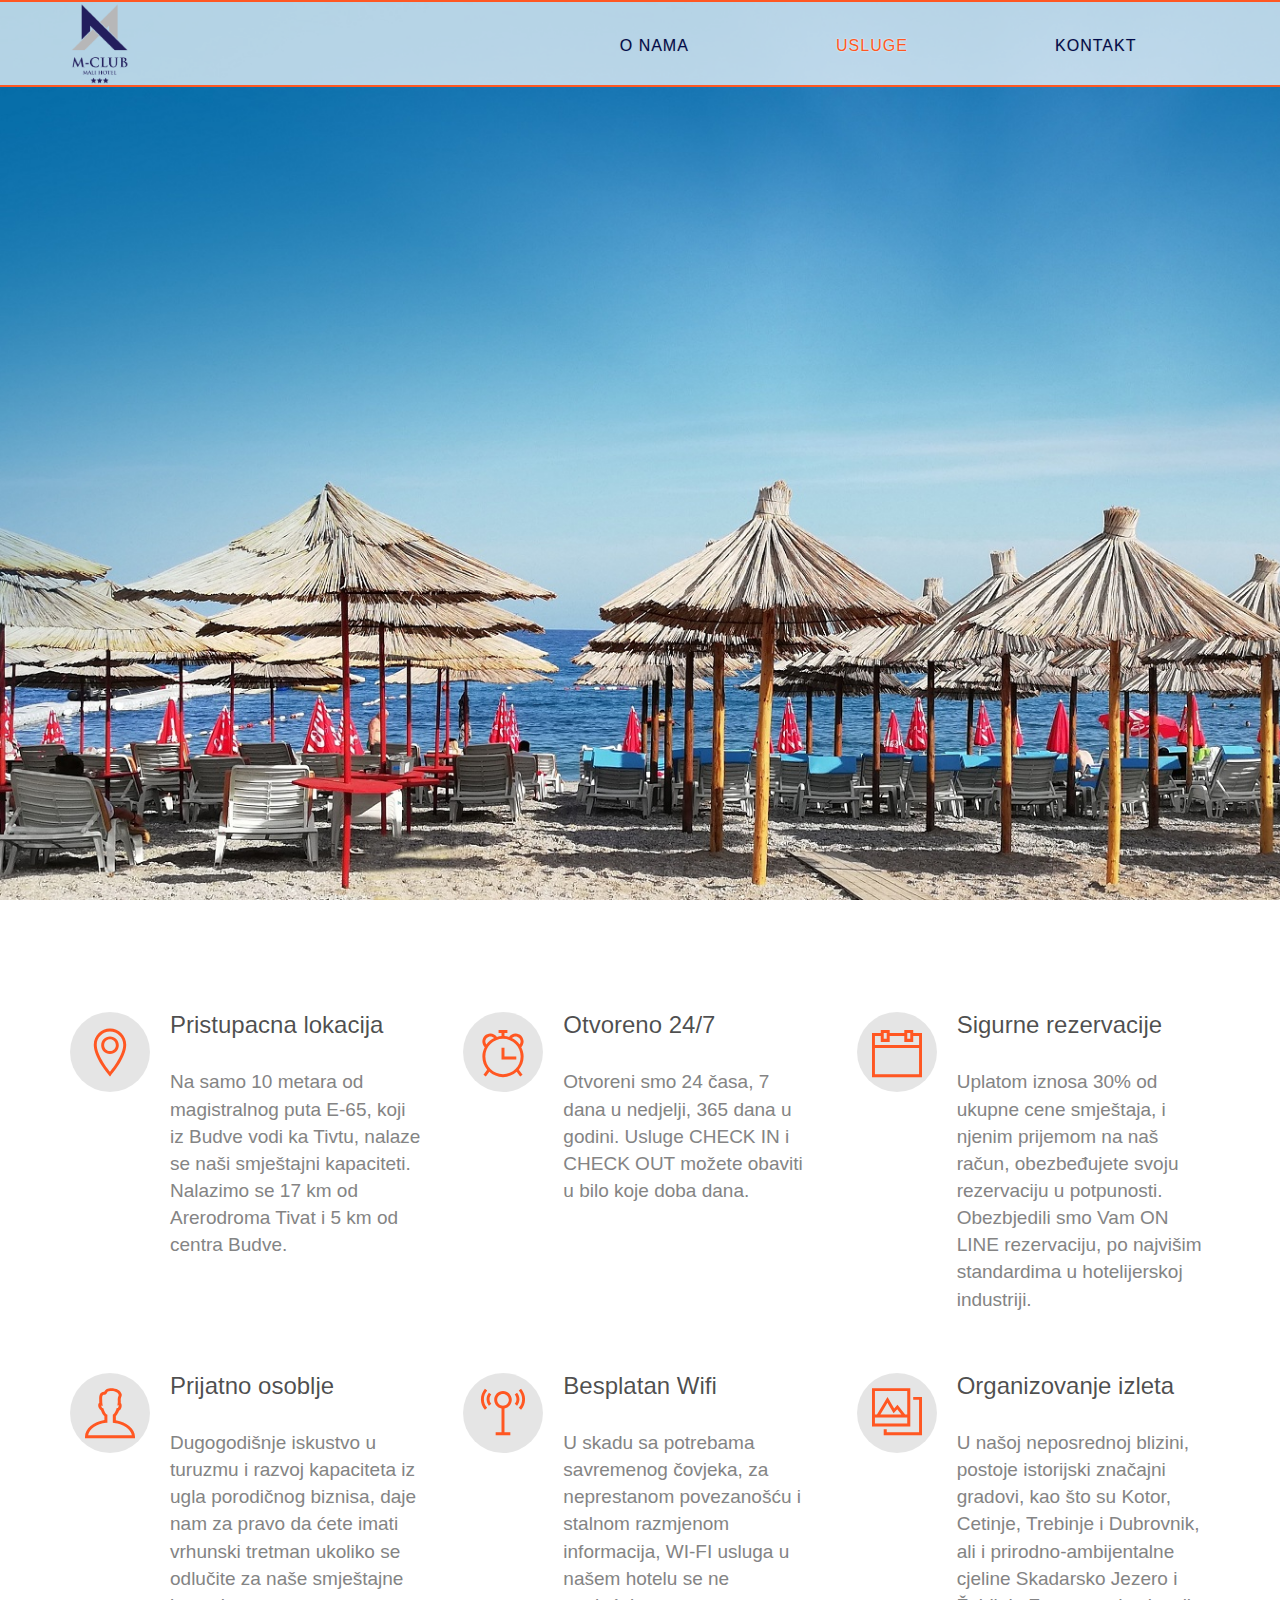
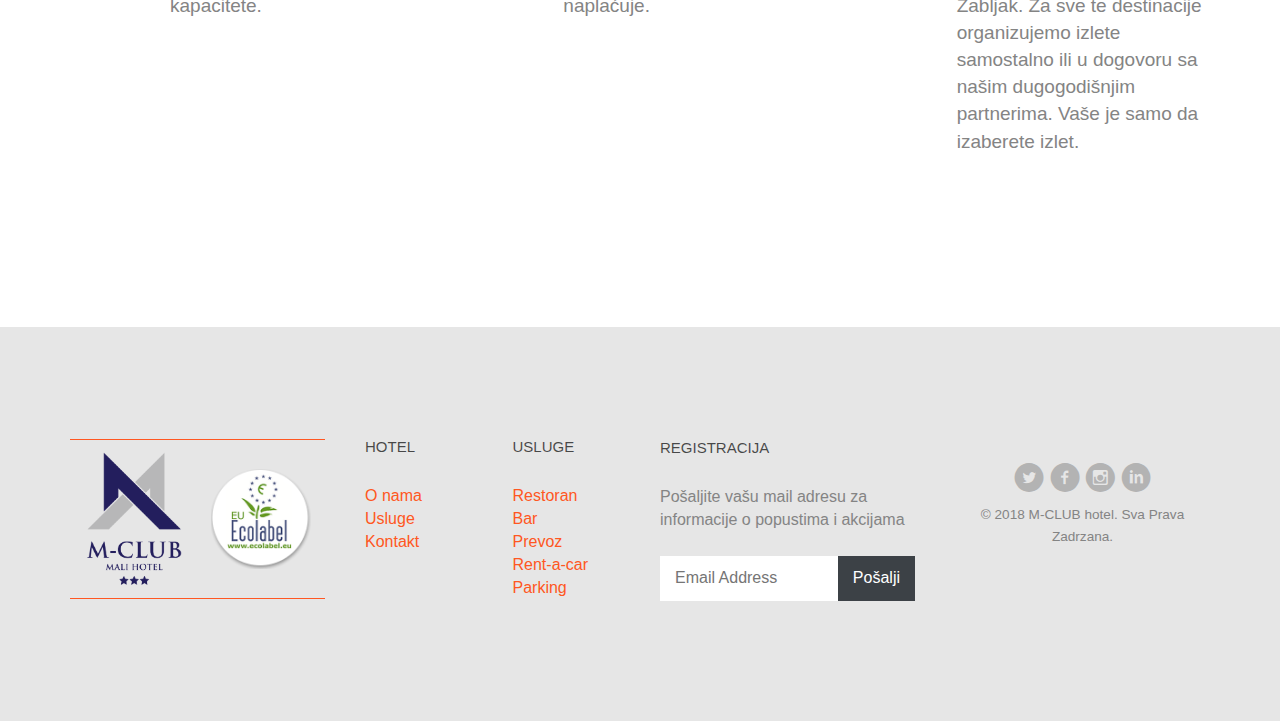
<file: services.html>
<!DOCTYPE html>
<!--[if lt IE 7]>      <html class="no-js lt-ie9 lt-ie8 lt-ie7"> <![endif]-->
<!--[if IE 7]>         <html class="no-js lt-ie9 lt-ie8"> <![endif]-->
<!--[if IE 8]>         <html class="no-js lt-ie9"> <![endif]-->
<!--[if gt IE 8]><!--> <html class="no-js"> <!--<![endif]-->
	<head>
	<meta charset="utf-8">
	<meta http-equiv="X-UA-Compatible" content="IE=edge">
	<title>Hotel M-Club Servisi</title>
	<meta name="viewport" content="width=device-width, initial-scale=1">
	<meta name="description" content="" />
	<meta name="keywords" content="" />
	<meta name="author" content="" />

  	<!-- Facebook and Twitter integration -->
	<meta property="og:title" content=""/>
	<meta property="og:image" content=""/>
	<meta property="og:url" content=""/>
	<meta property="og:site_name" content=""/>
	<meta property="og:description" content=""/>
	<meta name="twitter:title" content="" />
	<meta name="twitter:image" content="" />
	<meta name="twitter:url" content="" />
	<meta name="twitter:card" content="" />

	<!-- Place favicon.ico and apple-touch-icon.png in the root directory -->
	<link rel="shortcut icon" href="favicon.ico">
	<!-- <link href='https://fonts.googleapis.com/css?family=Lato:400,100,100italic,300,300italic,400italic,700italic,900,700,900italic' rel='stylesheet' type='text/css'> -->

	<!-- Stylesheets -->
	<!-- Dropdown Menu -->
	<link rel="stylesheet" href="css/superfish.css">
	<!-- Owl Slider -->
	<!-- <link rel="stylesheet" href="css/owl.carousel.css"> -->
	<!-- <link rel="stylesheet" href="css/owl.theme.default.min.css"> -->
	<!-- Date Picker -->
	<link rel="stylesheet" href="css/bootstrap-datepicker.min.css">
	<!-- CS Select -->
	<link rel="stylesheet" href="css/cs-select.css">
	<link rel="stylesheet" href="css/cs-skin-border.css">

	<!-- Themify Icons -->
	<link rel="stylesheet" href="css/themify-icons.css">
	<!-- Flat Icon -->
	<link rel="stylesheet" href="css/flaticon.css">
	<!-- Icomoon -->
	<link rel="stylesheet" href="css/icomoon.css">
	<!-- Flexslider  -->
	<link rel="stylesheet" href="css/flexslider.css">
	
	<!-- Style -->
	<link rel="stylesheet" href="css/style.css">

	<!-- Modernizr JS -->
	<script src="js/modernizr-2.6.2.min.js"></script>
	<!-- FOR IE9 below -->
	<!--[if lt IE 9]>
	<script src="js/respond.min.js"></script>
	<![endif]-->

</head>
<body>
	<div id="fh5co-wrapper">
	<div id="fh5co-page">
	<div id="fh5co-header">
		<header id="fh5co-header-section">
			<div class="container">
				<div class="nav-header">
					<a href="#" class="js-fh5co-nav-toggle fh5co-nav-toggle"><i></i></a>
					<h1 id="fh5co-logo"><a href="index.html"><div><img class="m-club-logo" src="images/logo/Hotel-m-Budva-logo.png" alt="logo m-club hotela"></div></a></h1>
					<nav id="fh5co-menu-wrap" role="navigation">
						<ul class="sf-menu" id="fh5co-primary-menu">
							<li><a href="index.html">O nama</a></li>
							<!-- <li>
								<a href="hotel.html" class="fh5co-sub-ddown">Mali Hotel</a>
								<ul class="fh5co-sub-menu">
								 	<li><a href="#">Apartman</a></li>
								 	<li><a href="#">Soba</a></li>
									<li>
										<a href="#" class="fh5co-sub-ddown">King Hotel</a>
										<ul class="fh5co-sub-menu">
											<li><a href="http://freehtml5.co/preview/?item=build-free-html5-bootstrap-template" target="_blank">Build</a></li>
											<li><a href="http://freehtml5.co/preview/?item=work-free-html5-template-bootstrap" target="_blank">Work</a></li>
											<li><a href="http://freehtml5.co/preview/?item=light-free-html5-template-bootstrap" target="_blank">Light</a></li>
											<li><a href="http://freehtml5.co/preview/?item=relic-free-html5-template-using-bootstrap" target="_blank">Relic</a></li>
											<li><a href="http://freehtml5.co/preview/?item=display-free-html5-template-using-bootstrap" target="_blank">Display</a></li>
											<li><a href="http://freehtml5.co/preview/?item=sprint-free-html5-template-bootstrap" target="_blank">Sprint</a></li>
										</ul>
									</li>
									<li><a href="#">Five Star Hotel</a></li> 
								</ul>
							</li> -->
							<li><a class="active" href="services.html">Usluge</a></li>
							<!-- <li><a href="blog.html">Blog</a></li> -->
							<li><a href="contact.html">Kontakt</a></li>
						</ul>
					</nav>
				</div>
			</div>
		</header>
		
	</div>
	<!-- end:fh5co-header -->
	<div class="fh5co-parallax" style="background-image: url(images/cover-usluge-kontakt/Hotel-m-Budva-usluge-cover.jpg);" data-stellar-background-ratio="0.5">
		<div class="overlay"></div>
		<!-- <div class="container">
			<div class="row">
				<div class="col-md-12 col-md-offset-0 col-sm-12 col-sm-offset-0 col-xs-12 col-xs-offset-0 text-center fh5co-table">
					<div class="fh5co-intro fh5co-table-cell">
						<h1 class="text-center" style="margin-bottom: 35px;"><span style="background-color: rgba(0,0,0,0.3); padding: 10px 30px; border-top: 2px solid rgba(255, 255, 255, 0.6); border-bottom: 2px solid rgba(255, 255, 255, 0.6);">Usluge</span></h1>
						<p class="servis-p"><span style="background-color: rgba(0,0,0,0.3); padding: 10px 30px; border-top: 2px solid rgba(255, 255, 255, 0.6); border-bottom: 2px solid rgba(255, 255, 255, 0.6);">koje vam hotel može ponuditi</span></p>
					</div>
				</div>
			</div>
		</div> -->
	</div>


	<div id="fh5co-services-section">
		<div class="container">
			<div class="row">
				<div class="col-md-4">
					<div class="services">
						<span><i class="ti-location-pin"></i></span>
						<div class="desc">
							<h3>Pristupacna lokacija</h3>
							<p>Na samo 10 metara od magistralnog puta E-65, koji iz Budve vodi ka Tivtu, nalaze se naši smještajni kapaciteti. Nalazimo se 17 km od Arerodroma Tivat i 5 km od centra Budve.</p>
						</div>
					</div>
				</div>
				<div class="col-md-4">
					<div class="services">
						<span><i class="ti-alarm-clock"></i></span>
						<div class="desc">
							<h3>Otvoreno 24/7</h3>
							<p>Otvoreni smo 24 časa, 7 dana u nedjelji, 365 dana u godini. Usluge CHECK IN i CHECK OUT možete obaviti u bilo koje doba dana.</p>
						</div>
					</div>
				</div>
				<div class="col-md-4">
					<div class="services">
						<span><i class="ti-calendar"></i></span>
						<div class="desc">
							<h3>Sigurne rezervacije</h3>
							<p>Uplatom iznosa 30% od ukupne cene smještaja, i njenim prijemom na naš račun, obezbeđujete svoju rezervaciju u potpunosti. Obezbjedili smo Vam ON LINE rezervaciju, po najvišim standardima u hotelijerskoj industriji.</p>
						</div>
					</div>
				</div>
				<div class="col-md-4">
					<div class="services">
						<span><i class="ti-user"></i></span>
						<div class="desc">
							<h3>Prijatno osoblje</h3>
							<p>Dugogodišnje iskustvo u turuzmu i razvoj kapaciteta iz ugla porodičnog biznisa, daje nam za pravo da ćete imati vrhunski tretman ukoliko se odlučite za naše smještajne kapacitete.</p>
						</div>
					</div>
				</div>
				<div class="col-md-4">
					<div class="services">
						<span><i class="ti-signal"></i></span>
						<div class="desc">
							<h3>Besplatan Wifi</h3>
							<p>U skadu sa potrebama savremenog čovjeka, za neprestanom povezanošću i stalnom razmjenom informacija, WI-FI usluga u našem hotelu se ne naplaćuje.</p>
						</div>
					</div>
				</div>
				<div class="col-md-4">
					<div class="services">
						<span><i class="ti-gallery"></i></span>
						<div class="desc">
							<h3>Organizovanje izleta</h3>
							<p>U našoj neposrednoj blizini, postoje istorijski značajni gradovi, kao što su Kotor, Cetinje, Trebinje i Dubrovnik, ali i prirodno-ambijentalne cjeline Skadarsko Jezero i Žabljak. Za sve te destinacije organizujemo izlete samostalno ili u dogovoru sa našim dugogodišnjim partnerima. Vaše je samo da izaberete izlet.</p>
						</div>
					</div>
				</div>
			</div>
		</div>
	</div>

	<footer id="footer" class="fh5co-bg-color">
				<div class="container">
					<div class="row">
						<div class="col-md-3">
							<div class="footer-logo-wrapper">
								<div class="footer-logo-holder">
									<img class="img-responsive footer-logo" src="images/logo/Hotel-m-Budva-logo.png" alt="">
								</div>
								<div class="footer-logo-holder">
									<img class="img-responsive footer-logo" src="images/logo/Hotel-m-Budva-ecolabel-logo.png" alt="">
								</div>
							</div>
						</div>
						<div class="col-md-6">
							<div class="row">
								<div class="col-md-6">
									<div class="row">
									<div class="col-xs-6">
									<h3>HOTEL</h3>
									<ul class="link">
										<li><a href="index.html">O nama</a>
										</li>
										<li><a href="services.html">Usluge</a>
										</li>
										<!-- <li><a href="#">Blog</a>
										</li> -->
										<li><a href="contact.html">Kontakt</a>
										</li>
									</ul>
									</div>
									<div class="col-xs-6">
									<h3>USLUGE</h3>
									<ul class="link">
										<li><a href="index.html#tabs">Restoran</a>
										</li>
										<li><a href="index.html#tabs">Bar</a>
										</li>
										<li><a href="index.html#tabs">Prevoz</a>
										</li>
										<li><a href="index.html#tabs">Rent-a-car</a>
										</li>
										<li><a href="index.html#tabs">Parking</a>
										</li>
									</ul>
									</div>
								</div>
								</div>
								<div class="col-md-3">
									
								</div>
								<div class="col-md-6">
									<h3>REGISTRACIJA</h3>
									<p>Pošaljite vašu mail adresu za informacije o popustima i akcijama</p>
									<form action="#" id="form-subscribe">
										<div class="form-field">
											<input type="email" placeholder="Email Address" id="email">
											<input type="submit" id="submit" value="Pošalji">
										</div>
									</form>
								</div>
							</div>
						</div>
						<div class="col-md-3 row-social-and-copy">
							<div class="social-and-copy-holder">
								<ul class="social-icons text-center">
									<li> <a href="#"><i class="icon-twitter-with-circle"></i></a>  <a href="#"><i class="icon-facebook-with-circle"></i></a>  <a href="#"><i class="icon-instagram-with-circle"></i></a>  <a href="#"><i class="icon-linkedin-with-circle"></i></a>
									</li>
								</ul>
								<p class="text-center"><small>&copy; 2018 M-CLUB hotel. Sva Prava Zadrzana.</small>
								</p>
							</div>
						</div>
					</div>
				</div>
			</footer>

	</div>
	<!-- END fh5co-page -->

	</div>
	<!-- END fh5co-wrapper -->
	
	<!-- Javascripts -->
	<script src="js/jquery-2.1.4.min.js"></script>
	<!-- Dropdown Menu -->
	<script src="js/hoverIntent.js"></script>
	<script src="js/superfish.js"></script>
	<!-- Bootstrap -->
	<script src="js/bootstrap.min.js"></script>
	<!-- Waypoints -->
	<script src="js/jquery.waypoints.min.js"></script>
	<!-- Counters -->
	<script src="js/jquery.countTo.js"></script>
	<!-- Stellar Parallax -->
	<script src="js/jquery.stellar.min.js"></script>
	<!-- Owl Slider -->
	<!-- // <script src="js/owl.carousel.min.js"></script> -->
	<!-- Date Picker -->
	<script src="js/bootstrap-datepicker.min.js"></script>
	<!-- CS Select -->
	<script src="js/classie.js"></script>
	<script src="js/selectFx.js"></script>
	<!-- Flexslider -->
	<script src="js/jquery.flexslider-min.js"></script>

	<script src="js/custom.js"></script>

</body>
</html>
</file>
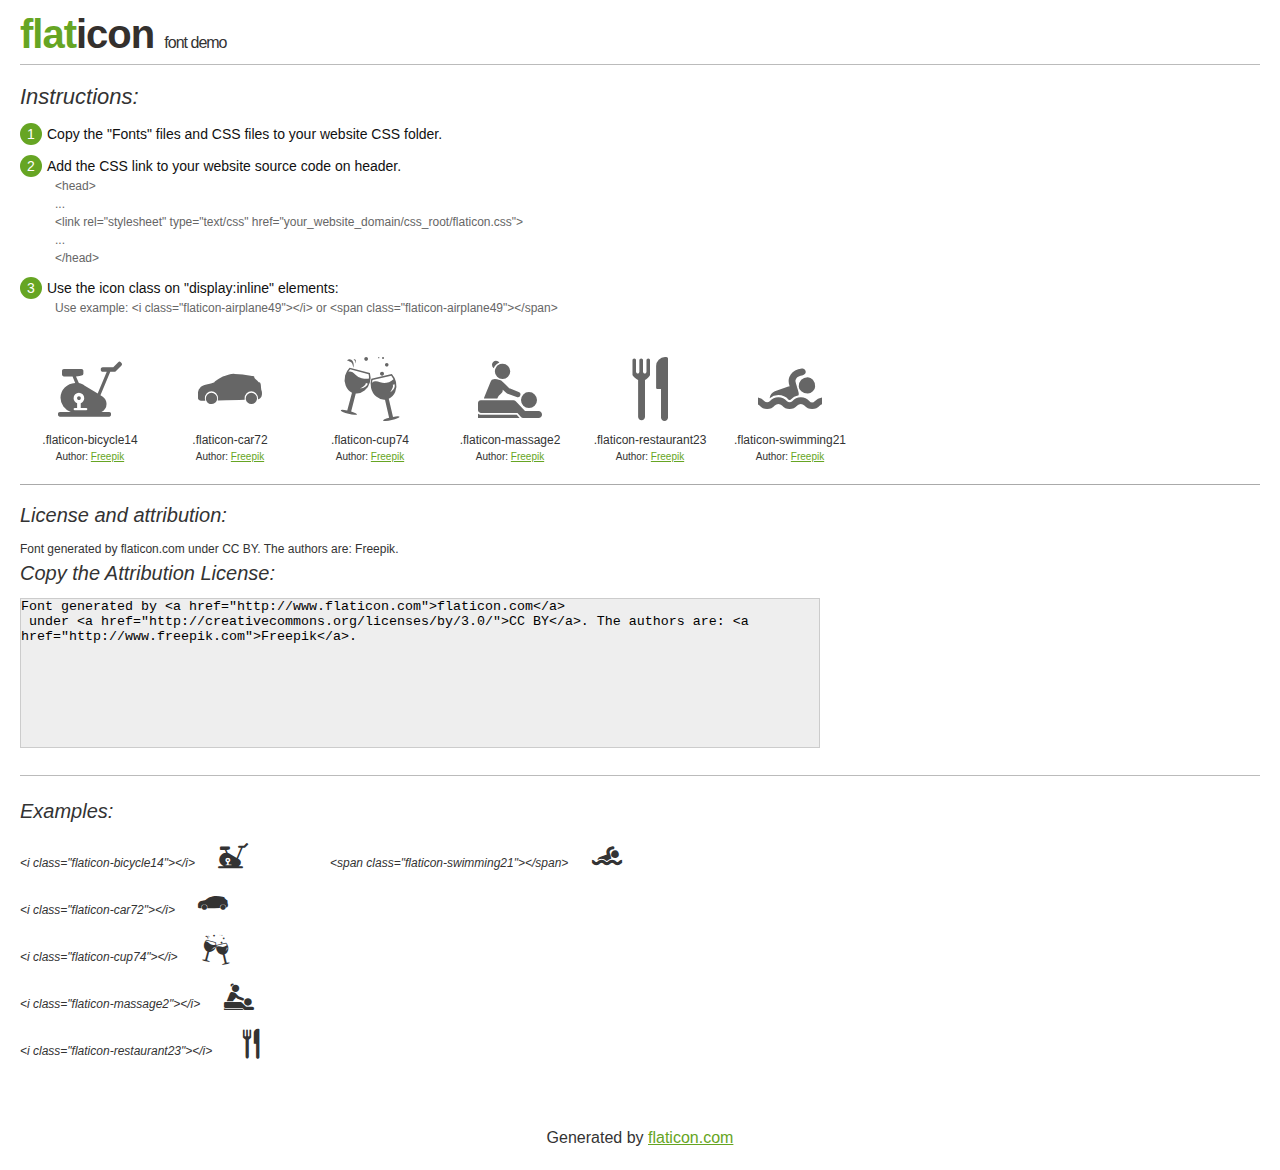
<file: fonts/flaticon/flaticon.html>
<!DOCTYPE html>
<html>

<head>
    <title>Flaticon WebFont</title>
    <link rel="stylesheet" type="text/css" href="flaticon.css">
    <meta charset="UTF-8">
    <style>
    body {
        font-family: sans-serif;
        line-height: 1.5;
        font-size: 16px;
        padding: 20px;
        color:#333;
    }
    * {
        -moz-box-sizing: border-box;
        -webkit-box-sizing: border-box;
        box-sizing: border-box;
        margin: 0;
        padding: 0;
    }
    [class^="flaticon-"]:before, [class*=" flaticon-"]:before, [class^="flaticon-"]:after, [class*=" flaticon-"]:after {
        font-family: Flaticon;
        font-size: 30px;
        font-style: normal;
        margin-left: 20px;
        color: #333;
    }
    .image p {
		font-size: 12px;
		margin: 0px;
		clear: none;
		width: 300px;
		line-height: 40px;
	}
    .text {
        float: left;
        font-size:14px;
        margin-top: 15px;
    }
    .text ul {
        margin-left:0px;
        color:#111;
        margin-bottom:20px;
    }
    .text .ex {
        font-size:12px;
        color:#666;
        margin-left:35px;
        display:block;
    }
    .text ul li {
        margin-top:10px;
        list-style:none;
    }
    .num {
        background:#66A523;
        color:#fff;
        border-radius:20px;
        padding:1px;
        display:inline-block;
        width:22px;
        height:22px;
        text-align:center;
        margin-right: 5px;
    }
    .text ul strong {
        font-weight:normal;
        color:#000;
    }
    .image {
        width: 280px;
        float: left;
        margin-bottom: 15px;
        margin-right: 30px;
    }
    #glyphs {
        clear: both;
    }
    .image p:nth-child(even) i {
        clear: none;
    }
    .glyph {
        display: inline-block;
        width: 120px;
        margin: 10px;
        text-align: center;
        vertical-align: top;
        background: #FFF;
    }
    .glyph .glyph-icon {
        padding: 10px;
        display: block;
        font-family:"Flaticon";
        font-size: 64px;
        line-height: 1;
    }
    .glyph .glyph-icon:before {
        font-size: 64px;
        color: #666;
        margin-left: 0;
    }
    .class-name {
        font-size: 12px;
    }
    .author-name {
		font-size: 10px;
	}
	a{
		color: #66A523;
	}
    .instructions {
        font-style:italic;
        font-size:22px;
        margin-bottom:10px;
    }
    .iconsuse {
        font-size:22px;
        font-style:italic;
        padding-top:20px;
        margin-top:20px;
        border-top:1px solid #bbb;
    }
    .usetitle {
        margin-bottom: 10px;
        font-size: 20px;
        font-style: italic;
    }
    .class-name:last-child {
        font-size: 10px;
        color:#888;
    }
    .class-name:last-child a {
        font-size: 10px;
        color:#555;
    }
    .class-name:last-child a:hover {
        color:#66A523;
    }
    .glyph > input {
        display: block;
        width: 100px;
        margin: 5px auto;
        text-align: center;
        font-size: 12px;
        cursor: text;
    }
    .glyph > input.icon-input {
        font-family:"Flaticon";
        font-size: 16px;
        margin-bottom: 10px;
    }
    h1.logo {
        font-size: 40px;
        letter-spacing: -1px;
        margin-top: -16px;
        text-transform: lowercase;
        border-bottom:1px solid #bbb;
    }
    h1.logo strong {
        font-size: 16px;
        font-family:sans-serif;
        font-weight:normal;
        color:#333;
    }
    h1.logo a {
        color:#34302d;
        text-decoration: none;
    }
    h1.logo a span {
        color:#66A523;
    }
    #footer {
        padding-top:40px;
        clear:both;
        text-align:center;
    }
    #footer a {
        color:#66A523;
    }
    textarea {
		margin: 0px;
		width: 800px;
		height: 150px;
		border: 1px solid #CCC;
		resize: none;
		background: #EEE;
    }
    .author-link, .attrDiv a{
    	font-size: 12px;
    	color: #333;
    	text-decoration: none;
    }
    .external {
    	display: block;
    }
    .attrDiv {
		font-size: 12px;
	}
    .attribution {
        border-top: 1px solid #AAA;
        margin: 10px 0;
        padding-top: 15px;
    }
    </style>
</head>

<body>
    <header>
        <h1 class="logo">
            <a href="http://www.flaticon.com">
                <span>FLAT</span>ICON</a>
            <strong>Font Demo</strong>
        </h1>
    </header>

    <section class="demo">
        <div class="text">

            <div class="instructions">Instructions:</div>

            <ul>
                <li>
                    <p>
                        <span class="num">1</span>Copy the "Fonts" files and CSS files to your website CSS folder.
                </li>
                <li>
                    <p>
                        <span class="num">2</span>Add the CSS link to your website source code on header.
                        <br />
                        <span class="ex">&lt;head&gt;
                            <br/>...
                            <br/>&lt;link rel="stylesheet" type="text/css" href="your_website_domain/css_root/flaticon.css"&gt;
                            <br/>...
                            <br/>&lt;/head&gt;</span>
                </li>

                <li>
                    <p>
                        <span class="num">3</span>Use the icon class on "display:inline" elements:
                        <br />
                        <span class="ex">Use example: &lt;i class=&quot;flaticon-airplane49&quot;&gt;&lt;/i&gt; or &lt;span class=&quot;flaticon-airplane49&quot;&gt;&lt;/span&gt;</span>
                </li>
            </ul>
        </div>

    </section>

    <section id="glyphs"><div class="glyph">
		<div class="glyph-icon flaticon-bicycle14"></div>
		<div class="class-name">.flaticon-bicycle14</div><div class="author-name">Author: <a href="http://www.flaticon.com/free-icon/bicycle-of-gym-without-wheels_55175">Freepik</a></div></div><div class="glyph">
		<div class="glyph-icon flaticon-car72"></div>
		<div class="class-name">.flaticon-car72</div><div class="author-name">Author: <a href="http://www.flaticon.com/free-icon/car-black-side-silhouette_27003">Freepik</a></div></div><div class="glyph">
		<div class="glyph-icon flaticon-cup74"></div>
		<div class="class-name">.flaticon-cup74</div><div class="author-name">Author: <a href="http://www.flaticon.com/free-icon/cheers_11161">Freepik</a></div></div><div class="glyph">
		<div class="glyph-icon flaticon-massage2"></div>
		<div class="class-name">.flaticon-massage2</div><div class="author-name">Author: <a href="http://www.flaticon.com/free-icon/massage-spa-body-treatment_53781">Freepik</a></div></div><div class="glyph">
		<div class="glyph-icon flaticon-restaurant23"></div>
		<div class="class-name">.flaticon-restaurant23</div><div class="author-name">Author: <a href="http://www.flaticon.com/free-icon/restaurant-interface-symbol-of-fork-and-knife-couple_37481">Freepik</a></div></div><div class="glyph">
		<div class="glyph-icon flaticon-swimming21"></div>
		<div class="class-name">.flaticon-swimming21</div><div class="author-name">Author: <a href="http://www.flaticon.com/free-icon/swimming_50004">Freepik</a></div></div></section>

<section class="attribution">

	<div class="usetitle">License and attribution:</div><div class="attrDiv">Font generated by <a href="http://www.flaticon.com">flaticon.com</a>
 under <a href="http://creativecommons.org/licenses/by/3.0/">CC BY</a>. The authors are: <a href="http://www.freepik.com">Freepik</a>.</div><div class="usetitle">Copy the Attribution License:</div>

<textarea onclick="this.focus();this.select();">Font generated by &lt;a href=&quot;http://www.flaticon.com&quot;&gt;flaticon.com&lt;/a&gt;
 under &lt;a href=&quot;http://creativecommons.org/licenses/by/3.0/&quot;&gt;CC BY&lt;/a&gt;. The authors are: &lt;a href=&quot;http://www.freepik.com&quot;&gt;Freepik&lt;/a&gt;.</textarea>

</section>

<section class="iconsuse">
    	<div class="usetitle">Examples:</div>
		<div class="image"><p>&lt;i class=&quot;flaticon-bicycle14&quot;&gt;&lt;/i&gt; <i class="flaticon-bicycle14"></i></p><p>&lt;i class=&quot;flaticon-car72&quot;&gt;&lt;/i&gt; <i class="flaticon-car72"></i></p><p>&lt;i class=&quot;flaticon-cup74&quot;&gt;&lt;/i&gt; <i class="flaticon-cup74"></i></p><p>&lt;i class=&quot;flaticon-massage2&quot;&gt;&lt;/i&gt; <i class="flaticon-massage2"></i></p><p>&lt;i class=&quot;flaticon-restaurant23&quot;&gt;&lt;/i&gt; <i class="flaticon-restaurant23"></i></p></div><div class="image"><p>&lt;span class=&quot;flaticon-swimming21&quot;&gt;&lt;/span&gt; <span class="flaticon-swimming21"></span></p></div>
</section>
<div id="footer">
    <div>Generated by <a href="http://www.flaticon.com">flaticon.com</a>
    </div>
</div>
	</body>
</html>
</file>
<file: css/superfish.css>
/*** ESSENTIAL STYLES ***/
.sf-menu, .sf-menu * {
	margin: 0;
	padding: 0;
	list-style: none;
}
.sf-menu li {
	position: relative;
}
.sf-menu ul {
	position: absolute;
	display: none;
	top: 100%;
	left: 0;
	z-index: 99;
}
.sf-menu > li {
	float: left;
}
.sf-menu li:hover > ul,
.sf-menu li.sfHover > ul {
	display: block;
}

.sf-menu a {
	display: block;
	position: relative;
}
.sf-menu ul ul {
	top: 0;
	left: 100%;
}


/*** DEMO SKIN ***/
.sf-menu {
	float: left;
	margin-bottom: 1em;
}
.sf-menu ul {
	box-shadow: 2px 2px 6px rgba(0,0,0,.2);
	min-width: 12em; /* allow long menu items to determine submenu width */
	*width: 12em; /* no auto sub width for IE7, see white-space comment below */
}
.sf-menu a {
	border-left: 1px solid #fff;
	border-top: 1px solid #dFeEFF; /* fallback colour must use full shorthand */
	border-top: 1px solid rgba(255,255,255,.5);
	padding: .75em 1em;
	text-decoration: none;
	zoom: 1; /* IE7 */
}
.sf-menu a {
	color: #13a;
}
.sf-menu li {
	background: #BDD2FF;
	white-space: nowrap; /* no need for Supersubs plugin */
	*white-space: normal; /* ...unless you support IE7 (let it wrap) */
	-webkit-transition: background .2s;
	transition: background .2s;
}
.sf-menu ul li {
	background: #AABDE6;
}
.sf-menu ul ul li {
	background: #9AAEDB;
}
.sf-menu li:hover,
.sf-menu li.sfHover {
	background: #CFDEFF;
	/* only transition out, not in */
	-webkit-transition: none;
	transition: none;
}

/*** arrows (for all except IE7) **/
.sf-arrows .sf-with-ul {
	padding-right: 2.5em;
	*padding-right: 1em; /* no CSS arrows for IE7 (lack pseudo-elements) */
}
/* styling for both css and generated arrows */
.sf-arrows .sf-with-ul:after {
	content: '';
	position: absolute;
	top: 50%;
	right: 1em;
	margin-top: -3px;
	height: 0;
	width: 0;
	/* order of following 3 rules important for fallbacks to work */
	border: 5px solid transparent;
	border-top-color: #dFeEFF; /* edit this to suit design (no rgba in IE8) */
	border-top-color: rgba(255,255,255,.5);
}
.sf-arrows > li > .sf-with-ul:focus:after,
.sf-arrows > li:hover > .sf-with-ul:after,
.sf-arrows > .sfHover > .sf-with-ul:after {
	border-top-color: white; /* IE8 fallback colour */
}
/* styling for right-facing arrows */
.sf-arrows ul .sf-with-ul:after {
	margin-top: -5px;
	margin-right: -3px;
	border-color: transparent;
	border-left-color: #dFeEFF; /* edit this to suit design (no rgba in IE8) */
	border-left-color: rgba(255,255,255,.5);
}
.sf-arrows ul li > .sf-with-ul:focus:after,
.sf-arrows ul li:hover > .sf-with-ul:after,
.sf-arrows ul .sfHover > .sf-with-ul:after {
	border-left-color: white;
}
</file>
<file: css/cs-select.css>
/* Default custom select styles */
div.cs-select {
	display: inline-block;
	vertical-align: middle;
	position: relative;
	text-align: left;
	background: #fff;
	z-index: 100;
	width: 100%;
	max-width: 500px;
	-webkit-touch-callout: none;
	-webkit-user-select: none;
	-khtml-user-select: none;
	-moz-user-select: none;
	-ms-user-select: none;
	user-select: none;
}

div.cs-select:focus {
	outline: none; /* For better accessibility add a style for this in your skin */
}

.cs-select select {
	display: none;
}

.cs-select span {
	display: block;
	position: relative;
	cursor: pointer;
	padding: 1em;
	white-space: nowrap;
	overflow: hidden;
	text-overflow: ellipsis;
}

/* Placeholder and selected option */
.cs-select > span {
	padding-right: 3em;
}

.cs-select > span::after,
.cs-select .cs-selected span::after {
	speak: none;
	position: absolute;
	top: 50%;
	-webkit-transform: translateY(-50%);
	transform: translateY(-50%);
	-webkit-font-smoothing: antialiased;
	-moz-osx-font-smoothing: grayscale;
}

.cs-select > span::after {
	content: '\25BE';
	right: 1em;
}

.cs-select .cs-selected span::after {
	content: '\2713';
	margin-left: 1em;
}

.cs-select.cs-active > span::after {
	-webkit-transform: translateY(-50%) rotate(180deg);
	transform: translateY(-50%) rotate(180deg);
}

div.cs-active {
	z-index: 200;
}

/* Options */
.cs-select .cs-options {
	position: absolute;
	overflow: hidden;
	width: 100%;
	background: #fff;
	visibility: hidden;
}

.cs-select.cs-active .cs-options {
	visibility: visible;
}

.cs-select ul {
	list-style: none;
	margin: 0;
	padding: 5px 0;
	width: 100%;
	font-size: 16px;
}

.cs-select ul span {
	padding: 1em;
	color: #777;
}

.cs-select ul li.cs-focus span {
	background-color: #ddd;
}

/* Optgroup and optgroup label */
.cs-select li.cs-optgroup ul {
	padding-left: 1em;
}

.cs-select li.cs-optgroup > span {
	cursor: default;
}
</file>
<file: css/cs-skin-border.css>
@font-face {
	font-family: 'themify';
	src:url('../fonts/themify.eot?-fvbane');
	src:url('../fonts/themify.eot?#iefix-fvbane') format('embedded-opentype'),
		url('../fonts/themify.woff?-fvbane') format('woff'),
		url('../fonts/themify.ttf?-fvbane') format('truetype'),
		url('../fonts/themify.svg?-fvbane#themify') format('svg');
	font-weight: normal;
	font-style: normal;
}

div.cs-skin-border {
	background: transparent;
	font-size: 16px;
	font-weight: 700;
	max-width: 600px;
}

@media screen and (max-width: 30em) {
	div.cs-skin-border { font-size: 1em; }
}

.cs-skin-border > span {
	border: 5px solid #000;
	border-color: inherit;
	-webkit-transition: background 0.2s, border-color 0.2s;
	transition: background 0.2s, border-color 0.2s;
}

.cs-skin-border > span::after,
.cs-skin-border .cs-selected span::after {
	font-family: 'themify';
	content: "\e648";
}

.cs-skin-border ul span::after {
	content: '';
	opacity: 0;
}

.cs-skin-border .cs-selected span::after {
	/*content: "\e64b";*/
	content: "\e64c";
	<!--color: #ddd9c9;-->
	font-size: 1.5em;
	opacity: 1;
	-webkit-transition: opacity 0.2s;
	transition: opacity 0.2s;
}

.cs-skin-border.cs-active > span {
	background: #fff;
	border-color: #fff;
	color: #db4118;
}

.cs-skin-border .cs-options {
	color: #db4118;
	font-size: 0.75em;
	opacity: 0;
	-webkit-transition: opacity 0.2s, visibility 0s 0.2s;
	transition: opacity 0.2s, visibility 0s 0.2s;
}

.cs-skin-border.cs-active .cs-options {
	opacity: 1;
	-webkit-transition: opacity 0.2s;
	transition: opacity 0.2s;
}

.cs-skin-border ul span {
	padding: 1em 2em;
	-webkit-backface-visibility: hidden;
	backface-visibility: hidden;
}

.cs-skin-border .cs-options li span:hover,
.cs-skin-border li.cs-focus span {
	background: #f5f3ec;
}
</file>
<file: css/themify-icons.css>
@font-face {
	font-family: 'themify';
	src:url('../fonts/themify/themify.eot?-fvbane');
	src:url('../fonts/themify/themify.eot?#iefix-fvbane') format('embedded-opentype'),
		url('../fonts/themify/themify.woff?-fvbane') format('woff'),
		url('../fonts/themify/themify.ttf?-fvbane') format('truetype'),
		url('../fonts/themify/themify.svg?-fvbane#themify') format('svg');
	font-weight: normal;
	font-style: normal;
}

[class^="ti-"], [class*=" ti-"] {
	font-family: 'themify';
	speak: none;
	font-style: normal;
	font-weight: normal;
	font-variant: normal;
	text-transform: none;
	line-height: 1;

	/* Better Font Rendering =========== */
	-webkit-font-smoothing: antialiased;
	-moz-osx-font-smoothing: grayscale;
}

.ti-wand:before {
	content: "\e600";
}
.ti-volume:before {
	content: "\e601";
}
.ti-user:before {
	content: "\e602";
}
.ti-unlock:before {
	content: "\e603";
}
.ti-unlink:before {
	content: "\e604";
}
.ti-trash:before {
	content: "\e605";
}
.ti-thought:before {
	content: "\e606";
}
.ti-target:before {
	content: "\e607";
}
.ti-tag:before {
	content: "\e608";
}
.ti-tablet:before {
	content: "\e609";
}
.ti-star:before {
	content: "\e60a";
}
.ti-spray:before {
	content: "\e60b";
}
.ti-signal:before {
	content: "\e60c";
}
.ti-shopping-cart:before {
	content: "\e60d";
}
.ti-shopping-cart-full:before {
	content: "\e60e";
}
.ti-settings:before {
	content: "\e60f";
}
.ti-search:before {
	content: "\e610";
}
.ti-zoom-in:before {
	content: "\e611";
}
.ti-zoom-out:before {
	content: "\e612";
}
.ti-cut:before {
	content: "\e613";
}
.ti-ruler:before {
	content: "\e614";
}
.ti-ruler-pencil:before {
	content: "\e615";
}
.ti-ruler-alt:before {
	content: "\e616";
}
.ti-bookmark:before {
	content: "\e617";
}
.ti-bookmark-alt:before {
	content: "\e618";
}
.ti-reload:before {
	content: "\e619";
}
.ti-plus:before {
	content: "\e61a";
}
.ti-pin:before {
	content: "\e61b";
}
.ti-pencil:before {
	content: "\e61c";
}
.ti-pencil-alt:before {
	content: "\e61d";
}
.ti-paint-roller:before {
	content: "\e61e";
}
.ti-paint-bucket:before {
	content: "\e61f";
}
.ti-na:before {
	content: "\e620";
}
.ti-mobile:before {
	content: "\e621";
}
.ti-minus:before {
	content: "\e622";
}
.ti-medall:before {
	content: "\e623";
}
.ti-medall-alt:before {
	content: "\e624";
}
.ti-marker:before {
	content: "\e625";
}
.ti-marker-alt:before {
	content: "\e626";
}
.ti-arrow-up:before {
	content: "\e627";
}
.ti-arrow-right:before {
	content: "\e628";
}
.ti-arrow-left:before {
	content: "\e629";
}
.ti-arrow-down:before {
	content: "\e62a";
}
.ti-lock:before {
	content: "\e62b";
}
.ti-location-arrow:before {
	content: "\e62c";
}
.ti-link:before {
	content: "\e62d";
}
.ti-layout:before {
	content: "\e62e";
}
.ti-layers:before {
	content: "\e62f";
}
.ti-layers-alt:before {
	content: "\e630";
}
.ti-key:before {
	content: "\e631";
}
.ti-import:before {
	content: "\e632";
}
.ti-image:before {
	content: "\e633";
}
.ti-heart:before {
	content: "\e634";
}
.ti-heart-broken:before {
	content: "\e635";
}
.ti-hand-stop:before {
	content: "\e636";
}
.ti-hand-open:before {
	content: "\e637";
}
.ti-hand-drag:before {
	content: "\e638";
}
.ti-folder:before {
	content: "\e639";
}
.ti-flag:before {
	content: "\e63a";
}
.ti-flag-alt:before {
	content: "\e63b";
}
.ti-flag-alt-2:before {
	content: "\e63c";
}
.ti-eye:before {
	content: "\e63d";
}
.ti-export:before {
	content: "\e63e";
}
.ti-exchange-vertical:before {
	content: "\e63f";
}
.ti-desktop:before {
	content: "\e640";
}
.ti-cup:before {
	content: "\e641";
}
.ti-crown:before {
	content: "\e642";
}
.ti-comments:before {
	content: "\e643";
}
.ti-comment:before {
	content: "\e644";
}
.ti-comment-alt:before {
	content: "\e645";
}
.ti-close:before {
	content: "\e646";
}
.ti-clip:before {
	content: "\e647";
}
.ti-angle-up:before {
	content: "\e648";
}
.ti-angle-right:before {
	content: "\e649";
}
.ti-angle-left:before {
	content: "\e64a";
}
.ti-angle-down:before {
	content: "\e64b";
}
.ti-check:before {
	content: "\e64c";
}
.ti-check-box:before {
	content: "\e64d";
}
.ti-camera:before {
	content: "\e64e";
}
.ti-announcement:before {
	content: "\e64f";
}
.ti-brush:before {
	content: "\e650";
}
.ti-briefcase:before {
	content: "\e651";
}
.ti-bolt:before {
	content: "\e652";
}
.ti-bolt-alt:before {
	content: "\e653";
}
.ti-blackboard:before {
	content: "\e654";
}
.ti-bag:before {
	content: "\e655";
}
.ti-move:before {
	content: "\e656";
}
.ti-arrows-vertical:before {
	content: "\e657";
}
.ti-arrows-horizontal:before {
	content: "\e658";
}
.ti-fullscreen:before {
	content: "\e659";
}
.ti-arrow-top-right:before {
	content: "\e65a";
}
.ti-arrow-top-left:before {
	content: "\e65b";
}
.ti-arrow-circle-up:before {
	content: "\e65c";
}
.ti-arrow-circle-right:before {
	content: "\e65d";
}
.ti-arrow-circle-left:before {
	content: "\e65e";
}
.ti-arrow-circle-down:before {
	content: "\e65f";
}
.ti-angle-double-up:before {
	content: "\e660";
}
.ti-angle-double-right:before {
	content: "\e661";
}
.ti-angle-double-left:before {
	content: "\e662";
}
.ti-angle-double-down:before {
	content: "\e663";
}
.ti-zip:before {
	content: "\e664";
}
.ti-world:before {
	content: "\e665";
}
.ti-wheelchair:before {
	content: "\e666";
}
.ti-view-list:before {
	content: "\e667";
}
.ti-view-list-alt:before {
	content: "\e668";
}
.ti-view-grid:before {
	content: "\e669";
}
.ti-uppercase:before {
	content: "\e66a";
}
.ti-upload:before {
	content: "\e66b";
}
.ti-underline:before {
	content: "\e66c";
}
.ti-truck:before {
	content: "\e66d";
}
.ti-timer:before {
	content: "\e66e";
}
.ti-ticket:before {
	content: "\e66f";
}
.ti-thumb-up:before {
	content: "\e670";
}
.ti-thumb-down:before {
	content: "\e671";
}
.ti-text:before {
	content: "\e672";
}
.ti-stats-up:before {
	content: "\e673";
}
.ti-stats-down:before {
	content: "\e674";
}
.ti-split-v:before {
	content: "\e675";
}
.ti-split-h:before {
	content: "\e676";
}
.ti-smallcap:before {
	content: "\e677";
}
.ti-shine:before {
	content: "\e678";
}
.ti-shift-right:before {
	content: "\e679";
}
.ti-shift-left:before {
	content: "\e67a";
}
.ti-shield:before {
	content: "\e67b";
}
.ti-notepad:before {
	content: "\e67c";
}
.ti-server:before {
	content: "\e67d";
}
.ti-quote-right:before {
	content: "\e67e";
}
.ti-quote-left:before {
	content: "\e67f";
}
.ti-pulse:before {
	content: "\e680";
}
.ti-printer:before {
	content: "\e681";
}
.ti-power-off:before {
	content: "\e682";
}
.ti-plug:before {
	content: "\e683";
}
.ti-pie-chart:before {
	content: "\e684";
}
.ti-paragraph:before {
	content: "\e685";
}
.ti-panel:before {
	content: "\e686";
}
.ti-package:before {
	content: "\e687";
}
.ti-music:before {
	content: "\e688";
}
.ti-music-alt:before {
	content: "\e689";
}
.ti-mouse:before {
	content: "\e68a";
}
.ti-mouse-alt:before {
	content: "\e68b";
}
.ti-money:before {
	content: "\e68c";
}
.ti-microphone:before {
	content: "\e68d";
}
.ti-menu:before {
	content: "\e68e";
}
.ti-menu-alt:before {
	content: "\e68f";
}
.ti-map:before {
	content: "\e690";
}
.ti-map-alt:before {
	content: "\e691";
}
.ti-loop:before {
	content: "\e692";
}
.ti-location-pin:before {
	content: "\e693";
}
.ti-list:before {
	content: "\e694";
}
.ti-light-bulb:before {
	content: "\e695";
}
.ti-Italic:before {
	content: "\e696";
}
.ti-info:before {
	content: "\e697";
}
.ti-infinite:before {
	content: "\e698";
}
.ti-id-badge:before {
	content: "\e699";
}
.ti-hummer:before {
	content: "\e69a";
}
.ti-home:before {
	content: "\e69b";
}
.ti-help:before {
	content: "\e69c";
}
.ti-headphone:before {
	content: "\e69d";
}
.ti-harddrives:before {
	content: "\e69e";
}
.ti-harddrive:before {
	content: "\e69f";
}
.ti-gift:before {
	content: "\e6a0";
}
.ti-game:before {
	content: "\e6a1";
}
.ti-filter:before {
	content: "\e6a2";
}
.ti-files:before {
	content: "\e6a3";
}
.ti-file:before {
	content: "\e6a4";
}
.ti-eraser:before {
	content: "\e6a5";
}
.ti-envelope:before {
	content: "\e6a6";
}
.ti-download:before {
	content: "\e6a7";
}
.ti-direction:before {
	content: "\e6a8";
}
.ti-direction-alt:before {
	content: "\e6a9";
}
.ti-dashboard:before {
	content: "\e6aa";
}
.ti-control-stop:before {
	content: "\e6ab";
}
.ti-control-shuffle:before {
	content: "\e6ac";
}
.ti-control-play:before {
	content: "\e6ad";
}
.ti-control-pause:before {
	content: "\e6ae";
}
.ti-control-forward:before {
	content: "\e6af";
}
.ti-control-backward:before {
	content: "\e6b0";
}
.ti-cloud:before {
	content: "\e6b1";
}
.ti-cloud-up:before {
	content: "\e6b2";
}
.ti-cloud-down:before {
	content: "\e6b3";
}
.ti-clipboard:before {
	content: "\e6b4";
}
.ti-car:before {
	content: "\e6b5";
}
.ti-calendar:before {
	content: "\e6b6";
}
.ti-book:before {
	content: "\e6b7";
}
.ti-bell:before {
	content: "\e6b8";
}
.ti-basketball:before {
	content: "\e6b9";
}
.ti-bar-chart:before {
	content: "\e6ba";
}
.ti-bar-chart-alt:before {
	content: "\e6bb";
}
.ti-back-right:before {
	content: "\e6bc";
}
.ti-back-left:before {
	content: "\e6bd";
}
.ti-arrows-corner:before {
	content: "\e6be";
}
.ti-archive:before {
	content: "\e6bf";
}
.ti-anchor:before {
	content: "\e6c0";
}
.ti-align-right:before {
	content: "\e6c1";
}
.ti-align-left:before {
	content: "\e6c2";
}
.ti-align-justify:before {
	content: "\e6c3";
}
.ti-align-center:before {
	content: "\e6c4";
}
.ti-alert:before {
	content: "\e6c5";
}
.ti-alarm-clock:before {
	content: "\e6c6";
}
.ti-agenda:before {
	content: "\e6c7";
}
.ti-write:before {
	content: "\e6c8";
}
.ti-window:before {
	content: "\e6c9";
}
.ti-widgetized:before {
	content: "\e6ca";
}
.ti-widget:before {
	content: "\e6cb";
}
.ti-widget-alt:before {
	content: "\e6cc";
}
.ti-wallet:before {
	content: "\e6cd";
}
.ti-video-clapper:before {
	content: "\e6ce";
}
.ti-video-camera:before {
	content: "\e6cf";
}
.ti-vector:before {
	content: "\e6d0";
}
.ti-themify-logo:before {
	content: "\e6d1";
}
.ti-themify-favicon:before {
	content: "\e6d2";
}
.ti-themify-favicon-alt:before {
	content: "\e6d3";
}
.ti-support:before {
	content: "\e6d4";
}
.ti-stamp:before {
	content: "\e6d5";
}
.ti-split-v-alt:before {
	content: "\e6d6";
}
.ti-slice:before {
	content: "\e6d7";
}
.ti-shortcode:before {
	content: "\e6d8";
}
.ti-shift-right-alt:before {
	content: "\e6d9";
}
.ti-shift-left-alt:before {
	content: "\e6da";
}
.ti-ruler-alt-2:before {
	content: "\e6db";
}
.ti-receipt:before {
	content: "\e6dc";
}
.ti-pin2:before {
	content: "\e6dd";
}
.ti-pin-alt:before {
	content: "\e6de";
}
.ti-pencil-alt2:before {
	content: "\e6df";
}
.ti-palette:before {
	content: "\e6e0";
}
.ti-more:before {
	content: "\e6e1";
}
.ti-more-alt:before {
	content: "\e6e2";
}
.ti-microphone-alt:before {
	content: "\e6e3";
}
.ti-magnet:before {
	content: "\e6e4";
}
.ti-line-double:before {
	content: "\e6e5";
}
.ti-line-dotted:before {
	content: "\e6e6";
}
.ti-line-dashed:before {
	content: "\e6e7";
}
.ti-layout-width-full:before {
	content: "\e6e8";
}
.ti-layout-width-default:before {
	content: "\e6e9";
}
.ti-layout-width-default-alt:before {
	content: "\e6ea";
}
.ti-layout-tab:before {
	content: "\e6eb";
}
.ti-layout-tab-window:before {
	content: "\e6ec";
}
.ti-layout-tab-v:before {
	content: "\e6ed";
}
.ti-layout-tab-min:before {
	content: "\e6ee";
}
.ti-layout-slider:before {
	content: "\e6ef";
}
.ti-layout-slider-alt:before {
	content: "\e6f0";
}
.ti-layout-sidebar-right:before {
	content: "\e6f1";
}
.ti-layout-sidebar-none:before {
	content: "\e6f2";
}
.ti-layout-sidebar-left:before {
	content: "\e6f3";
}
.ti-layout-placeholder:before {
	content: "\e6f4";
}
.ti-layout-menu:before {
	content: "\e6f5";
}
.ti-layout-menu-v:before {
	content: "\e6f6";
}
.ti-layout-menu-separated:before {
	content: "\e6f7";
}
.ti-layout-menu-full:before {
	content: "\e6f8";
}
.ti-layout-media-right-alt:before {
	content: "\e6f9";
}
.ti-layout-media-right:before {
	content: "\e6fa";
}
.ti-layout-media-overlay:before {
	content: "\e6fb";
}
.ti-layout-media-overlay-alt:before {
	content: "\e6fc";
}
.ti-layout-media-overlay-alt-2:before {
	content: "\e6fd";
}
.ti-layout-media-left-alt:before {
	content: "\e6fe";
}
.ti-layout-media-left:before {
	content: "\e6ff";
}
.ti-layout-media-center-alt:before {
	content: "\e700";
}
.ti-layout-media-center:before {
	content: "\e701";
}
.ti-layout-list-thumb:before {
	content: "\e702";
}
.ti-layout-list-thumb-alt:before {
	content: "\e703";
}
.ti-layout-list-post:before {
	content: "\e704";
}
.ti-layout-list-large-image:before {
	content: "\e705";
}
.ti-layout-line-solid:before {
	content: "\e706";
}
.ti-layout-grid4:before {
	content: "\e707";
}
.ti-layout-grid3:before {
	content: "\e708";
}
.ti-layout-grid2:before {
	content: "\e709";
}
.ti-layout-grid2-thumb:before {
	content: "\e70a";
}
.ti-layout-cta-right:before {
	content: "\e70b";
}
.ti-layout-cta-left:before {
	content: "\e70c";
}
.ti-layout-cta-center:before {
	content: "\e70d";
}
.ti-layout-cta-btn-right:before {
	content: "\e70e";
}
.ti-layout-cta-btn-left:before {
	content: "\e70f";
}
.ti-layout-column4:before {
	content: "\e710";
}
.ti-layout-column3:before {
	content: "\e711";
}
.ti-layout-column2:before {
	content: "\e712";
}
.ti-layout-accordion-separated:before {
	content: "\e713";
}
.ti-layout-accordion-merged:before {
	content: "\e714";
}
.ti-layout-accordion-list:before {
	content: "\e715";
}
.ti-ink-pen:before {
	content: "\e716";
}
.ti-info-alt:before {
	content: "\e717";
}
.ti-help-alt:before {
	content: "\e718";
}
.ti-headphone-alt:before {
	content: "\e719";
}
.ti-hand-point-up:before {
	content: "\e71a";
}
.ti-hand-point-right:before {
	content: "\e71b";
}
.ti-hand-point-left:before {
	content: "\e71c";
}
.ti-hand-point-down:before {
	content: "\e71d";
}
.ti-gallery:before {
	content: "\e71e";
}
.ti-face-smile:before {
	content: "\e71f";
}
.ti-face-sad:before {
	content: "\e720";
}
.ti-credit-card:before {
	content: "\e721";
}
.ti-control-skip-forward:before {
	content: "\e722";
}
.ti-control-skip-backward:before {
	content: "\e723";
}
.ti-control-record:before {
	content: "\e724";
}
.ti-control-eject:before {
	content: "\e725";
}
.ti-comments-smiley:before {
	content: "\e726";
}
.ti-brush-alt:before {
	content: "\e727";
}
.ti-youtube:before {
	content: "\e728";
}
.ti-vimeo:before {
	content: "\e729";
}
.ti-twitter:before {
	content: "\e72a";
}
.ti-time:before {
	content: "\e72b";
}
.ti-tumblr:before {
	content: "\e72c";
}
.ti-skype:before {
	content: "\e72d";
}
.ti-share:before {
	content: "\e72e";
}
.ti-share-alt:before {
	content: "\e72f";
}
.ti-rocket:before {
	content: "\e730";
}
.ti-pinterest:before {
	content: "\e731";
}
.ti-new-window:before {
	content: "\e732";
}
.ti-microsoft:before {
	content: "\e733";
}
.ti-list-ol:before {
	content: "\e734";
}
.ti-linkedin:before {
	content: "\e735";
}
.ti-layout-sidebar-2:before {
	content: "\e736";
}
.ti-layout-grid4-alt:before {
	content: "\e737";
}
.ti-layout-grid3-alt:before {
	content: "\e738";
}
.ti-layout-grid2-alt:before {
	content: "\e739";
}
.ti-layout-column4-alt:before {
	content: "\e73a";
}
.ti-layout-column3-alt:before {
	content: "\e73b";
}
.ti-layout-column2-alt:before {
	content: "\e73c";
}
.ti-instagram:before {
	content: "\e73d";
}
.ti-google:before {
	content: "\e73e";
}
.ti-github:before {
	content: "\e73f";
}
.ti-flickr:before {
	content: "\e740";
}
.ti-facebook:before {
	content: "\e741";
}
.ti-dropbox:before {
	content: "\e742";
}
.ti-dribbble:before {
	content: "\e743";
}
.ti-apple:before {
	content: "\e744";
}
.ti-android:before {
	content: "\e745";
}
.ti-save:before {
	content: "\e746";
}
.ti-save-alt:before {
	content: "\e747";
}
.ti-yahoo:before {
	content: "\e748";
}
.ti-wordpress:before {
	content: "\e749";
}
.ti-vimeo-alt:before {
	content: "\e74a";
}
.ti-twitter-alt:before {
	content: "\e74b";
}
.ti-tumblr-alt:before {
	content: "\e74c";
}
.ti-trello:before {
	content: "\e74d";
}
.ti-stack-overflow:before {
	content: "\e74e";
}
.ti-soundcloud:before {
	content: "\e74f";
}
.ti-sharethis:before {
	content: "\e750";
}
.ti-sharethis-alt:before {
	content: "\e751";
}
.ti-reddit:before {
	content: "\e752";
}
.ti-pinterest-alt:before {
	content: "\e753";
}
.ti-microsoft-alt:before {
	content: "\e754";
}
.ti-linux:before {
	content: "\e755";
}
.ti-jsfiddle:before {
	content: "\e756";
}
.ti-joomla:before {
	content: "\e757";
}
.ti-html5:before {
	content: "\e758";
}
.ti-flickr-alt:before {
	content: "\e759";
}
.ti-email:before {
	content: "\e75a";
}
.ti-drupal:before {
	content: "\e75b";
}
.ti-dropbox-alt:before {
	content: "\e75c";
}
.ti-css3:before {
	content: "\e75d";
}
.ti-rss:before {
	content: "\e75e";
}
.ti-rss-alt:before {
	content: "\e75f";
}
</file>
<file: css/flaticon.css>
@font-face {
	font-family: "Flaticon";
	src: url("../fonts/flaticon/flaticon.eot");
	src: url("../fonts/flaticon/flaticon.eot#iefix") format("embedded-opentype"),
	url("../fonts/flaticon/flaticon.woff") format("woff"),
	url("../fonts/flaticon/flaticon.ttf") format("truetype"),
	url("../fonts/flaticon/flaticon.svg") format("svg");
	font-weight: normal;
	font-style: normal;
}
[class^="flaticon-"]:before, [class*=" flaticon-"]:before,
[class^="flaticon-"]:after, [class*=" flaticon-"]:after {   
	font-family: Flaticon;
        font-size: 20px;
font-style: normal;
margin-left: 0px;
}.flaticon-bicycle:before {
	content: "\e000";
}
.flaticon-car:before {
	content: "\e001";
}
.flaticon-cup:before {
	content: "\e002";
}
.flaticon-massage:before {
	content: "\e003";
}
.flaticon-restaurant:before {
	content: "\e004";
}
.flaticon-swimming:before {
	content: "\e005";
}
</file>
<file: css/icomoon.css>
@font-face {
	font-family: 'icomoon';
	src:url('../fonts/icomoon/icomoon.eot?2iyeok');
	src:url('../fonts/icomoon/icomoon.eot?2iyeok#iefix') format('embedded-opentype'),
		url('../fonts/icomoon/icomoon.ttf?2iyeok') format('truetype'),
		url('../fonts/icomoon/icomoon.woff?2iyeok') format('woff'),
		url('../fonts/icomoon/icomoon.svg?2iyeok#icomoon') format('svg');
	font-weight: normal;
	font-style: normal;
}

[class^="icon-"], [class*=" icon-"] {
	font-family: 'icomoon';
	speak: none;
	font-style: normal;
	font-weight: normal;
	font-variant: normal;
	text-transform: none;
	line-height: 1;

	/* Better Font Rendering =========== */
	-webkit-font-smoothing: antialiased;
	-moz-osx-font-smoothing: grayscale;
}

.icon-add-to-list:before {
	content: "\e900";
}
.icon-classic-computer:before {
	content: "\e901";
}
.icon-controller-fast-backward:before {
	content: "\e902";
}
.icon-creative-commons-attribution:before {
	content: "\e903";
}
.icon-creative-commons-noderivs:before {
	content: "\e904";
}
.icon-creative-commons-noncommercial-eu:before {
	content: "\e905";
}
.icon-creative-commons-noncommercial-us:before {
	content: "\e906";
}
.icon-creative-commons-public-domain:before {
	content: "\e907";
}
.icon-creative-commons-remix:before {
	content: "\e908";
}
.icon-creative-commons-share:before {
	content: "\e909";
}
.icon-creative-commons-sharealike:before {
	content: "\e90a";
}
.icon-creative-commons:before {
	content: "\e90b";
}
.icon-document-landscape:before {
	content: "\e90c";
}
.icon-remove-user:before {
	content: "\e90d";
}
.icon-warning:before {
	content: "\e90e";
}
.icon-arrow-bold-down:before {
	content: "\e90f";
}
.icon-arrow-bold-left:before {
	content: "\e910";
}
.icon-arrow-bold-right:before {
	content: "\e911";
}
.icon-arrow-bold-up:before {
	content: "\e912";
}
.icon-arrow-down:before {
	content: "\e913";
}
.icon-arrow-left:before {
	content: "\e914";
}
.icon-arrow-long-down:before {
	content: "\e915";
}
.icon-arrow-long-left:before {
	content: "\e916";
}
.icon-arrow-long-right:before {
	content: "\e917";
}
.icon-arrow-long-up:before {
	content: "\e918";
}
.icon-arrow-right:before {
	content: "\e919";
}
.icon-arrow-up:before {
	content: "\e91a";
}
.icon-arrow-with-circle-down:before {
	content: "\e91b";
}
.icon-arrow-with-circle-left:before {
	content: "\e91c";
}
.icon-arrow-with-circle-right:before {
	content: "\e91d";
}
.icon-arrow-with-circle-up:before {
	content: "\e91e";
}
.icon-bookmark:before {
	content: "\e91f";
}
.icon-bookmarks:before {
	content: "\e920";
}
.icon-chevron-down:before {
	content: "\e921";
}
.icon-chevron-left:before {
	content: "\e922";
}
.icon-chevron-right:before {
	content: "\e923";
}
.icon-chevron-small-down:before {
	content: "\e924";
}
.icon-chevron-small-left:before {
	content: "\e925";
}
.icon-chevron-small-right:before {
	content: "\e926";
}
.icon-chevron-small-up:before {
	content: "\e927";
}
.icon-chevron-thin-down:before {
	content: "\e928";
}
.icon-chevron-thin-left:before {
	content: "\e929";
}
.icon-chevron-thin-right:before {
	content: "\e92a";
}
.icon-chevron-thin-up:before {
	content: "\e92b";
}
.icon-chevron-up:before {
	content: "\e92c";
}
.icon-chevron-with-circle-down:before {
	content: "\e92d";
}
.icon-chevron-with-circle-left:before {
	content: "\e92e";
}
.icon-chevron-with-circle-right:before {
	content: "\e92f";
}
.icon-chevron-with-circle-up:before {
	content: "\e930";
}
.icon-cloud:before {
	content: "\e931";
}
.icon-controller-fast-forward:before {
	content: "\e932";
}
.icon-controller-jump-to-start:before {
	content: "\e933";
}
.icon-controller-next:before {
	content: "\e934";
}
.icon-controller-paus:before {
	content: "\e935";
}
.icon-controller-play:before {
	content: "\e936";
}
.icon-controller-record:before {
	content: "\e937";
}
.icon-controller-stop:before {
	content: "\e938";
}
.icon-controller-volume:before {
	content: "\e939";
}
.icon-dot-single:before {
	content: "\e93a";
}
.icon-dots-three-horizontal:before {
	content: "\e93b";
}
.icon-dots-three-vertical:before {
	content: "\e93c";
}
.icon-dots-two-horizontal:before {
	content: "\e93d";
}
.icon-dots-two-vertical:before {
	content: "\e93e";
}
.icon-download:before {
	content: "\e93f";
}
.icon-emoji-flirt:before {
	content: "\e940";
}
.icon-flow-branch:before {
	content: "\e941";
}
.icon-flow-cascade:before {
	content: "\e942";
}
.icon-flow-line:before {
	content: "\e943";
}
.icon-flow-parallel:before {
	content: "\e944";
}
.icon-flow-tree:before {
	content: "\e945";
}
.icon-install:before {
	content: "\e946";
}
.icon-layers:before {
	content: "\e947";
}
.icon-open-book:before {
	content: "\e948";
}
.icon-resize-100:before {
	content: "\e949";
}
.icon-resize-full-screen:before {
	content: "\e94a";
}
.icon-save:before {
	content: "\e94b";
}
.icon-select-arrows:before {
	content: "\e94c";
}
.icon-sound-mute:before {
	content: "\e94d";
}
.icon-sound:before {
	content: "\e94e";
}
.icon-trash:before {
	content: "\e94f";
}
.icon-triangle-down:before {
	content: "\e950";
}
.icon-triangle-left:before {
	content: "\e951";
}
.icon-triangle-right:before {
	content: "\e952";
}
.icon-triangle-up:before {
	content: "\e953";
}
.icon-uninstall:before {
	content: "\e954";
}
.icon-upload-to-cloud:before {
	content: "\e955";
}
.icon-upload:before {
	content: "\e956";
}
.icon-add-user:before {
	content: "\e957";
}
.icon-address:before {
	content: "\e958";
}
.icon-adjust:before {
	content: "\e959";
}
.icon-air:before {
	content: "\e95a";
}
.icon-aircraft-landing:before {
	content: "\e95b";
}
.icon-aircraft-take-off:before {
	content: "\e95c";
}
.icon-aircraft:before {
	content: "\e95d";
}
.icon-align-bottom:before {
	content: "\e95e";
}
.icon-align-horizontal-middle:before {
	content: "\e95f";
}
.icon-align-left:before {
	content: "\e960";
}
.icon-align-right:before {
	content: "\e961";
}
.icon-align-top:before {
	content: "\e962";
}
.icon-align-vertical-middle:before {
	content: "\e963";
}
.icon-archive:before {
	content: "\e964";
}
.icon-area-graph:before {
	content: "\e965";
}
.icon-attachment:before {
	content: "\e966";
}
.icon-awareness-ribbon:before {
	content: "\e967";
}
.icon-back-in-time:before {
	content: "\e968";
}
.icon-back:before {
	content: "\e969";
}
.icon-bar-graph:before {
	content: "\e96a";
}
.icon-battery:before {
	content: "\e96b";
}
.icon-beamed-note:before {
	content: "\e96c";
}
.icon-bell:before {
	content: "\e96d";
}
.icon-blackboard:before {
	content: "\e96e";
}
.icon-block:before {
	content: "\e96f";
}
.icon-book:before {
	content: "\e970";
}
.icon-bowl:before {
	content: "\e971";
}
.icon-box:before {
	content: "\e972";
}
.icon-briefcase:before {
	content: "\e973";
}
.icon-browser:before {
	content: "\e974";
}
.icon-brush:before {
	content: "\e975";
}
.icon-bucket:before {
	content: "\e976";
}
.icon-cake:before {
	content: "\e977";
}
.icon-calculator:before {
	content: "\e978";
}
.icon-calendar:before {
	content: "\e979";
}
.icon-camera:before {
	content: "\e97a";
}
.icon-ccw:before {
	content: "\e97b";
}
.icon-chat:before {
	content: "\e97c";
}
.icon-check:before {
	content: "\e97d";
}
.icon-circle-with-cross:before {
	content: "\e97e";
}
.icon-circle-with-minus:before {
	content: "\e97f";
}
.icon-circle-with-plus:before {
	content: "\e980";
}
.icon-circle:before {
	content: "\e981";
}
.icon-circular-graph:before {
	content: "\e982";
}
.icon-clapperboard:before {
	content: "\e983";
}
.icon-clipboard:before {
	content: "\e984";
}
.icon-clock:before {
	content: "\e985";
}
.icon-code:before {
	content: "\e986";
}
.icon-cog:before {
	content: "\e987";
}
.icon-colours:before {
	content: "\e988";
}
.icon-compass:before {
	content: "\e989";
}
.icon-copy:before {
	content: "\e98a";
}
.icon-credit-card:before {
	content: "\e98b";
}
.icon-credit:before {
	content: "\e98c";
}
.icon-cross:before {
	content: "\e98d";
}
.icon-cup:before {
	content: "\e98e";
}
.icon-cw:before {
	content: "\e98f";
}
.icon-cycle:before {
	content: "\e990";
}
.icon-database:before {
	content: "\e991";
}
.icon-dial-pad:before {
	content: "\e992";
}
.icon-direction:before {
	content: "\e993";
}
.icon-document:before {
	content: "\e994";
}
.icon-documents:before {
	content: "\e995";
}
.icon-drink:before {
	content: "\e996";
}
.icon-drive:before {
	content: "\e997";
}
.icon-drop:before {
	content: "\e998";
}
.icon-edit:before {
	content: "\e999";
}
.icon-email:before {
	content: "\e99a";
}
.icon-emoji-happy:before {
	content: "\e99b";
}
.icon-emoji-neutral:before {
	content: "\e99c";
}
.icon-emoji-sad:before {
	content: "\e99d";
}
.icon-erase:before {
	content: "\e99e";
}
.icon-eraser:before {
	content: "\e99f";
}
.icon-export:before {
	content: "\e9a0";
}
.icon-eye:before {
	content: "\e9a1";
}
.icon-feather:before {
	content: "\e9a2";
}
.icon-flag:before {
	content: "\e9a3";
}
.icon-flash:before {
	content: "\e9a4";
}
.icon-flashlight:before {
	content: "\e9a5";
}
.icon-flat-brush:before {
	content: "\e9a6";
}
.icon-folder-images:before {
	content: "\e9a7";
}
.icon-folder-music:before {
	content: "\e9a8";
}
.icon-folder-video:before {
	content: "\e9a9";
}
.icon-folder:before {
	content: "\e9aa";
}
.icon-forward:before {
	content: "\e9ab";
}
.icon-funnel:before {
	content: "\e9ac";
}
.icon-game-controller:before {
	content: "\e9ad";
}
.icon-gauge:before {
	content: "\e9ae";
}
.icon-globe:before {
	content: "\e9af";
}
.icon-graduation-cap:before {
	content: "\e9b0";
}
.icon-grid:before {
	content: "\e9b1";
}
.icon-hair-cross:before {
	content: "\e9b2";
}
.icon-hand:before {
	content: "\e9b3";
}
.icon-heart-outlined:before {
	content: "\e9b4";
}
.icon-heart:before {
	content: "\e9b5";
}
.icon-help-with-circle:before {
	content: "\e9b6";
}
.icon-help:before {
	content: "\e9b7";
}
.icon-home:before {
	content: "\e9b8";
}
.icon-hour-glass:before {
	content: "\e9b9";
}
.icon-image-inverted:before {
	content: "\e9ba";
}
.icon-image:before {
	content: "\e9bb";
}
.icon-images:before {
	content: "\e9bc";
}
.icon-inbox:before {
	content: "\e9bd";
}
.icon-infinity:before {
	content: "\e9be";
}
.icon-info-with-circle:before {
	content: "\e9bf";
}
.icon-info:before {
	content: "\e9c0";
}
.icon-key:before {
	content: "\e9c1";
}
.icon-keyboard:before {
	content: "\e9c2";
}
.icon-lab-flask:before {
	content: "\e9c3";
}
.icon-landline:before {
	content: "\e9c4";
}
.icon-language:before {
	content: "\e9c5";
}
.icon-laptop:before {
	content: "\e9c6";
}
.icon-leaf:before {
	content: "\e9c7";
}
.icon-level-down:before {
	content: "\e9c8";
}
.icon-level-up:before {
	content: "\e9c9";
}
.icon-lifebuoy:before {
	content: "\e9ca";
}
.icon-light-bulb:before {
	content: "\e9cb";
}
.icon-light-down:before {
	content: "\e9cc";
}
.icon-light-up:before {
	content: "\e9cd";
}
.icon-line-graph:before {
	content: "\e9ce";
}
.icon-link:before {
	content: "\e9cf";
}
.icon-list:before {
	content: "\e9d0";
}
.icon-location-pin:before {
	content: "\e9d1";
}
.icon-location:before {
	content: "\e9d2";
}
.icon-lock-open:before {
	content: "\e9d3";
}
.icon-lock:before {
	content: "\e9d4";
}
.icon-log-out:before {
	content: "\e9d5";
}
.icon-login:before {
	content: "\e9d6";
}
.icon-loop:before {
	content: "\e9d7";
}
.icon-magnet:before {
	content: "\e9d8";
}
.icon-magnifying-glass:before {
	content: "\e9d9";
}
.icon-mail:before {
	content: "\e9da";
}
.icon-man:before {
	content: "\e9db";
}
.icon-map:before {
	content: "\e9dc";
}
.icon-mask:before {
	content: "\e9dd";
}
.icon-medal:before {
	content: "\e9de";
}
.icon-megaphone:before {
	content: "\e9df";
}
.icon-menu:before {
	content: "\e9e0";
}
.icon-message:before {
	content: "\e9e1";
}
.icon-mic:before {
	content: "\e9e2";
}
.icon-minus:before {
	content: "\e9e3";
}
.icon-mobile:before {
	content: "\e9e4";
}
.icon-modern-mic:before {
	content: "\e9e5";
}
.icon-moon:before {
	content: "\e9e6";
}
.icon-mouse:before {
	content: "\e9e7";
}
.icon-music:before {
	content: "\e9e8";
}
.icon-network:before {
	content: "\e9e9";
}
.icon-new-message:before {
	content: "\e9ea";
}
.icon-new:before {
	content: "\e9eb";
}
.icon-news:before {
	content: "\e9ec";
}
.icon-note:before {
	content: "\e9ed";
}
.icon-notification:before {
	content: "\e9ee";
}
.icon-old-mobile:before {
	content: "\e9ef";
}
.icon-old-phone:before {
	content: "\e9f0";
}
.icon-palette:before {
	content: "\e9f1";
}
.icon-paper-plane:before {
	content: "\e9f2";
}
.icon-pencil:before {
	content: "\e9f3";
}
.icon-phone:before {
	content: "\e9f4";
}
.icon-pie-chart:before {
	content: "\e9f5";
}
.icon-pin:before {
	content: "\e9f6";
}
.icon-plus:before {
	content: "\e9f7";
}
.icon-popup:before {
	content: "\e9f8";
}
.icon-power-plug:before {
	content: "\e9f9";
}
.icon-price-ribbon:before {
	content: "\e9fa";
}
.icon-price-tag:before {
	content: "\e9fb";
}
.icon-print:before {
	content: "\e9fc";
}
.icon-progress-empty:before {
	content: "\e9fd";
}
.icon-progress-full:before {
	content: "\e9fe";
}
.icon-progress-one:before {
	content: "\e9ff";
}
.icon-progress-two:before {
	content: "\ea00";
}
.icon-publish:before {
	content: "\ea01";
}
.icon-quote:before {
	content: "\ea02";
}
.icon-radio:before {
	content: "\ea03";
}
.icon-reply-all:before {
	content: "\ea04";
}
.icon-reply:before {
	content: "\ea05";
}
.icon-retweet:before {
	content: "\ea06";
}
.icon-rocket:before {
	content: "\ea07";
}
.icon-round-brush:before {
	content: "\ea08";
}
.icon-rss:before {
	content: "\ea09";
}
.icon-ruler:before {
	content: "\ea0a";
}
.icon-scissors:before {
	content: "\ea0b";
}
.icon-share-alternitive:before {
	content: "\ea0c";
}
.icon-share:before {
	content: "\ea0d";
}
.icon-shareable:before {
	content: "\ea0e";
}
.icon-shield:before {
	content: "\ea0f";
}
.icon-shop:before {
	content: "\ea10";
}
.icon-shopping-bag:before {
	content: "\ea11";
}
.icon-shopping-basket:before {
	content: "\ea12";
}
.icon-shopping-cart:before {
	content: "\ea13";
}
.icon-shuffle:before {
	content: "\ea14";
}
.icon-signal:before {
	content: "\ea15";
}
.icon-sound-mix:before {
	content: "\ea16";
}
.icon-sports-club:before {
	content: "\ea17";
}
.icon-spreadsheet:before {
	content: "\ea18";
}
.icon-squared-cross:before {
	content: "\ea19";
}
.icon-squared-minus:before {
	content: "\ea1a";
}
.icon-squared-plus:before {
	content: "\ea1b";
}
.icon-star-outlined:before {
	content: "\ea1c";
}
.icon-star:before {
	content: "\ea1d";
}
.icon-stopwatch:before {
	content: "\ea1e";
}
.icon-suitcase:before {
	content: "\ea1f";
}
.icon-swap:before {
	content: "\ea20";
}
.icon-sweden:before {
	content: "\ea21";
}
.icon-switch:before {
	content: "\ea22";
}
.icon-tablet:before {
	content: "\ea23";
}
.icon-tag:before {
	content: "\ea24";
}
.icon-text-document-inverted:before {
	content: "\ea25";
}
.icon-text-document:before {
	content: "\ea26";
}
.icon-text:before {
	content: "\ea27";
}
.icon-thermometer:before {
	content: "\ea28";
}
.icon-thumbs-down:before {
	content: "\ea29";
}
.icon-thumbs-up:before {
	content: "\ea2a";
}
.icon-thunder-cloud:before {
	content: "\ea2b";
}
.icon-ticket:before {
	content: "\ea2c";
}
.icon-time-slot:before {
	content: "\ea2d";
}
.icon-tools:before {
	content: "\ea2e";
}
.icon-traffic-cone:before {
	content: "\ea2f";
}
.icon-tree:before {
	content: "\ea30";
}
.icon-trophy:before {
	content: "\ea31";
}
.icon-tv:before {
	content: "\ea32";
}
.icon-typing:before {
	content: "\ea33";
}
.icon-unread:before {
	content: "\ea34";
}
.icon-untag:before {
	content: "\ea35";
}
.icon-user:before {
	content: "\ea36";
}
.icon-users:before {
	content: "\ea37";
}
.icon-v-card:before {
	content: "\ea38";
}
.icon-video:before {
	content: "\ea39";
}
.icon-vinyl:before {
	content: "\ea3a";
}
.icon-voicemail:before {
	content: "\ea3b";
}
.icon-wallet:before {
	content: "\ea3c";
}
.icon-water:before {
	content: "\ea3d";
}
.icon-500px-with-circle:before {
	content: "\ea3e";
}
.icon-500px:before {
	content: "\ea3f";
}
.icon-basecamp:before {
	content: "\ea40";
}
.icon-behance:before {
	content: "\ea41";
}
.icon-creative-cloud:before {
	content: "\ea42";
}
.icon-dropbox:before {
	content: "\ea43";
}
.icon-evernote:before {
	content: "\ea44";
}
.icon-flattr:before {
	content: "\ea45";
}
.icon-foursquare:before {
	content: "\ea46";
}
.icon-google-drive:before {
	content: "\ea47";
}
.icon-google-hangouts:before {
	content: "\ea48";
}
.icon-grooveshark:before {
	content: "\ea49";
}
.icon-icloud:before {
	content: "\ea4a";
}
.icon-mixi:before {
	content: "\ea4b";
}
.icon-onedrive:before {
	content: "\ea4c";
}
.icon-paypal:before {
	content: "\ea4d";
}
.icon-picasa:before {
	content: "\ea4e";
}
.icon-qq:before {
	content: "\ea4f";
}
.icon-rdio-with-circle:before {
	content: "\ea50";
}
.icon-renren:before {
	content: "\ea51";
}
.icon-scribd:before {
	content: "\ea52";
}
.icon-sina-weibo:before {
	content: "\ea53";
}
.icon-skype-with-circle:before {
	content: "\ea54";
}
.icon-skype:before {
	content: "\ea55";
}
.icon-slideshare:before {
	content: "\ea56";
}
.icon-smashing:before {
	content: "\ea57";
}
.icon-soundcloud:before {
	content: "\ea58";
}
.icon-spotify-with-circle:before {
	content: "\ea59";
}
.icon-spotify:before {
	content: "\ea5a";
}
.icon-swarm:before {
	content: "\ea5b";
}
.icon-vine-with-circle:before {
	content: "\ea5c";
}
.icon-vine:before {
	content: "\ea5d";
}
.icon-vk-alternitive:before {
	content: "\ea5e";
}
.icon-vk-with-circle:before {
	content: "\ea5f";
}
.icon-vk:before {
	content: "\ea60";
}
.icon-xing-with-circle:before {
	content: "\ea61";
}
.icon-xing:before {
	content: "\ea62";
}
.icon-yelp:before {
	content: "\ea63";
}
.icon-dribbble-with-circle:before {
	content: "\ea64";
}
.icon-dribbble:before {
	content: "\ea65";
}
.icon-facebook-with-circle:before {
	content: "\ea66";
}
.icon-facebook:before {
	content: "\ea67";
}
.icon-flickr-with-circle:before {
	content: "\ea68";
}
.icon-flickr:before {
	content: "\ea69";
}
.icon-github-with-circle:before {
	content: "\ea6a";
}
.icon-github:before {
	content: "\ea6b";
}
.icon-google-with-circle:before {
	content: "\ea6c";
}
.icon-google:before {
	content: "\ea6d";
}
.icon-instagram-with-circle:before {
	content: "\ea6e";
}
.icon-instagram:before {
	content: "\ea6f";
}
.icon-lastfm-with-circle:before {
	content: "\ea70";
}
.icon-lastfm:before {
	content: "\ea71";
}
.icon-linkedin-with-circle:before {
	content: "\ea72";
}
.icon-linkedin:before {
	content: "\ea73";
}
.icon-pinterest-with-circle:before {
	content: "\ea74";
}
.icon-pinterest:before {
	content: "\ea75";
}
.icon-rdio:before {
	content: "\ea76";
}
.icon-stumbleupon-with-circle:before {
	content: "\ea77";
}
.icon-stumbleupon:before {
	content: "\ea78";
}
.icon-tumblr-with-circle:before {
	content: "\ea79";
}
.icon-tumblr:before {
	content: "\ea7a";
}
.icon-twitter-with-circle:before {
	content: "\ea7b";
}
.icon-twitter:before {
	content: "\ea7c";
}
.icon-vimeo-with-circle:before {
	content: "\ea7d";
}
.icon-vimeo:before {
	content: "\ea7e";
}
.icon-youtube-with-circle:before {
	content: "\ea7f";
}
.icon-youtube:before {
	content: "\ea80";
}
</file>
<file: css/style.css>
@charset "UTF-8";
@font-face {
  font-family: 'icomoon';
  src: url("../fonts/icomoon/icomoon.eot?srf3rx");
  src: url("../fonts/icomoon/icomoon.eot?srf3rx#iefix") format("embedded-opentype"), url("../fonts/icomoon/icomoon.ttf?srf3rx") format("truetype"), url("../fonts/icomoon/icomoon.woff?srf3rx") format("woff"), url("../fonts/icomoon/icomoon.svg?srf3rx#icomoon") format("svg");
  font-weight: normal;
  font-style: normal;
}
@font-face {
  font-family: 'themify';
  src: url("../fonts/themify/themify.eot?-fvbane");
  src: url("../fonts/themify/themify.eot?#iefix-fvbane") format("embedded-opentype"), url("../fonts/themify/themify.woff?-fvbane") format("woff"), url("../fonts/themify/themify.ttf?-fvbane") format("truetype"), url("../fonts/themify/themify.svg?-fvbane#themify") format("svg");
  font-weight: normal;
  font-style: normal;
}
/*!
 * Bootstrap v3.3.5 (http://getbootstrap.com)
 * Copyright 2011-2015 Twitter, Inc.
 * Licensed under MIT (https://github.com/twbs/bootstrap/blob/master/LICENSE)
 */
/*! normalize.css v3.0.3 | MIT License | github.com/necolas/normalize.css */
html {
  font-family: sans-serif;
  -ms-text-size-adjust: 100%;
  -webkit-text-size-adjust: 100%;
}

body {
  margin: 0;
}

article,
aside,
details,
figcaption,
figure,
footer,
header,
hgroup,
main,
menu,
nav,
section,
summary {
  display: block;
}

aside {
  display: block !important;
}

audio,
canvas,
progress,
video {
  display: inline-block;
  vertical-align: baseline;
}

audio:not([controls]) {
  display: none;
  height: 0;
}

[hidden],
template {
  display: none;
}

a {
  background-color: transparent;
  outline: 0 !important;
}

a:active,
a:hover {
  outline: 0;
}

abbr[title] {
  border-bottom: 1px dotted;
}

b,
strong {
  font-weight: bold;
}

dfn {
  font-style: italic;
}

h1 {
  font-size: 2em;
  margin: 0.67em 0;
}

mark {
  background: #ff0;
  color: #000;
}

small {
  font-size: 80%;
}

sub,
sup {
  font-size: 75%;
  line-height: 0;
  position: relative;
  vertical-align: baseline;
}

sup {
  top: -0.5em;
}

sub {
  bottom: -0.25em;
}

img {
  border: 0;
}

svg:not(:root) {
  overflow: hidden;
}

figure {
  margin: 1em 40px;
}

hr {
  box-sizing: content-box;
  height: 0;
}

pre {
  overflow: auto;
}

code,
kbd,
pre,
samp {
  font-family: monospace, monospace;
  font-size: 1em;
}

button,
input,
optgroup,
select,
textarea {
  color: inherit;
  font: inherit;
  margin: 0;
}

button {
  overflow: visible;
}

button,
select {
  text-transform: none;
}

button,
html input[type="button"],
input[type="reset"],
input[type="submit"] {
  -webkit-appearance: button;
  cursor: pointer;
}

button[disabled],
html input[disabled] {
  cursor: default;
}

button::-moz-focus-inner,
input::-moz-focus-inner {
  border: 0;
  padding: 0;
}

input {
  line-height: normal;
}

input[type="checkbox"],
input[type="radio"] {
  box-sizing: border-box;
  padding: 0;
}

input[type="number"]::-webkit-inner-spin-button,
input[type="number"]::-webkit-outer-spin-button {
  height: auto;
}

input[type="search"] {
  -webkit-appearance: textfield;
  box-sizing: content-box;
}

input[type="search"]::-webkit-search-cancel-button,
input[type="search"]::-webkit-search-decoration {
  -webkit-appearance: none;
}

fieldset {
  border: 1px solid #c0c0c0;
  margin: 0 2px;
  padding: 0.35em 0.625em 0.75em;
}

legend {
  border: 0;
  padding: 0;
}

textarea {
  overflow: auto;
}

optgroup {
  font-weight: bold;
}

table {
  border-collapse: collapse;
  border-spacing: 0;
}

td,
th {
  padding: 0;
}

/*! Source: https://github.com/h5bp/html5-boilerplate/blob/master/src/css/main.css */
@media print {
  *,
  *:before,
  *:after {
    background: transparent !important;
    color: #000 !important;
    box-shadow: none !important;
    text-shadow: none !important;
  }

  a,
  a:visited {
    text-decoration: underline;
  }

  a[href]:after {
    content: " (" attr(href) ")";
  }

  abbr[title]:after {
    content: " (" attr(title) ")";
  }

  a[href^="#"]:after,
  a[href^="javascript:"]:after {
    content: "";
  }

  pre,
  blockquote {
    border: 1px solid #999;
    page-break-inside: avoid;
  }

  thead {
    display: table-header-group;
  }

  tr,
  img {
    page-break-inside: avoid;
  }

  img {
    max-width: 100% !important;
  }

  p,
  h2,
  h3 {
    orphans: 3;
    widows: 3;
  }

  h2,
  h3 {
    page-break-after: avoid;
  }

  .navbar {
    display: none;
  }

  .btn > .caret,
  .dropup > .btn > .caret {
    border-top-color: #000 !important;
  }

  .label {
    border: 1px solid #000;
  }

  .table {
    border-collapse: collapse !important;
  }
  .table td,
  .table th {
    background-color: #fff !important;
  }

  .table-bordered th,
  .table-bordered td {
    border: 1px solid #ddd !important;
  }
}
@font-face {
  font-family: 'Glyphicons Halflings';
  src: url("../fonts/bootstrap/glyphicons-halflings-regular.eot");
  src: url("../fonts/bootstrap/glyphicons-halflings-regular.eot?#iefix") format("embedded-opentype"), url("../fonts/bootstrap/glyphicons-halflings-regular.woff2") format("woff2"), url("../fonts/bootstrap/glyphicons-halflings-regular.woff") format("woff"), url("../fonts/bootstrap/glyphicons-halflings-regular.ttf") format("truetype"), url("../fonts/bootstrap/glyphicons-halflings-regular.svg#glyphicons_halflingsregular") format("svg");
}
.glyphicon {
  position: relative;
  top: 1px;
  display: inline-block;
  font-family: 'Glyphicons Halflings';
  font-style: normal;
  font-weight: normal;
  line-height: 1;
  -webkit-font-smoothing: antialiased;
  -moz-osx-font-smoothing: grayscale;
}

.glyphicon-asterisk:before {
  content: "\2a";
}

.glyphicon-plus:before {
  content: "\2b";
}

.glyphicon-euro:before,
.glyphicon-eur:before {
  content: "\20ac";
}

.glyphicon-minus:before {
  content: "\2212";
}

.glyphicon-cloud:before {
  content: "\2601";
}

.glyphicon-envelope:before {
  content: "\2709";
}

.glyphicon-pencil:before {
  content: "\270f";
}

.glyphicon-glass:before {
  content: "\e001";
}

.glyphicon-music:before {
  content: "\e002";
}

.glyphicon-search:before {
  content: "\e003";
}

.glyphicon-heart:before {
  content: "\e005";
}

.glyphicon-star:before {
  content: "\e006";
}

.glyphicon-star-empty:before {
  content: "\e007";
}

.glyphicon-user:before {
  content: "\e008";
}

.glyphicon-film:before {
  content: "\e009";
}

.glyphicon-th-large:before {
  content: "\e010";
}

.glyphicon-th:before {
  content: "\e011";
}

.glyphicon-th-list:before {
  content: "\e012";
}

.glyphicon-ok:before {
  content: "\e013";
}

.glyphicon-remove:before {
  content: "\e014";
}

.glyphicon-zoom-in:before {
  content: "\e015";
}

.glyphicon-zoom-out:before {
  content: "\e016";
}

.glyphicon-off:before {
  content: "\e017";
}

.glyphicon-signal:before {
  content: "\e018";
}

.glyphicon-cog:before {
  content: "\e019";
}

.glyphicon-trash:before {
  content: "\e020";
}

.glyphicon-home:before {
  content: "\e021";
}

.glyphicon-file:before {
  content: "\e022";
}

.glyphicon-time:before {
  content: "\e023";
}

.glyphicon-road:before {
  content: "\e024";
}

.glyphicon-download-alt:before {
  content: "\e025";
}

.glyphicon-download:before {
  content: "\e026";
}

.glyphicon-upload:before {
  content: "\e027";
}

.glyphicon-inbox:before {
  content: "\e028";
}

.glyphicon-play-circle:before {
  content: "\e029";
}

.glyphicon-repeat:before {
  content: "\e030";
}

.glyphicon-refresh:before {
  content: "\e031";
}

.glyphicon-list-alt:before {
  content: "\e032";
}

.glyphicon-lock:before {
  content: "\e033";
}

.glyphicon-flag:before {
  content: "\e034";
}

.glyphicon-headphones:before {
  content: "\e035";
}

.glyphicon-volume-off:before {
  content: "\e036";
}

.glyphicon-volume-down:before {
  content: "\e037";
}

.glyphicon-volume-up:before {
  content: "\e038";
}

.glyphicon-qrcode:before {
  content: "\e039";
}

.glyphicon-barcode:before {
  content: "\e040";
}

.glyphicon-tag:before {
  content: "\e041";
}

.glyphicon-tags:before {
  content: "\e042";
}

.glyphicon-book:before {
  content: "\e043";
}

.glyphicon-bookmark:before {
  content: "\e044";
}

.glyphicon-print:before {
  content: "\e045";
}

.glyphicon-camera:before {
  content: "\e046";
}

.glyphicon-font:before {
  content: "\e047";
}

.glyphicon-bold:before {
  content: "\e048";
}

.glyphicon-italic:before {
  content: "\e049";
}

.glyphicon-text-height:before {
  content: "\e050";
}

.glyphicon-text-width:before {
  content: "\e051";
}

.glyphicon-align-left:before {
  content: "\e052";
}

.glyphicon-align-center:before {
  content: "\e053";
}

.glyphicon-align-right:before {
  content: "\e054";
}

.glyphicon-align-justify:before {
  content: "\e055";
}

.glyphicon-list:before {
  content: "\e056";
}

.glyphicon-indent-left:before {
  content: "\e057";
}

.glyphicon-indent-right:before {
  content: "\e058";
}

.glyphicon-facetime-video:before {
  content: "\e059";
}

.glyphicon-picture:before {
  content: "\e060";
}

.glyphicon-map-marker:before {
  content: "\e062";
}

.glyphicon-adjust:before {
  content: "\e063";
}

.glyphicon-tint:before {
  content: "\e064";
}

.glyphicon-edit:before {
  content: "\e065";
}

.glyphicon-share:before {
  content: "\e066";
}

.glyphicon-check:before {
  content: "\e067";
}

.glyphicon-move:before {
  content: "\e068";
}

.glyphicon-step-backward:before {
  content: "\e069";
}

.glyphicon-fast-backward:before {
  content: "\e070";
}

.glyphicon-backward:before {
  content: "\e071";
}

.glyphicon-play:before {
  content: "\e072";
}

.glyphicon-pause:before {
  content: "\e073";
}

.glyphicon-stop:before {
  content: "\e074";
}

.glyphicon-forward:before {
  content: "\e075";
}

.glyphicon-fast-forward:before {
  content: "\e076";
}

.glyphicon-step-forward:before {
  content: "\e077";
}

.glyphicon-eject:before {
  content: "\e078";
}

.glyphicon-chevron-left:before {
  content: "\e079";
}

.glyphicon-chevron-right:before {
  content: "\e080";
}

.glyphicon-plus-sign:before {
  content: "\e081";
}

.glyphicon-minus-sign:before {
  content: "\e082";
}

.glyphicon-remove-sign:before {
  content: "\e083";
}

.glyphicon-ok-sign:before {
  content: "\e084";
}

.glyphicon-question-sign:before {
  content: "\e085";
}

.glyphicon-info-sign:before {
  content: "\e086";
}

.glyphicon-screenshot:before {
  content: "\e087";
}

.glyphicon-remove-circle:before {
  content: "\e088";
}

.glyphicon-ok-circle:before {
  content: "\e089";
}

.glyphicon-ban-circle:before {
  content: "\e090";
}

.glyphicon-arrow-left:before {
  content: "\e091";
}

.glyphicon-arrow-right:before {
  content: "\e092";
}

.glyphicon-arrow-up:before {
  content: "\e093";
}

.glyphicon-arrow-down:before {
  content: "\e094";
}

.glyphicon-share-alt:before {
  content: "\e095";
}

.glyphicon-resize-full:before {
  content: "\e096";
}

.glyphicon-resize-small:before {
  content: "\e097";
}

.glyphicon-exclamation-sign:before {
  content: "\e101";
}

.glyphicon-gift:before {
  content: "\e102";
}

.glyphicon-leaf:before {
  content: "\e103";
}

.glyphicon-fire:before {
  content: "\e104";
}

.glyphicon-eye-open:before {
  content: "\e105";
}

.glyphicon-eye-close:before {
  content: "\e106";
}

.glyphicon-warning-sign:before {
  content: "\e107";
}

.glyphicon-plane:before {
  content: "\e108";
}

.glyphicon-calendar:before {
  content: "\e109";
}

.glyphicon-random:before {
  content: "\e110";
}

.glyphicon-comment:before {
  content: "\e111";
}

.glyphicon-magnet:before {
  content: "\e112";
}

.glyphicon-chevron-up:before {
  content: "\e113";
}

.glyphicon-chevron-down:before {
  content: "\e114";
}

.glyphicon-retweet:before {
  content: "\e115";
}

.glyphicon-shopping-cart:before {
  content: "\e116";
}

.glyphicon-folder-close:before {
  content: "\e117";
}

.glyphicon-folder-open:before {
  content: "\e118";
}

.glyphicon-resize-vertical:before {
  content: "\e119";
}

.glyphicon-resize-horizontal:before {
  content: "\e120";
}

.glyphicon-hdd:before {
  content: "\e121";
}

.glyphicon-bullhorn:before {
  content: "\e122";
}

.glyphicon-bell:before {
  content: "\e123";
}

.glyphicon-certificate:before {
  content: "\e124";
}

.glyphicon-thumbs-up:before {
  content: "\e125";
}

.glyphicon-thumbs-down:before {
  content: "\e126";
}

.glyphicon-hand-right:before {
  content: "\e127";
}

.glyphicon-hand-left:before {
  content: "\e128";
}

.glyphicon-hand-up:before {
  content: "\e129";
}

.glyphicon-hand-down:before {
  content: "\e130";
}

.glyphicon-circle-arrow-right:before {
  content: "\e131";
}

.glyphicon-circle-arrow-left:before {
  content: "\e132";
}

.glyphicon-circle-arrow-up:before {
  content: "\e133";
}

.glyphicon-circle-arrow-down:before {
  content: "\e134";
}

.glyphicon-globe:before {
  content: "\e135";
}

.glyphicon-wrench:before {
  content: "\e136";
}

.glyphicon-tasks:before {
  content: "\e137";
}

.glyphicon-filter:before {
  content: "\e138";
}

.glyphicon-briefcase:before {
  content: "\e139";
}

.glyphicon-fullscreen:before {
  content: "\e140";
}

.glyphicon-dashboard:before {
  content: "\e141";
}

.glyphicon-paperclip:before {
  content: "\e142";
}

.glyphicon-heart-empty:before {
  content: "\e143";
}

.glyphicon-link:before {
  content: "\e144";
}

.glyphicon-phone:before {
  content: "\e145";
}

.glyphicon-pushpin:before {
  content: "\e146";
}

.glyphicon-usd:before {
  content: "\e148";
}

.glyphicon-gbp:before {
  content: "\e149";
}

.glyphicon-sort:before {
  content: "\e150";
}

.glyphicon-sort-by-alphabet:before {
  content: "\e151";
}

.glyphicon-sort-by-alphabet-alt:before {
  content: "\e152";
}

.glyphicon-sort-by-order:before {
  content: "\e153";
}

.glyphicon-sort-by-order-alt:before {
  content: "\e154";
}

.glyphicon-sort-by-attributes:before {
  content: "\e155";
}

.glyphicon-sort-by-attributes-alt:before {
  content: "\e156";
}

.glyphicon-unchecked:before {
  content: "\e157";
}

.glyphicon-expand:before {
  content: "\e158";
}

.glyphicon-collapse-down:before {
  content: "\e159";
}

.glyphicon-collapse-up:before {
  content: "\e160";
}

.glyphicon-log-in:before {
  content: "\e161";
}

.glyphicon-flash:before {
  content: "\e162";
}

.glyphicon-log-out:before {
  content: "\e163";
}

.glyphicon-new-window:before {
  content: "\e164";
}

.glyphicon-record:before {
  content: "\e165";
}

.glyphicon-save:before {
  content: "\e166";
}

.glyphicon-open:before {
  content: "\e167";
}

.glyphicon-saved:before {
  content: "\e168";
}

.glyphicon-import:before {
  content: "\e169";
}

.glyphicon-export:before {
  content: "\e170";
}

.glyphicon-send:before {
  content: "\e171";
}

.glyphicon-floppy-disk:before {
  content: "\e172";
}

.glyphicon-floppy-saved:before {
  content: "\e173";
}

.glyphicon-floppy-remove:before {
  content: "\e174";
}

.glyphicon-floppy-save:before {
  content: "\e175";
}

.glyphicon-floppy-open:before {
  content: "\e176";
}

.glyphicon-credit-card:before {
  content: "\e177";
}

.glyphicon-transfer:before {
  content: "\e178";
}

.glyphicon-cutlery:before {
  content: "\e179";
}

.glyphicon-header:before {
  content: "\e180";
}

.glyphicon-compressed:before {
  content: "\e181";
}

.glyphicon-earphone:before {
  content: "\e182";
}

.glyphicon-phone-alt:before {
  content: "\e183";
}

.glyphicon-tower:before {
  content: "\e184";
}

.glyphicon-stats:before {
  content: "\e185";
}

.glyphicon-sd-video:before {
  content: "\e186";
}

.glyphicon-hd-video:before {
  content: "\e187";
}

.glyphicon-subtitles:before {
  content: "\e188";
}

.glyphicon-sound-stereo:before {
  content: "\e189";
}

.glyphicon-sound-dolby:before {
  content: "\e190";
}

.glyphicon-sound-5-1:before {
  content: "\e191";
}

.glyphicon-sound-6-1:before {
  content: "\e192";
}

.glyphicon-sound-7-1:before {
  content: "\e193";
}

.glyphicon-copyright-mark:before {
  content: "\e194";
}

.glyphicon-registration-mark:before {
  content: "\e195";
}

.glyphicon-cloud-download:before {
  content: "\e197";
}

.glyphicon-cloud-upload:before {
  content: "\e198";
}

.glyphicon-tree-conifer:before {
  content: "\e199";
}

.glyphicon-tree-deciduous:before {
  content: "\e200";
}

.glyphicon-cd:before {
  content: "\e201";
}

.glyphicon-save-file:before {
  content: "\e202";
}

.glyphicon-open-file:before {
  content: "\e203";
}

.glyphicon-level-up:before {
  content: "\e204";
}

.glyphicon-copy:before {
  content: "\e205";
}

.glyphicon-paste:before {
  content: "\e206";
}

.glyphicon-alert:before {
  content: "\e209";
}

.glyphicon-equalizer:before {
  content: "\e210";
}

.glyphicon-king:before {
  content: "\e211";
}

.glyphicon-queen:before {
  content: "\e212";
}

.glyphicon-pawn:before {
  content: "\e213";
}

.glyphicon-bishop:before {
  content: "\e214";
}

.glyphicon-knight:before {
  content: "\e215";
}

.glyphicon-baby-formula:before {
  content: "\e216";
}

.glyphicon-tent:before {
  content: "\26fa";
}

.glyphicon-blackboard:before {
  content: "\e218";
}

.glyphicon-bed:before {
  content: "\e219";
}

.glyphicon-apple:before {
  content: "\f8ff";
}

.glyphicon-erase:before {
  content: "\e221";
}

.glyphicon-hourglass:before {
  content: "\231b";
}

.glyphicon-lamp:before {
  content: "\e223";
}

.glyphicon-duplicate:before {
  content: "\e224";
}

.glyphicon-piggy-bank:before {
  content: "\e225";
}

.glyphicon-scissors:before {
  content: "\e226";
}

.glyphicon-bitcoin:before {
  content: "\e227";
}

.glyphicon-btc:before {
  content: "\e227";
}

.glyphicon-xbt:before {
  content: "\e227";
}

.glyphicon-yen:before {
  content: "\00a5";
}

.glyphicon-jpy:before {
  content: "\00a5";
}

.glyphicon-ruble:before {
  content: "\20bd";
}

.glyphicon-rub:before {
  content: "\20bd";
}

.glyphicon-scale:before {
  content: "\e230";
}

.glyphicon-ice-lolly:before {
  content: "\e231";
}

.glyphicon-ice-lolly-tasted:before {
  content: "\e232";
}

.glyphicon-education:before {
  content: "\e233";
}

.glyphicon-option-horizontal:before {
  content: "\e234";
}

.glyphicon-option-vertical:before {
  content: "\e235";
}

.glyphicon-menu-hamburger:before {
  content: "\e236";
}

.glyphicon-modal-window:before {
  content: "\e237";
}

.glyphicon-oil:before {
  content: "\e238";
}

.glyphicon-grain:before {
  content: "\e239";
}

.glyphicon-sunglasses:before {
  content: "\e240";
}

.glyphicon-text-size:before {
  content: "\e241";
}

.glyphicon-text-color:before {
  content: "\e242";
}

.glyphicon-text-background:before {
  content: "\e243";
}

.glyphicon-object-align-top:before {
  content: "\e244";
}

.glyphicon-object-align-bottom:before {
  content: "\e245";
}

.glyphicon-object-align-horizontal:before {
  content: "\e246";
}

.glyphicon-object-align-left:before {
  content: "\e247";
}

.glyphicon-object-align-vertical:before {
  content: "\e248";
}

.glyphicon-object-align-right:before {
  content: "\e249";
}

.glyphicon-triangle-right:before {
  content: "\e250";
}

.glyphicon-triangle-left:before {
  content: "\e251";
}

.glyphicon-triangle-bottom:before {
  content: "\e252";
}

.glyphicon-triangle-top:before {
  content: "\e253";
}

.glyphicon-console:before {
  content: "\e254";
}

.glyphicon-superscript:before {
  content: "\e255";
}

.glyphicon-subscript:before {
  content: "\e256";
}

.glyphicon-menu-left:before {
  content: "\e257";
}

.glyphicon-menu-right:before {
  content: "\e258";
}

.glyphicon-menu-down:before {
  content: "\e259";
}

.glyphicon-menu-up:before {
  content: "\e260";
}

* {
  -webkit-box-sizing: border-box;
  -moz-box-sizing: border-box;
  box-sizing: border-box;
}

*:before,
*:after {
  -webkit-box-sizing: border-box;
  -moz-box-sizing: border-box;
  box-sizing: border-box;
}

html {
  font-size: 10px;
  -webkit-tap-highlight-color: transparent;
}

body {
  font-family: "Helvetica Neue", Helvetica, Arial, sans-serif;
  font-size: 14px;
  line-height: 1.42857;
  color: #333333;
  background-color: #fff;
}

input,
button,
select,
textarea {
  font-family: inherit;
  font-size: inherit;
  line-height: inherit;
}

a {
  color: #FF5722;
  text-decoration: none;
}
a:hover, a:focus {
  color: #d53300;
  text-decoration: underline;
}
a:focus {
  outline: thin dotted;
  outline: 5px auto -webkit-focus-ring-color;
  outline-offset: -2px;
}

figure {
  margin: 0;
}

img {
  vertical-align: middle;
}

.img-responsive {
  display: block;
  max-width: 100%;
  height: auto;
}

.img-rounded {
  border-radius: 6px;
}

.img-thumbnail {
  padding: 4px;
  line-height: 1.42857;
  background-color: #fff;
  border: 1px solid #ddd;
  border-radius: 4px;
  -webkit-transition: all 0.2s ease-in-out;
  -o-transition: all 0.2s ease-in-out;
  transition: all 0.2s ease-in-out;
  display: inline-block;
  max-width: 100%;
  height: auto;
}

.img-circle {
  border-radius: 50%;
}

hr {
  margin-top: 20px;
  margin-bottom: 20px;
  border: 0;
  border-top: 1px solid #eeeeee;
}

.sr-only {
  position: absolute;
  width: 1px;
  height: 1px;
  margin: -1px;
  padding: 0;
  overflow: hidden;
  clip: rect(0, 0, 0, 0);
  border: 0;
}

.sr-only-focusable:active, .sr-only-focusable:focus {
  position: static;
  width: auto;
  height: auto;
  margin: 0;
  overflow: visible;
  clip: auto;
}

[role="button"] {
  cursor: pointer;
}

h1, h2, h3, h4, h5, h6,
.h1, .h2, .h3, .h4, .h5, .h6 {
  font-family: inherit;
  font-weight: 500;
  line-height: 1.1;
  color: inherit;
}
h1 small,
h1 .small, h2 small,
h2 .small, h3 small,
h3 .small, h4 small,
h4 .small, h5 small,
h5 .small, h6 small,
h6 .small,
.h1 small,
.h1 .small, .h2 small,
.h2 .small, .h3 small,
.h3 .small, .h4 small,
.h4 .small, .h5 small,
.h5 .small, .h6 small,
.h6 .small {
  font-weight: normal;
  line-height: 1;
  color: #777777;
}

h1, .h1,
h2, .h2,
h3, .h3 {
  margin-top: 20px;
  margin-bottom: 10px;
}
h1 small,
h1 .small, .h1 small,
.h1 .small,
h2 small,
h2 .small, .h2 small,
.h2 .small,
h3 small,
h3 .small, .h3 small,
.h3 .small {
  font-size: 65%;
}

h4, .h4,
h5, .h5,
h6, .h6 {
  margin-top: 10px;
  margin-bottom: 10px;
}
h4 small,
h4 .small, .h4 small,
.h4 .small,
h5 small,
h5 .small, .h5 small,
.h5 .small,
h6 small,
h6 .small, .h6 small,
.h6 .small {
  font-size: 75%;
}

h1, .h1 {
  font-size: 36px;
}

h2, .h2 {
  font-size: 30px;
}

h3, .h3 {
  font-size: 24px;
}

h4, .h4 {
  font-size: 18px;
}

h5, .h5 {
  font-size: 14px;
}

h6, .h6 {
  font-size: 12px;
}

p {
  margin: 0 0 10px;
}

.lead {
  margin-bottom: 20px;
  font-size: 16px;
  font-weight: 300;
  line-height: 1.4;
}
@media (min-width: 768px) {
  .lead {
    font-size: 21px;
  }
}

small,
.small {
  font-size: 85%;
}

mark,
.mark {
  background-color: #fcf8e3;
  padding: .2em;
}

.text-left {
  text-align: left;
}

.text-right {
  text-align: right;
}

.text-center {
  text-align: center;
}

.text-justify {
  text-align: justify;
}

.text-nowrap {
  white-space: nowrap;
}

.text-lowercase {
  text-transform: lowercase;
}

.text-uppercase, .initialism {
  text-transform: uppercase;
}

.text-capitalize {
  text-transform: capitalize;
}

.text-muted {
  color: #777777;
}

.text-primary {
  color: #FF5722;
}

a.text-primary:hover,
a.text-primary:focus {
  color: #ee3900;
}

.text-success {
  color: #3c763d;
}

a.text-success:hover,
a.text-success:focus {
  color: #2b542c;
}

.text-info {
  color: #31708f;
}

a.text-info:hover,
a.text-info:focus {
  color: #245269;
}

.text-warning {
  color: #8a6d3b;
}

a.text-warning:hover,
a.text-warning:focus {
  color: #66512c;
}

.text-danger {
  color: #a94442;
}

a.text-danger:hover,
a.text-danger:focus {
  color: #843534;
}

.bg-primary {
  color: #fff;
}

.bg-primary {
  background-color: #FF5722;
}

a.bg-primary:hover,
a.bg-primary:focus {
  background-color: #ee3900;
}

.bg-success {
  background-color: #dff0d8;
}

a.bg-success:hover,
a.bg-success:focus {
  background-color: #c1e2b3;
}

.bg-info {
  background-color: #d9edf7;
}

a.bg-info:hover,
a.bg-info:focus {
  background-color: #afd9ee;
}

.bg-warning {
  background-color: #fcf8e3;
}

a.bg-warning:hover,
a.bg-warning:focus {
  background-color: #f7ecb5;
}

.bg-danger {
  background-color: #f2dede;
}

a.bg-danger:hover,
a.bg-danger:focus {
  background-color: #e4b9b9;
}

.page-header {
  padding-bottom: 9px;
  margin: 40px 0 20px;
  border-bottom: 1px solid #eeeeee;
}

ul,
ol {
  margin-top: 0;
  margin-bottom: 10px;
}
ul ul,
ul ol,
ol ul,
ol ol {
  margin-bottom: 0;
}

li {
  list-style: none;
}

.list-unstyled {
  padding-left: 0;
  list-style: none;
}

.list-inline {
  padding-left: 0;
  list-style: none;
  margin-left: -5px;
}
.list-inline > li {
  display: inline-block;
  padding-left: 5px;
  padding-right: 5px;
}

dl {
  margin-top: 0;
  margin-bottom: 20px;
}

dt,
dd {
  line-height: 1.42857;
}

dt {
  font-weight: bold;
}

dd {
  margin-left: 0;
}

.dl-horizontal dd:before, .dl-horizontal dd:after {
  content: " ";
  display: table;
}
.dl-horizontal dd:after {
  clear: both;
}
@media (min-width: 768px) {
  .dl-horizontal dt {
    float: left;
    width: 160px;
    clear: left;
    text-align: right;
    overflow: hidden;
    text-overflow: ellipsis;
    white-space: nowrap;
  }
  .dl-horizontal dd {
    margin-left: 180px;
  }
}

abbr[title],
abbr[data-original-title] {
  cursor: help;
  border-bottom: 1px dotted #777777;
}

.initialism {
  font-size: 90%;
}

blockquote {
  padding: 10px 20px;
  margin: 0 0 20px;
  font-size: 17.5px;
  border-left: 5px solid #eeeeee;
}
blockquote p:last-child,
blockquote ul:last-child,
blockquote ol:last-child {
  margin-bottom: 0;
}
blockquote footer,
blockquote small,
blockquote .small {
  display: block;
  font-size: 80%;
  line-height: 1.42857;
  color: #777777;
}
blockquote footer:before,
blockquote small:before,
blockquote .small:before {
  content: '\2014 \00A0';
}

.blockquote-reverse,
blockquote.pull-right {
  padding-right: 15px;
  padding-left: 0;
  border-right: 5px solid #eeeeee;
  border-left: 0;
  text-align: right;
}
.blockquote-reverse footer:before,
.blockquote-reverse small:before,
.blockquote-reverse .small:before,
blockquote.pull-right footer:before,
blockquote.pull-right small:before,
blockquote.pull-right .small:before {
  content: '';
}
.blockquote-reverse footer:after,
.blockquote-reverse small:after,
.blockquote-reverse .small:after,
blockquote.pull-right footer:after,
blockquote.pull-right small:after,
blockquote.pull-right .small:after {
  content: '\00A0 \2014';
}

address {
  margin-bottom: 20px;
  font-style: normal;
  line-height: 1.42857;
}

code,
kbd,
pre,
samp {
  font-family: Menlo, Monaco, Consolas, "Courier New", monospace;
}

code {
  padding: 2px 4px;
  font-size: 90%;
  color: #c7254e;
  background-color: #f9f2f4;
  border-radius: 4px;
}

kbd {
  padding: 2px 4px;
  font-size: 90%;
  color: #fff;
  background-color: #333;
  border-radius: 3px;
  box-shadow: inset 0 -1px 0 rgba(0, 0, 0, 0.25);
}
kbd kbd {
  padding: 0;
  font-size: 100%;
  font-weight: bold;
  box-shadow: none;
}

pre {
  display: block;
  padding: 9.5px;
  margin: 0 0 10px;
  font-size: 13px;
  line-height: 1.42857;
  word-break: break-all;
  word-wrap: break-word;
  color: #333333;
  background-color: #f5f5f5;
  border: 1px solid #ccc;
  border-radius: 4px;
}
pre code {
  padding: 0;
  font-size: inherit;
  color: inherit;
  white-space: pre-wrap;
  background-color: transparent;
  border-radius: 0;
}

.pre-scrollable {
  max-height: 340px;
  overflow-y: scroll;
}

.container {
  margin-right: auto;
  margin-left: auto;
  padding-left: 20px;
  padding-right: 20px;
}
.container:before, .container:after {
  content: " ";
  display: table;
}
.container:after {
  clear: both;
}
@media (min-width: 768px) {
  .container {
    width: 760px;
  }
}
@media (min-width: 992px) {
  .container {
    width: 980px;
  }
}
@media (min-width: 1200px) {
  .container {
    width: 1180px;
  }
}

.container-fluid {
  margin-right: auto;
  margin-left: auto;
  padding-left: 20px;
  padding-right: 20px;
}
.container-fluid:before, .container-fluid:after {
  content: " ";
  display: table;
}
.container-fluid:after {
  clear: both;
}

.row {
  margin-left: -20px;
  margin-right: -20px;
}
.row:before, .row:after {
  content: " ";
  display: table;
}
.row:after {
  clear: both;
}

.col-xs-1, .col-sm-1, .col-md-1, .col-lg-1, .col-xs-2, .col-sm-2, .col-md-2, .col-lg-2, .col-xs-3, .col-sm-3, .col-md-3, .col-lg-3, .col-xs-4, .col-sm-4, .col-md-4, .col-lg-4, .col-xs-5, .col-sm-5, .col-md-5, .col-lg-5, .col-xs-6, .col-sm-6, .col-md-6, .col-lg-6, .col-xs-7, .col-sm-7, .col-md-7, .col-lg-7, .col-xs-8, .col-sm-8, .col-md-8, .col-lg-8, .col-xs-9, .col-sm-9, .col-md-9, .col-lg-9, .col-xs-10, .col-sm-10, .col-md-10, .col-lg-10, .col-xs-11, .col-sm-11, .col-md-11, .col-lg-11, .col-xs-12, .col-sm-12, .col-md-12, .col-lg-12 {
  position: relative;
  min-height: 1px;
  padding-left: 20px;
  padding-right: 20px;
}

.col-xs-1, .col-xs-2, .col-xs-3, .col-xs-4, .col-xs-5, .col-xs-6, .col-xs-7, .col-xs-8, .col-xs-9, .col-xs-10, .col-xs-11, .col-xs-12 {
  float: left;
}

.col-xs-1 {
  width: 8.33333%;
}

.col-xs-2 {
  width: 16.66667%;
}

.col-xs-3 {
  width: 25%;
}

.col-xs-4 {
  width: 33.33333%;
}

.col-xs-5 {
  width: 41.66667%;
}

.col-xs-6 {
  width: 50%;
}

.col-xs-7 {
  width: 58.33333%;
}

.col-xs-8 {
  width: 66.66667%;
}

.col-xs-9 {
  width: 75%;
}

.col-xs-10 {
  width: 83.33333%;
}

.col-xs-11 {
  width: 91.66667%;
}

.col-xs-12 {
  width: 100%;
}

.col-xs-pull-0 {
  right: auto;
}

.col-xs-pull-1 {
  right: 8.33333%;
}

.col-xs-pull-2 {
  right: 16.66667%;
}

.col-xs-pull-3 {
  right: 25%;
}

.col-xs-pull-4 {
  right: 33.33333%;
}

.col-xs-pull-5 {
  right: 41.66667%;
}

.col-xs-pull-6 {
  right: 50%;
}

.col-xs-pull-7 {
  right: 58.33333%;
}

.col-xs-pull-8 {
  right: 66.66667%;
}

.col-xs-pull-9 {
  right: 75%;
}

.col-xs-pull-10 {
  right: 83.33333%;
}

.col-xs-pull-11 {
  right: 91.66667%;
}

.col-xs-pull-12 {
  right: 100%;
}

.col-xs-push-0 {
  left: auto;
}

.col-xs-push-1 {
  left: 8.33333%;
}

.col-xs-push-2 {
  left: 16.66667%;
}

.col-xs-push-3 {
  left: 25%;
}

.col-xs-push-4 {
  left: 33.33333%;
}

.col-xs-push-5 {
  left: 41.66667%;
}

.col-xs-push-6 {
  left: 50%;
}

.col-xs-push-7 {
  left: 58.33333%;
}

.col-xs-push-8 {
  left: 66.66667%;
}

.col-xs-push-9 {
  left: 75%;
}

.col-xs-push-10 {
  left: 83.33333%;
}

.col-xs-push-11 {
  left: 91.66667%;
}

.col-xs-push-12 {
  left: 100%;
}

.col-xs-offset-0 {
  margin-left: 0%;
}

.col-xs-offset-1 {
  margin-left: 8.33333%;
}

.col-xs-offset-2 {
  margin-left: 16.66667%;
}

.col-xs-offset-3 {
  margin-left: 25%;
}

.col-xs-offset-4 {
  margin-left: 33.33333%;
}

.col-xs-offset-5 {
  margin-left: 41.66667%;
}

.col-xs-offset-6 {
  margin-left: 50%;
}

.col-xs-offset-7 {
  margin-left: 58.33333%;
}

.col-xs-offset-8 {
  margin-left: 66.66667%;
}

.col-xs-offset-9 {
  margin-left: 75%;
}

.col-xs-offset-10 {
  margin-left: 83.33333%;
}

.col-xs-offset-11 {
  margin-left: 91.66667%;
}

.col-xs-offset-12 {
  margin-left: 100%;
}

@media (min-width: 768px) {
  .col-sm-1, .col-sm-2, .col-sm-3, .col-sm-4, .col-sm-5, .col-sm-6, .col-sm-7, .col-sm-8, .col-sm-9, .col-sm-10, .col-sm-11, .col-sm-12 {
    float: left;
  }

  .col-sm-1 {
    width: 8.33333%;
  }

  .col-sm-2 {
    width: 16.66667%;
  }

  .col-sm-3 {
    width: 25%;
  }

  .col-sm-4 {
    width: 33.33333%;
  }

  .col-sm-5 {
    width: 41.66667%;
  }

  .col-sm-6 {
    width: 50%;
  }

  .col-sm-7 {
    width: 58.33333%;
  }

  .col-sm-8 {
    width: 66.66667%;
  }

  .col-sm-9 {
    width: 75%;
  }

  .col-sm-10 {
    width: 83.33333%;
  }

  .col-sm-11 {
    width: 91.66667%;
  }

  .col-sm-12 {
    width: 100%;
  }

  .col-sm-pull-0 {
    right: auto;
  }

  .col-sm-pull-1 {
    right: 8.33333%;
  }

  .col-sm-pull-2 {
    right: 16.66667%;
  }

  .col-sm-pull-3 {
    right: 25%;
  }

  .col-sm-pull-4 {
    right: 33.33333%;
  }

  .col-sm-pull-5 {
    right: 41.66667%;
  }

  .col-sm-pull-6 {
    right: 50%;
  }

  .col-sm-pull-7 {
    right: 58.33333%;
  }

  .col-sm-pull-8 {
    right: 66.66667%;
  }

  .col-sm-pull-9 {
    right: 75%;
  }

  .col-sm-pull-10 {
    right: 83.33333%;
  }

  .col-sm-pull-11 {
    right: 91.66667%;
  }

  .col-sm-pull-12 {
    right: 100%;
  }

  .col-sm-push-0 {
    left: auto;
  }

  .col-sm-push-1 {
    left: 8.33333%;
  }

  .col-sm-push-2 {
    left: 16.66667%;
  }

  .col-sm-push-3 {
    left: 25%;
  }

  .col-sm-push-4 {
    left: 33.33333%;
  }

  .col-sm-push-5 {
    left: 41.66667%;
  }

  .col-sm-push-6 {
    left: 50%;
  }

  .col-sm-push-7 {
    left: 58.33333%;
  }

  .col-sm-push-8 {
    left: 66.66667%;
  }

  .col-sm-push-9 {
    left: 75%;
  }

  .col-sm-push-10 {
    left: 83.33333%;
  }

  .col-sm-push-11 {
    left: 91.66667%;
  }

  .col-sm-push-12 {
    left: 100%;
  }

  .col-sm-offset-0 {
    margin-left: 0%;
  }

  .col-sm-offset-1 {
    margin-left: 8.33333%;
  }

  .col-sm-offset-2 {
    margin-left: 16.66667%;
  }

  .col-sm-offset-3 {
    margin-left: 25%;
  }

  .col-sm-offset-4 {
    margin-left: 33.33333%;
  }

  .col-sm-offset-5 {
    margin-left: 41.66667%;
  }

  .col-sm-offset-6 {
    margin-left: 50%;
  }

  .col-sm-offset-7 {
    margin-left: 58.33333%;
  }

  .col-sm-offset-8 {
    margin-left: 66.66667%;
  }

  .col-sm-offset-9 {
    margin-left: 75%;
  }

  .col-sm-offset-10 {
    margin-left: 83.33333%;
  }

  .col-sm-offset-11 {
    margin-left: 91.66667%;
  }

  .col-sm-offset-12 {
    margin-left: 100%;
  }
}
@media (min-width: 992px) {
  .col-md-1, .col-md-2, .col-md-3, .col-md-4, .col-md-5, .col-md-6, .col-md-7, .col-md-8, .col-md-9, .col-md-10, .col-md-11, .col-md-12 {
    float: left;
  }

  .col-md-1 {
    width: 8.33333%;
  }

  .col-md-2 {
    width: 16.66667%;
  }

  .col-md-3 {
    width: 25%;
  }

  .col-md-4 {
    width: 33.33333%;
  }

  .col-md-5 {
    width: 41.66667%;
  }

  .col-md-6 {
    width: 50%;
  }

  .col-md-7 {
    width: 58.33333%;
  }

  .col-md-8 {
    width: 66.66667%;
  }

  .col-md-9 {
    width: 75%;
  }

  .col-md-10 {
    width: 83.33333%;
  }

  .col-md-11 {
    width: 91.66667%;
  }

  .col-md-12 {
    width: 100%;
  }

  .col-md-pull-0 {
    right: auto;
  }

  .col-md-pull-1 {
    right: 8.33333%;
  }

  .col-md-pull-2 {
    right: 16.66667%;
  }

  .col-md-pull-3 {
    right: 25%;
  }

  .col-md-pull-4 {
    right: 33.33333%;
  }

  .col-md-pull-5 {
    right: 41.66667%;
  }

  .col-md-pull-6 {
    right: 50%;
  }

  .col-md-pull-7 {
    right: 58.33333%;
  }

  .col-md-pull-8 {
    right: 66.66667%;
  }

  .col-md-pull-9 {
    right: 75%;
  }

  .col-md-pull-10 {
    right: 83.33333%;
  }

  .col-md-pull-11 {
    right: 91.66667%;
  }

  .col-md-pull-12 {
    right: 100%;
  }

  .col-md-push-0 {
    left: auto;
  }

  .col-md-push-1 {
    left: 8.33333%;
  }

  .col-md-push-2 {
    left: 16.66667%;
  }

  .col-md-push-3 {
    left: 25%;
  }

  .col-md-push-4 {
    left: 33.33333%;
  }

  .col-md-push-5 {
    left: 41.66667%;
  }

  .col-md-push-6 {
    left: 50%;
  }

  .col-md-push-7 {
    left: 58.33333%;
  }

  .col-md-push-8 {
    left: 66.66667%;
  }

  .col-md-push-9 {
    left: 75%;
  }

  .col-md-push-10 {
    left: 83.33333%;
  }

  .col-md-push-11 {
    left: 91.66667%;
  }

  .col-md-push-12 {
    left: 100%;
  }

  .col-md-offset-0 {
    margin-left: 0%;
  }

  .col-md-offset-1 {
    margin-left: 8.33333%;
  }

  .col-md-offset-2 {
    margin-left: 16.66667%;
  }

  .col-md-offset-3 {
    margin-left: 25%;
  }

  .col-md-offset-4 {
    margin-left: 33.33333%;
  }

  .col-md-offset-5 {
    margin-left: 41.66667%;
  }

  .col-md-offset-6 {
    margin-left: 50%;
  }

  .col-md-offset-7 {
    margin-left: 58.33333%;
  }

  .col-md-offset-8 {
    margin-left: 66.66667%;
  }

  .col-md-offset-9 {
    margin-left: 75%;
  }

  .col-md-offset-10 {
    margin-left: 83.33333%;
  }

  .col-md-offset-11 {
    margin-left: 91.66667%;
  }

  .col-md-offset-12 {
    margin-left: 100%;
  }
}
@media (min-width: 1200px) {
  .col-lg-1, .col-lg-2, .col-lg-3, .col-lg-4, .col-lg-5, .col-lg-6, .col-lg-7, .col-lg-8, .col-lg-9, .col-lg-10, .col-lg-11, .col-lg-12 {
    float: left;
  }

  .col-lg-1 {
    width: 8.33333%;
  }

  .col-lg-2 {
    width: 16.66667%;
  }

  .col-lg-3 {
    width: 25%;
  }

  .col-lg-4 {
    width: 33.33333%;
  }

  .col-lg-5 {
    width: 41.66667%;
  }

  .col-lg-6 {
    width: 50%;
  }

  .col-lg-7 {
    width: 58.33333%;
  }

  .col-lg-8 {
    width: 66.66667%;
  }

  .col-lg-9 {
    width: 75%;
  }

  .col-lg-10 {
    width: 83.33333%;
  }

  .col-lg-11 {
    width: 91.66667%;
  }

  .col-lg-12 {
    width: 100%;
  }

  .col-lg-pull-0 {
    right: auto;
  }

  .col-lg-pull-1 {
    right: 8.33333%;
  }

  .col-lg-pull-2 {
    right: 16.66667%;
  }

  .col-lg-pull-3 {
    right: 25%;
  }

  .col-lg-pull-4 {
    right: 33.33333%;
  }

  .col-lg-pull-5 {
    right: 41.66667%;
  }

  .col-lg-pull-6 {
    right: 50%;
  }

  .col-lg-pull-7 {
    right: 58.33333%;
  }

  .col-lg-pull-8 {
    right: 66.66667%;
  }

  .col-lg-pull-9 {
    right: 75%;
  }

  .col-lg-pull-10 {
    right: 83.33333%;
  }

  .col-lg-pull-11 {
    right: 91.66667%;
  }

  .col-lg-pull-12 {
    right: 100%;
  }

  .col-lg-push-0 {
    left: auto;
  }

  .col-lg-push-1 {
    left: 8.33333%;
  }

  .col-lg-push-2 {
    left: 16.66667%;
  }

  .col-lg-push-3 {
    left: 25%;
  }

  .col-lg-push-4 {
    left: 33.33333%;
  }

  .col-lg-push-5 {
    left: 41.66667%;
  }

  .col-lg-push-6 {
    left: 50%;
  }

  .col-lg-push-7 {
    left: 58.33333%;
  }

  .col-lg-push-8 {
    left: 66.66667%;
  }

  .col-lg-push-9 {
    left: 75%;
  }

  .col-lg-push-10 {
    left: 83.33333%;
  }

  .col-lg-push-11 {
    left: 91.66667%;
  }

  .col-lg-push-12 {
    left: 100%;
  }

  .col-lg-offset-0 {
    margin-left: 0%;
  }

  .col-lg-offset-1 {
    margin-left: 8.33333%;
  }

  .col-lg-offset-2 {
    margin-left: 16.66667%;
  }

  .col-lg-offset-3 {
    margin-left: 25%;
  }

  .col-lg-offset-4 {
    margin-left: 33.33333%;
  }

  .col-lg-offset-5 {
    margin-left: 41.66667%;
  }

  .col-lg-offset-6 {
    margin-left: 50%;
  }

  .col-lg-offset-7 {
    margin-left: 58.33333%;
  }

  .col-lg-offset-8 {
    margin-left: 66.66667%;
  }

  .col-lg-offset-9 {
    margin-left: 75%;
  }

  .col-lg-offset-10 {
    margin-left: 83.33333%;
  }

  .col-lg-offset-11 {
    margin-left: 91.66667%;
  }

  .col-lg-offset-12 {
    margin-left: 100%;
  }
}
table {
  background-color: transparent;
}

caption {
  padding-top: 8px;
  padding-bottom: 8px;
  color: #777777;
  text-align: left;
}

th {
  text-align: left;
}

.table {
  width: 100%;
  max-width: 100%;
  margin-bottom: 20px;
}
.table > thead > tr > th,
.table > thead > tr > td,
.table > tbody > tr > th,
.table > tbody > tr > td,
.table > tfoot > tr > th,
.table > tfoot > tr > td {
  padding: 8px;
  line-height: 1.42857;
  vertical-align: top;
  border-top: 1px solid #ddd;
}
.table > thead > tr > th {
  vertical-align: bottom;
  border-bottom: 2px solid #ddd;
}
.table > caption + thead > tr:first-child > th,
.table > caption + thead > tr:first-child > td,
.table > colgroup + thead > tr:first-child > th,
.table > colgroup + thead > tr:first-child > td,
.table > thead:first-child > tr:first-child > th,
.table > thead:first-child > tr:first-child > td {
  border-top: 0;
}
.table > tbody + tbody {
  border-top: 2px solid #ddd;
}
.table .table {
  background-color: #fff;
}

.table-condensed > thead > tr > th,
.table-condensed > thead > tr > td,
.table-condensed > tbody > tr > th,
.table-condensed > tbody > tr > td,
.table-condensed > tfoot > tr > th,
.table-condensed > tfoot > tr > td {
  padding: 5px;
}

.table-bordered {
  border: 1px solid #ddd;
}
.table-bordered > thead > tr > th,
.table-bordered > thead > tr > td,
.table-bordered > tbody > tr > th,
.table-bordered > tbody > tr > td,
.table-bordered > tfoot > tr > th,
.table-bordered > tfoot > tr > td {
  border: 1px solid #ddd;
}
.table-bordered > thead > tr > th,
.table-bordered > thead > tr > td {
  border-bottom-width: 2px;
}

.table-striped > tbody > tr:nth-of-type(odd) {
  background-color: #f9f9f9;
}

.table-hover > tbody > tr:hover {
  background-color: #f5f5f5;
}

table col[class*="col-"] {
  position: static;
  float: none;
  display: table-column;
}

table td[class*="col-"],
table th[class*="col-"] {
  position: static;
  float: none;
  display: table-cell;
}

.table > thead > tr > td.active,
.table > thead > tr > th.active, .table > thead > tr.active > td, .table > thead > tr.active > th,
.table > tbody > tr > td.active,
.table > tbody > tr > th.active,
.table > tbody > tr.active > td,
.table > tbody > tr.active > th,
.table > tfoot > tr > td.active,
.table > tfoot > tr > th.active,
.table > tfoot > tr.active > td,
.table > tfoot > tr.active > th {
  background-color: #f5f5f5;
}

.table-hover > tbody > tr > td.active:hover,
.table-hover > tbody > tr > th.active:hover, .table-hover > tbody > tr.active:hover > td, .table-hover > tbody > tr:hover > .active, .table-hover > tbody > tr.active:hover > th {
  background-color: #e8e8e8;
}

.table > thead > tr > td.success,
.table > thead > tr > th.success, .table > thead > tr.success > td, .table > thead > tr.success > th,
.table > tbody > tr > td.success,
.table > tbody > tr > th.success,
.table > tbody > tr.success > td,
.table > tbody > tr.success > th,
.table > tfoot > tr > td.success,
.table > tfoot > tr > th.success,
.table > tfoot > tr.success > td,
.table > tfoot > tr.success > th {
  background-color: #dff0d8;
}

.table-hover > tbody > tr > td.success:hover,
.table-hover > tbody > tr > th.success:hover, .table-hover > tbody > tr.success:hover > td, .table-hover > tbody > tr:hover > .success, .table-hover > tbody > tr.success:hover > th {
  background-color: #d0e9c6;
}

.table > thead > tr > td.info,
.table > thead > tr > th.info, .table > thead > tr.info > td, .table > thead > tr.info > th,
.table > tbody > tr > td.info,
.table > tbody > tr > th.info,
.table > tbody > tr.info > td,
.table > tbody > tr.info > th,
.table > tfoot > tr > td.info,
.table > tfoot > tr > th.info,
.table > tfoot > tr.info > td,
.table > tfoot > tr.info > th {
  background-color: #d9edf7;
}

.table-hover > tbody > tr > td.info:hover,
.table-hover > tbody > tr > th.info:hover, .table-hover > tbody > tr.info:hover > td, .table-hover > tbody > tr:hover > .info, .table-hover > tbody > tr.info:hover > th {
  background-color: #c4e3f3;
}

.table > thead > tr > td.warning,
.table > thead > tr > th.warning, .table > thead > tr.warning > td, .table > thead > tr.warning > th,
.table > tbody > tr > td.warning,
.table > tbody > tr > th.warning,
.table > tbody > tr.warning > td,
.table > tbody > tr.warning > th,
.table > tfoot > tr > td.warning,
.table > tfoot > tr > th.warning,
.table > tfoot > tr.warning > td,
.table > tfoot > tr.warning > th {
  background-color: #fcf8e3;
}

.table-hover > tbody > tr > td.warning:hover,
.table-hover > tbody > tr > th.warning:hover, .table-hover > tbody > tr.warning:hover > td, .table-hover > tbody > tr:hover > .warning, .table-hover > tbody > tr.warning:hover > th {
  background-color: #faf2cc;
}

.table > thead > tr > td.danger,
.table > thead > tr > th.danger, .table > thead > tr.danger > td, .table > thead > tr.danger > th,
.table > tbody > tr > td.danger,
.table > tbody > tr > th.danger,
.table > tbody > tr.danger > td,
.table > tbody > tr.danger > th,
.table > tfoot > tr > td.danger,
.table > tfoot > tr > th.danger,
.table > tfoot > tr.danger > td,
.table > tfoot > tr.danger > th {
  background-color: #f2dede;
}

.table-hover > tbody > tr > td.danger:hover,
.table-hover > tbody > tr > th.danger:hover, .table-hover > tbody > tr.danger:hover > td, .table-hover > tbody > tr:hover > .danger, .table-hover > tbody > tr.danger:hover > th {
  background-color: #ebcccc;
}

.table-responsive {
  overflow-x: auto;
  min-height: 0.01%;
}
@media screen and (max-width: 767px) {
  .table-responsive {
    width: 100%;
    margin-bottom: 15px;
    overflow-y: hidden;
    -ms-overflow-style: -ms-autohiding-scrollbar;
    border: 1px solid #ddd;
  }
  .table-responsive > .table {
    margin-bottom: 0;
  }
  .table-responsive > .table > thead > tr > th,
  .table-responsive > .table > thead > tr > td,
  .table-responsive > .table > tbody > tr > th,
  .table-responsive > .table > tbody > tr > td,
  .table-responsive > .table > tfoot > tr > th,
  .table-responsive > .table > tfoot > tr > td {
    white-space: nowrap;
  }
  .table-responsive > .table-bordered {
    border: 0;
  }
  .table-responsive > .table-bordered > thead > tr > th:first-child,
  .table-responsive > .table-bordered > thead > tr > td:first-child,
  .table-responsive > .table-bordered > tbody > tr > th:first-child,
  .table-responsive > .table-bordered > tbody > tr > td:first-child,
  .table-responsive > .table-bordered > tfoot > tr > th:first-child,
  .table-responsive > .table-bordered > tfoot > tr > td:first-child {
    border-left: 0;
  }
  .table-responsive > .table-bordered > thead > tr > th:last-child,
  .table-responsive > .table-bordered > thead > tr > td:last-child,
  .table-responsive > .table-bordered > tbody > tr > th:last-child,
  .table-responsive > .table-bordered > tbody > tr > td:last-child,
  .table-responsive > .table-bordered > tfoot > tr > th:last-child,
  .table-responsive > .table-bordered > tfoot > tr > td:last-child {
    border-right: 0;
  }
  .table-responsive > .table-bordered > tbody > tr:last-child > th,
  .table-responsive > .table-bordered > tbody > tr:last-child > td,
  .table-responsive > .table-bordered > tfoot > tr:last-child > th,
  .table-responsive > .table-bordered > tfoot > tr:last-child > td {
    border-bottom: 0;
  }
}

fieldset {
  padding: 0;
  margin: 0;
  border: 0;
  min-width: 0;
}

legend {
  display: block;
  width: 100%;
  padding: 0;
  margin-bottom: 20px;
  font-size: 21px;
  line-height: inherit;
  color: #333333;
  border: 0;
  border-bottom: 1px solid #e5e5e5;
}

label {
  display: inline-block;
  max-width: 100%;
  margin-bottom: 5px;
  font-weight: bold;
}

input[type="search"] {
  -webkit-box-sizing: border-box;
  -moz-box-sizing: border-box;
  box-sizing: border-box;
}

input[type="radio"],
input[type="checkbox"] {
  margin: 4px 0 0;
  margin-top: 1px \9;
  line-height: normal;
}

input[type="file"] {
  display: block;
}

input[type="range"] {
  display: block;
  width: 100%;
}

select[multiple],
select[size] {
  height: auto;
}

input[type="file"]:focus,
input[type="radio"]:focus,
input[type="checkbox"]:focus {
  outline: thin dotted;
  outline: 5px auto -webkit-focus-ring-color;
  outline-offset: -2px;
}

output {
  display: block;
  padding-top: 15px;
  font-size: 14px;
  line-height: 1.42857;
  color: #555555;
}

.form-control {
  display: block;
  width: 100%;
  height: 50px;
  padding: 14px 12px;
  font-size: 14px;
  line-height: 1.42857;
  color: #555555;
  background-color: #fff;
  background-image: none;
  border: 1px solid #ccc;
  border-radius: 4px;
  -webkit-box-shadow: inset 0 1px 1px rgba(0, 0, 0, 0.075);
  box-shadow: inset 0 1px 1px rgba(0, 0, 0, 0.075);
  -webkit-transition: border-color ease-in-out 0.15s, box-shadow ease-in-out 0.15s;
  -o-transition: border-color ease-in-out 0.15s, box-shadow ease-in-out 0.15s;
  transition: border-color ease-in-out 0.15s, box-shadow ease-in-out 0.15s;
}
.form-control:focus {
  border-color: #FF5722;
  outline: 0;
  -webkit-box-shadow: inset 0 1px 1px rgba(0, 0, 0, 0.075), 0 0 8px rgba(255, 87, 34, 0.6);
  box-shadow: inset 0 1px 1px rgba(0, 0, 0, 0.075), 0 0 8px rgba(255, 87, 34, 0.6);
}
.form-control::-moz-placeholder {
  color: #999;
  opacity: 1;
}
.form-control:-ms-input-placeholder {
  color: #999;
}
.form-control::-webkit-input-placeholder {
  color: #999;
}
.form-control[disabled], .form-control[readonly], fieldset[disabled] .form-control {
  background-color: #eeeeee;
  opacity: 1;
}
.form-control[disabled], fieldset[disabled] .form-control {
  cursor: not-allowed;
}

textarea.form-control {
  height: auto;
}

input[type="search"] {
  -webkit-appearance: none;
}

@media screen and (-webkit-min-device-pixel-ratio: 0) {
  input[type="date"].form-control,
  input[type="time"].form-control,
  input[type="datetime-local"].form-control,
  input[type="month"].form-control {
    line-height: 50px;
  }
  input[type="date"].input-sm, .input-group-sm > input[type="date"].form-control,
  .input-group-sm > input[type="date"].input-group-addon,
  .input-group-sm > .input-group-btn > input[type="date"].btn, .input-group-sm input[type="date"],
  input[type="time"].input-sm,
  .input-group-sm > input[type="time"].form-control,
  .input-group-sm > input[type="time"].input-group-addon,
  .input-group-sm > .input-group-btn > input[type="time"].btn, .input-group-sm
  input[type="time"],
  input[type="datetime-local"].input-sm,
  .input-group-sm > input[type="datetime-local"].form-control,
  .input-group-sm > input[type="datetime-local"].input-group-addon,
  .input-group-sm > .input-group-btn > input[type="datetime-local"].btn, .input-group-sm
  input[type="datetime-local"],
  input[type="month"].input-sm,
  .input-group-sm > input[type="month"].form-control,
  .input-group-sm > input[type="month"].input-group-addon,
  .input-group-sm > .input-group-btn > input[type="month"].btn, .input-group-sm
  input[type="month"] {
    line-height: 30px;
  }
  input[type="date"].input-lg, .input-group-lg > input[type="date"].form-control,
  .input-group-lg > input[type="date"].input-group-addon,
  .input-group-lg > .input-group-btn > input[type="date"].btn, .input-group-lg input[type="date"],
  input[type="time"].input-lg,
  .input-group-lg > input[type="time"].form-control,
  .input-group-lg > input[type="time"].input-group-addon,
  .input-group-lg > .input-group-btn > input[type="time"].btn, .input-group-lg
  input[type="time"],
  input[type="datetime-local"].input-lg,
  .input-group-lg > input[type="datetime-local"].form-control,
  .input-group-lg > input[type="datetime-local"].input-group-addon,
  .input-group-lg > .input-group-btn > input[type="datetime-local"].btn, .input-group-lg
  input[type="datetime-local"],
  input[type="month"].input-lg,
  .input-group-lg > input[type="month"].form-control,
  .input-group-lg > input[type="month"].input-group-addon,
  .input-group-lg > .input-group-btn > input[type="month"].btn, .input-group-lg
  input[type="month"] {
    line-height: 46px;
  }
}
.form-group {
  margin-bottom: 30px;
}

.radio,
.checkbox {
  position: relative;
  display: block;
  margin-top: 10px;
  margin-bottom: 10px;
}
.radio label,
.checkbox label {
  min-height: 20px;
  padding-left: 20px;
  margin-bottom: 0;
  font-weight: normal;
  cursor: pointer;
}

.radio input[type="radio"],
.radio-inline input[type="radio"],
.checkbox input[type="checkbox"],
.checkbox-inline input[type="checkbox"] {
  position: absolute;
  margin-left: -20px;
  margin-top: 4px \9;
}

.radio + .radio,
.checkbox + .checkbox {
  margin-top: -5px;
}

.radio-inline,
.checkbox-inline {
  position: relative;
  display: inline-block;
  padding-left: 20px;
  margin-bottom: 0;
  vertical-align: middle;
  font-weight: normal;
  cursor: pointer;
}

.radio-inline + .radio-inline,
.checkbox-inline + .checkbox-inline {
  margin-top: 0;
  margin-left: 10px;
}

input[type="radio"][disabled], input[type="radio"].disabled, fieldset[disabled] input[type="radio"],
input[type="checkbox"][disabled],
input[type="checkbox"].disabled, fieldset[disabled]
input[type="checkbox"] {
  cursor: not-allowed;
}

.radio-inline.disabled, fieldset[disabled] .radio-inline,
.checkbox-inline.disabled, fieldset[disabled]
.checkbox-inline {
  cursor: not-allowed;
}

.radio.disabled label, fieldset[disabled] .radio label,
.checkbox.disabled label, fieldset[disabled]
.checkbox label {
  cursor: not-allowed;
}

.form-control-static {
  padding-top: 15px;
  padding-bottom: 15px;
  margin-bottom: 0;
  min-height: 34px;
}
.form-control-static.input-lg, .input-group-lg > .form-control-static.form-control,
.input-group-lg > .form-control-static.input-group-addon,
.input-group-lg > .input-group-btn > .form-control-static.btn, .form-control-static.input-sm, .input-group-sm > .form-control-static.form-control,
.input-group-sm > .form-control-static.input-group-addon,
.input-group-sm > .input-group-btn > .form-control-static.btn {
  padding-left: 0;
  padding-right: 0;
}

.input-sm, .input-group-sm > .form-control,
.input-group-sm > .input-group-addon,
.input-group-sm > .input-group-btn > .btn {
  height: 30px;
  padding: 5px 10px;
  font-size: 12px;
  line-height: 1.5;
  border-radius: 3px;
}

select.input-sm, .input-group-sm > select.form-control,
.input-group-sm > select.input-group-addon,
.input-group-sm > .input-group-btn > select.btn {
  height: 30px;
  line-height: 30px;
}

textarea.input-sm, .input-group-sm > textarea.form-control,
.input-group-sm > textarea.input-group-addon,
.input-group-sm > .input-group-btn > textarea.btn,
select[multiple].input-sm,
.input-group-sm > select[multiple].form-control,
.input-group-sm > select[multiple].input-group-addon,
.input-group-sm > .input-group-btn > select[multiple].btn {
  height: auto;
}

.form-group-sm .form-control {
  height: 30px;
  padding: 5px 10px;
  font-size: 12px;
  line-height: 1.5;
  border-radius: 3px;
}
.form-group-sm select.form-control {
  height: 30px;
  line-height: 30px;
}
.form-group-sm textarea.form-control,
.form-group-sm select[multiple].form-control {
  height: auto;
}
.form-group-sm .form-control-static {
  height: 30px;
  min-height: 32px;
  padding: 6px 10px;
  font-size: 12px;
  line-height: 1.5;
}

.input-lg, .input-group-lg > .form-control,
.input-group-lg > .input-group-addon,
.input-group-lg > .input-group-btn > .btn {
  height: 46px;
  padding: 10px 16px;
  font-size: 18px;
  line-height: 1.33333;
  border-radius: 6px;
}

select.input-lg, .input-group-lg > select.form-control,
.input-group-lg > select.input-group-addon,
.input-group-lg > .input-group-btn > select.btn {
  height: 46px;
  line-height: 46px;
}

textarea.input-lg, .input-group-lg > textarea.form-control,
.input-group-lg > textarea.input-group-addon,
.input-group-lg > .input-group-btn > textarea.btn,
select[multiple].input-lg,
.input-group-lg > select[multiple].form-control,
.input-group-lg > select[multiple].input-group-addon,
.input-group-lg > .input-group-btn > select[multiple].btn {
  height: auto;
}

.form-group-lg .form-control {
  height: 46px;
  padding: 10px 16px;
  font-size: 18px;
  line-height: 1.33333;
  border-radius: 6px;
}
.form-group-lg select.form-control {
  height: 46px;
  line-height: 46px;
}
.form-group-lg textarea.form-control,
.form-group-lg select[multiple].form-control {
  height: auto;
}
.form-group-lg .form-control-static {
  height: 46px;
  min-height: 38px;
  padding: 11px 16px;
  font-size: 18px;
  line-height: 1.33333;
}

.has-feedback {
  position: relative;
}
.has-feedback .form-control {
  padding-right: 62.5px;
}

.form-control-feedback {
  position: absolute;
  top: 0;
  right: 0;
  z-index: 2;
  display: block;
  width: 50px;
  height: 50px;
  line-height: 50px;
  text-align: center;
  pointer-events: none;
}

.input-lg + .form-control-feedback, .input-group-lg > .form-control + .form-control-feedback,
.input-group-lg > .input-group-addon + .form-control-feedback,
.input-group-lg > .input-group-btn > .btn + .form-control-feedback,
.input-group-lg + .form-control-feedback,
.form-group-lg .form-control + .form-control-feedback {
  width: 46px;
  height: 46px;
  line-height: 46px;
}

.input-sm + .form-control-feedback, .input-group-sm > .form-control + .form-control-feedback,
.input-group-sm > .input-group-addon + .form-control-feedback,
.input-group-sm > .input-group-btn > .btn + .form-control-feedback,
.input-group-sm + .form-control-feedback,
.form-group-sm .form-control + .form-control-feedback {
  width: 30px;
  height: 30px;
  line-height: 30px;
}

.has-success .help-block,
.has-success .control-label,
.has-success .radio,
.has-success .checkbox,
.has-success .radio-inline,
.has-success .checkbox-inline, .has-success.radio label, .has-success.checkbox label, .has-success.radio-inline label, .has-success.checkbox-inline label {
  color: #3c763d;
}
.has-success .form-control {
  border-color: #3c763d;
  -webkit-box-shadow: inset 0 1px 1px rgba(0, 0, 0, 0.075);
  box-shadow: inset 0 1px 1px rgba(0, 0, 0, 0.075);
}
.has-success .form-control:focus {
  border-color: #2b542c;
  -webkit-box-shadow: inset 0 1px 1px rgba(0, 0, 0, 0.075), 0 0 6px #67b168;
  box-shadow: inset 0 1px 1px rgba(0, 0, 0, 0.075), 0 0 6px #67b168;
}
.has-success .input-group-addon {
  color: #3c763d;
  border-color: #3c763d;
  background-color: #dff0d8;
}
.has-success .form-control-feedback {
  color: #3c763d;
}

.has-warning .help-block,
.has-warning .control-label,
.has-warning .radio,
.has-warning .checkbox,
.has-warning .radio-inline,
.has-warning .checkbox-inline, .has-warning.radio label, .has-warning.checkbox label, .has-warning.radio-inline label, .has-warning.checkbox-inline label {
  color: #8a6d3b;
}
.has-warning .form-control {
  border-color: #8a6d3b;
  -webkit-box-shadow: inset 0 1px 1px rgba(0, 0, 0, 0.075);
  box-shadow: inset 0 1px 1px rgba(0, 0, 0, 0.075);
}
.has-warning .form-control:focus {
  border-color: #66512c;
  -webkit-box-shadow: inset 0 1px 1px rgba(0, 0, 0, 0.075), 0 0 6px #c0a16b;
  box-shadow: inset 0 1px 1px rgba(0, 0, 0, 0.075), 0 0 6px #c0a16b;
}
.has-warning .input-group-addon {
  color: #8a6d3b;
  border-color: #8a6d3b;
  background-color: #fcf8e3;
}
.has-warning .form-control-feedback {
  color: #8a6d3b;
}

.has-error .help-block,
.has-error .control-label,
.has-error .radio,
.has-error .checkbox,
.has-error .radio-inline,
.has-error .checkbox-inline, .has-error.radio label, .has-error.checkbox label, .has-error.radio-inline label, .has-error.checkbox-inline label {
  color: #a94442;
}
.has-error .form-control {
  border-color: #a94442;
  -webkit-box-shadow: inset 0 1px 1px rgba(0, 0, 0, 0.075);
  box-shadow: inset 0 1px 1px rgba(0, 0, 0, 0.075);
}
.has-error .form-control:focus {
  border-color: #843534;
  -webkit-box-shadow: inset 0 1px 1px rgba(0, 0, 0, 0.075), 0 0 6px #ce8483;
  box-shadow: inset 0 1px 1px rgba(0, 0, 0, 0.075), 0 0 6px #ce8483;
}
.has-error .input-group-addon {
  color: #a94442;
  border-color: #a94442;
  background-color: #f2dede;
}
.has-error .form-control-feedback {
  color: #a94442;
}

.has-feedback label ~ .form-control-feedback {
  top: 25px;
}
.has-feedback label.sr-only ~ .form-control-feedback {
  top: 0;
}

.help-block {
  display: block;
  margin-top: 5px;
  margin-bottom: 10px;
  color: #737373;
}

@media (min-width: 768px) {
  .form-inline .form-group {
    display: inline-block;
    margin-bottom: 0;
    vertical-align: middle;
  }
  .form-inline .form-control {
    display: inline-block;
    width: auto;
    vertical-align: middle;
  }
  .form-inline .form-control-static {
    display: inline-block;
  }
  .form-inline .input-group {
    display: inline-table;
    vertical-align: middle;
  }
  .form-inline .input-group .input-group-addon,
  .form-inline .input-group .input-group-btn,
  .form-inline .input-group .form-control {
    width: auto;
  }
  .form-inline .input-group > .form-control {
    width: 100%;
  }
  .form-inline .control-label {
    margin-bottom: 0;
    vertical-align: middle;
  }
  .form-inline .radio,
  .form-inline .checkbox {
    display: inline-block;
    margin-top: 0;
    margin-bottom: 0;
    vertical-align: middle;
  }
  .form-inline .radio label,
  .form-inline .checkbox label {
    padding-left: 0;
  }
  .form-inline .radio input[type="radio"],
  .form-inline .checkbox input[type="checkbox"] {
    position: relative;
    margin-left: 0;
  }
  .form-inline .has-feedback .form-control-feedback {
    top: 0;
  }
}

.form-horizontal .radio,
.form-horizontal .checkbox,
.form-horizontal .radio-inline,
.form-horizontal .checkbox-inline {
  margin-top: 0;
  margin-bottom: 0;
  padding-top: 15px;
}
.form-horizontal .radio,
.form-horizontal .checkbox {
  min-height: 35px;
}
.form-horizontal .form-group {
  margin-left: -20px;
  margin-right: -20px;
}
.form-horizontal .form-group:before, .form-horizontal .form-group:after {
  content: " ";
  display: table;
}
.form-horizontal .form-group:after {
  clear: both;
}
@media (min-width: 768px) {
  .form-horizontal .control-label {
    text-align: right;
    margin-bottom: 0;
    padding-top: 15px;
  }
}
.form-horizontal .has-feedback .form-control-feedback {
  right: 20px;
}
@media (min-width: 768px) {
  .form-horizontal .form-group-lg .control-label {
    padding-top: 14.33333px;
    font-size: 18px;
  }
}
@media (min-width: 768px) {
  .form-horizontal .form-group-sm .control-label {
    padding-top: 6px;
    font-size: 12px;
  }
}

.btn {
  display: inline-block;
  margin-bottom: 0;
  font-weight: normal;
  text-align: center;
  vertical-align: middle;
  touch-action: manipulation;
  cursor: pointer;
  background-image: none;
  border: 1px solid transparent;
  white-space: nowrap;
  padding: 14px 12px;
  font-size: 14px;
  line-height: 1.42857;
  border-radius: 4px;
  -webkit-user-select: none;
  -moz-user-select: none;
  -ms-user-select: none;
  user-select: none;
}
.btn:focus, .btn.focus, .btn:active:focus, .btn:active.focus, .btn.active:focus, .btn.active.focus {
  outline: thin dotted;
  outline: 5px auto -webkit-focus-ring-color;
  outline-offset: -2px;
}
.btn:hover, .btn:focus, .btn.focus {
  color: #333;
  text-decoration: none;
}
.btn:active, .btn.active {
  outline: 0;
  background-image: none;
  -webkit-box-shadow: inset 0 3px 5px rgba(0, 0, 0, 0.125);
  box-shadow: inset 0 3px 5px rgba(0, 0, 0, 0.125);
}
.btn.disabled, .btn[disabled], fieldset[disabled] .btn {
  cursor: not-allowed;
  opacity: 0.65;
  filter: alpha(opacity=65);
  -webkit-box-shadow: none;
  box-shadow: none;
}

a.btn.disabled, fieldset[disabled] a.btn {
  pointer-events: none;
}

.btn-default {
  color: #333;
  background-color: #fff;
  border-color: #ccc;
}
.btn-default:focus, .btn-default.focus {
  color: #333;
  background-color: #e6e6e6;
  border-color: #8c8c8c;
}
.btn-default:hover {
  color: #333;
  background-color: #e6e6e6;
  border-color: #adadad;
}
.btn-default:active, .btn-default.active, .open > .btn-default.dropdown-toggle {
  color: #333;
  background-color: #e6e6e6;
  border-color: #adadad;
}
.btn-default:active:hover, .btn-default:active:focus, .btn-default:active.focus, .btn-default.active:hover, .btn-default.active:focus, .btn-default.active.focus, .open > .btn-default.dropdown-toggle:hover, .open > .btn-default.dropdown-toggle:focus, .open > .btn-default.dropdown-toggle.focus {
  color: #333;
  background-color: #d4d4d4;
  border-color: #8c8c8c;
}
.btn-default:active, .btn-default.active, .open > .btn-default.dropdown-toggle {
  background-image: none;
}
.btn-default.disabled, .btn-default.disabled:hover, .btn-default.disabled:focus, .btn-default.disabled.focus, .btn-default.disabled:active, .btn-default.disabled.active, .btn-default[disabled], .btn-default[disabled]:hover, .btn-default[disabled]:focus, .btn-default[disabled].focus, .btn-default[disabled]:active, .btn-default[disabled].active, fieldset[disabled] .btn-default, fieldset[disabled] .btn-default:hover, fieldset[disabled] .btn-default:focus, fieldset[disabled] .btn-default.focus, fieldset[disabled] .btn-default:active, fieldset[disabled] .btn-default.active {
  background-color: #fff;
  border-color: #ccc;
}
.btn-default .badge {
  color: #fff;
  background-color: #333;
}

.btn-primary {
  color: #fff;
  background-color: #FF5722;
  border-color: #ff4409;
}
.btn-primary:focus, .btn-primary.focus {
  color: #fff;
  background-color: #ee3900;
  border-color: #882100;
}
.btn-primary:hover {
  color: #fff;
  background-color: #ee3900;
  border-color: #ca3100;
}
.btn-primary:active, .btn-primary.active, .open > .btn-primary.dropdown-toggle {
  color: #fff;
  background-color: #ee3900;
  border-color: #ca3100;
}
.btn-primary:active:hover, .btn-primary:active:focus, .btn-primary:active.focus, .btn-primary.active:hover, .btn-primary.active:focus, .btn-primary.active.focus, .open > .btn-primary.dropdown-toggle:hover, .open > .btn-primary.dropdown-toggle:focus, .open > .btn-primary.dropdown-toggle.focus {
  color: #fff;
  background-color: #ca3100;
  border-color: #882100;
}
.btn-primary:active, .btn-primary.active, .open > .btn-primary.dropdown-toggle {
  background-image: none;
}
.btn-primary.disabled, .btn-primary.disabled:hover, .btn-primary.disabled:focus, .btn-primary.disabled.focus, .btn-primary.disabled:active, .btn-primary.disabled.active, .btn-primary[disabled], .btn-primary[disabled]:hover, .btn-primary[disabled]:focus, .btn-primary[disabled].focus, .btn-primary[disabled]:active, .btn-primary[disabled].active, fieldset[disabled] .btn-primary, fieldset[disabled] .btn-primary:hover, fieldset[disabled] .btn-primary:focus, fieldset[disabled] .btn-primary.focus, fieldset[disabled] .btn-primary:active, fieldset[disabled] .btn-primary.active {
  background-color: #FF5722;
  border-color: #ff4409;
}
.btn-primary .badge {
  color: #FF5722;
  background-color: #fff;
}

.btn-success {
  color: #fff;
  background-color: #5cb85c;
  border-color: #4cae4c;
}
.btn-success:focus, .btn-success.focus {
  color: #fff;
  background-color: #449d44;
  border-color: #255625;
}
.btn-success:hover {
  color: #fff;
  background-color: #449d44;
  border-color: #398439;
}
.btn-success:active, .btn-success.active, .open > .btn-success.dropdown-toggle {
  color: #fff;
  background-color: #449d44;
  border-color: #398439;
}
.btn-success:active:hover, .btn-success:active:focus, .btn-success:active.focus, .btn-success.active:hover, .btn-success.active:focus, .btn-success.active.focus, .open > .btn-success.dropdown-toggle:hover, .open > .btn-success.dropdown-toggle:focus, .open > .btn-success.dropdown-toggle.focus {
  color: #fff;
  background-color: #398439;
  border-color: #255625;
}
.btn-success:active, .btn-success.active, .open > .btn-success.dropdown-toggle {
  background-image: none;
}
.btn-success.disabled, .btn-success.disabled:hover, .btn-success.disabled:focus, .btn-success.disabled.focus, .btn-success.disabled:active, .btn-success.disabled.active, .btn-success[disabled], .btn-success[disabled]:hover, .btn-success[disabled]:focus, .btn-success[disabled].focus, .btn-success[disabled]:active, .btn-success[disabled].active, fieldset[disabled] .btn-success, fieldset[disabled] .btn-success:hover, fieldset[disabled] .btn-success:focus, fieldset[disabled] .btn-success.focus, fieldset[disabled] .btn-success:active, fieldset[disabled] .btn-success.active {
  background-color: #5cb85c;
  border-color: #4cae4c;
}
.btn-success .badge {
  color: #5cb85c;
  background-color: #fff;
}

.btn-info {
  color: #fff;
  background-color: #5bc0de;
  border-color: #46b8da;
}
.btn-info:focus, .btn-info.focus {
  color: #fff;
  background-color: #31b0d5;
  border-color: #1b6d85;
}
.btn-info:hover {
  color: #fff;
  background-color: #31b0d5;
  border-color: #269abc;
}
.btn-info:active, .btn-info.active, .open > .btn-info.dropdown-toggle {
  color: #fff;
  background-color: #31b0d5;
  border-color: #269abc;
}
.btn-info:active:hover, .btn-info:active:focus, .btn-info:active.focus, .btn-info.active:hover, .btn-info.active:focus, .btn-info.active.focus, .open > .btn-info.dropdown-toggle:hover, .open > .btn-info.dropdown-toggle:focus, .open > .btn-info.dropdown-toggle.focus {
  color: #fff;
  background-color: #269abc;
  border-color: #1b6d85;
}
.btn-info:active, .btn-info.active, .open > .btn-info.dropdown-toggle {
  background-image: none;
}
.btn-info.disabled, .btn-info.disabled:hover, .btn-info.disabled:focus, .btn-info.disabled.focus, .btn-info.disabled:active, .btn-info.disabled.active, .btn-info[disabled], .btn-info[disabled]:hover, .btn-info[disabled]:focus, .btn-info[disabled].focus, .btn-info[disabled]:active, .btn-info[disabled].active, fieldset[disabled] .btn-info, fieldset[disabled] .btn-info:hover, fieldset[disabled] .btn-info:focus, fieldset[disabled] .btn-info.focus, fieldset[disabled] .btn-info:active, fieldset[disabled] .btn-info.active {
  background-color: #5bc0de;
  border-color: #46b8da;
}
.btn-info .badge {
  color: #5bc0de;
  background-color: #fff;
}

.btn-warning {
  color: #fff;
  background-color: #f0ad4e;
  border-color: #eea236;
}
.btn-warning:focus, .btn-warning.focus {
  color: #fff;
  background-color: #ec971f;
  border-color: #985f0d;
}
.btn-warning:hover {
  color: #fff;
  background-color: #ec971f;
  border-color: #d58512;
}
.btn-warning:active, .btn-warning.active, .open > .btn-warning.dropdown-toggle {
  color: #fff;
  background-color: #ec971f;
  border-color: #d58512;
}
.btn-warning:active:hover, .btn-warning:active:focus, .btn-warning:active.focus, .btn-warning.active:hover, .btn-warning.active:focus, .btn-warning.active.focus, .open > .btn-warning.dropdown-toggle:hover, .open > .btn-warning.dropdown-toggle:focus, .open > .btn-warning.dropdown-toggle.focus {
  color: #fff;
  background-color: #d58512;
  border-color: #985f0d;
}
.btn-warning:active, .btn-warning.active, .open > .btn-warning.dropdown-toggle {
  background-image: none;
}
.btn-warning.disabled, .btn-warning.disabled:hover, .btn-warning.disabled:focus, .btn-warning.disabled.focus, .btn-warning.disabled:active, .btn-warning.disabled.active, .btn-warning[disabled], .btn-warning[disabled]:hover, .btn-warning[disabled]:focus, .btn-warning[disabled].focus, .btn-warning[disabled]:active, .btn-warning[disabled].active, fieldset[disabled] .btn-warning, fieldset[disabled] .btn-warning:hover, fieldset[disabled] .btn-warning:focus, fieldset[disabled] .btn-warning.focus, fieldset[disabled] .btn-warning:active, fieldset[disabled] .btn-warning.active {
  background-color: #f0ad4e;
  border-color: #eea236;
}
.btn-warning .badge {
  color: #f0ad4e;
  background-color: #fff;
}

.btn-danger {
  color: #fff;
  background-color: #d9534f;
  border-color: #d43f3a;
}
.btn-danger:focus, .btn-danger.focus {
  color: #fff;
  background-color: #c9302c;
  border-color: #761c19;
}
.btn-danger:hover {
  color: #fff;
  background-color: #c9302c;
  border-color: #ac2925;
}
.btn-danger:active, .btn-danger.active, .open > .btn-danger.dropdown-toggle {
  color: #fff;
  background-color: #c9302c;
  border-color: #ac2925;
}
.btn-danger:active:hover, .btn-danger:active:focus, .btn-danger:active.focus, .btn-danger.active:hover, .btn-danger.active:focus, .btn-danger.active.focus, .open > .btn-danger.dropdown-toggle:hover, .open > .btn-danger.dropdown-toggle:focus, .open > .btn-danger.dropdown-toggle.focus {
  color: #fff;
  background-color: #ac2925;
  border-color: #761c19;
}
.btn-danger:active, .btn-danger.active, .open > .btn-danger.dropdown-toggle {
  background-image: none;
}
.btn-danger.disabled, .btn-danger.disabled:hover, .btn-danger.disabled:focus, .btn-danger.disabled.focus, .btn-danger.disabled:active, .btn-danger.disabled.active, .btn-danger[disabled], .btn-danger[disabled]:hover, .btn-danger[disabled]:focus, .btn-danger[disabled].focus, .btn-danger[disabled]:active, .btn-danger[disabled].active, fieldset[disabled] .btn-danger, fieldset[disabled] .btn-danger:hover, fieldset[disabled] .btn-danger:focus, fieldset[disabled] .btn-danger.focus, fieldset[disabled] .btn-danger:active, fieldset[disabled] .btn-danger.active {
  background-color: #d9534f;
  border-color: #d43f3a;
}
.btn-danger .badge {
  color: #d9534f;
  background-color: #fff;
}

.btn-link {
  color: #FF5722;
  font-weight: normal;
  border-radius: 0;
}
.btn-link, .btn-link:active, .btn-link.active, .btn-link[disabled], fieldset[disabled] .btn-link {
  background-color: transparent;
  -webkit-box-shadow: none;
  box-shadow: none;
}
.btn-link, .btn-link:hover, .btn-link:focus, .btn-link:active {
  border-color: transparent;
}
.btn-link:hover, .btn-link:focus {
  color: #d53300;
  text-decoration: underline;
  background-color: transparent;
}
.btn-link[disabled]:hover, .btn-link[disabled]:focus, fieldset[disabled] .btn-link:hover, fieldset[disabled] .btn-link:focus {
  color: #777777;
  text-decoration: none;
}

.btn-lg, .btn-group-lg > .btn {
  padding: 10px 16px;
  font-size: 18px;
  line-height: 1.33333;
  border-radius: 6px;
}

.btn-sm, .btn-group-sm > .btn {
  padding: 5px 10px;
  font-size: 12px;
  line-height: 1.5;
  border-radius: 3px;
}

.btn-xs, .btn-group-xs > .btn {
  padding: 1px 5px;
  font-size: 12px;
  line-height: 1.5;
  border-radius: 3px;
}

.btn-block {
  display: block;
  width: 100%;
}

.btn-block + .btn-block {
  margin-top: 5px;
}

input[type="submit"].btn-block,
input[type="reset"].btn-block,
input[type="button"].btn-block {
  width: 100%;
}

.fade {
  opacity: 0;
  -webkit-transition: opacity 0.15s linear;
  -o-transition: opacity 0.15s linear;
  transition: opacity 0.15s linear;
}
.fade.in {
  opacity: 1;
}

.collapse {
  display: none;
}
.collapse.in {
  display: block;
}

tr.collapse.in {
  display: table-row;
}

tbody.collapse.in {
  display: table-row-group;
}

.collapsing {
  position: relative;
  height: 0;
  overflow: hidden;
  -webkit-transition-property: height, visibility;
  transition-property: height, visibility;
  -webkit-transition-duration: 0.35s;
  transition-duration: 0.35s;
  -webkit-transition-timing-function: ease;
  transition-timing-function: ease;
}

.caret {
  display: inline-block;
  width: 0;
  height: 0;
  margin-left: 2px;
  vertical-align: middle;
  border-top: 4px dashed;
  border-top: 4px solid \9;
  border-right: 4px solid transparent;
  border-left: 4px solid transparent;
}

.dropup,
.dropdown {
  position: relative;
}

.dropdown-toggle:focus {
  outline: 0;
}

.dropdown-menu {
  position: absolute;
  top: 100%;
  left: 0;
  z-index: 1000;
  display: none;
  float: left;
  min-width: 160px;
  padding: 5px 0;
  margin: 2px 0 0;
  list-style: none;
  font-size: 14px;
  text-align: left;
  background-color: #fff;
  border: 1px solid #ccc;
  border: 1px solid rgba(0, 0, 0, 0.15);
  border-radius: 4px;
  -webkit-box-shadow: 0 6px 12px rgba(0, 0, 0, 0.175);
  box-shadow: 0 6px 12px rgba(0, 0, 0, 0.175);
  background-clip: padding-box;
}
.dropdown-menu.pull-right {
  right: 0;
  left: auto;
}
.dropdown-menu .divider {
  height: 1px;
  margin: 9px 0;
  overflow: hidden;
  background-color: #e5e5e5;
}
.dropdown-menu > li > a {
  display: block;
  padding: 3px 20px;
  clear: both;
  font-weight: normal;
  line-height: 1.42857;
  color: #333333;
  white-space: nowrap;
}

.dropdown-menu > li > a:hover, .dropdown-menu > li > a:focus {
  text-decoration: none;
  color: #262626;
  background-color: #f5f5f5;
}

.dropdown-menu > .active > a, .dropdown-menu > .active > a:hover, .dropdown-menu > .active > a:focus {
  color: #fff;
  text-decoration: none;
  outline: 0;
  background-color: #FF5722;
}

.dropdown-menu > .disabled > a, .dropdown-menu > .disabled > a:hover, .dropdown-menu > .disabled > a:focus {
  color: #777777;
}
.dropdown-menu > .disabled > a:hover, .dropdown-menu > .disabled > a:focus {
  text-decoration: none;
  background-color: transparent;
  background-image: none;
  filter: progid:DXImageTransform.Microsoft.gradient(enabled = false);
  cursor: not-allowed;
}

.open > .dropdown-menu {
  display: block;
}
.open > a {
  outline: 0;
}

.dropdown-menu-right {
  left: auto;
  right: 0;
}

.dropdown-menu-left {
  left: 0;
  right: auto;
}

.dropdown-header {
  display: block;
  padding: 3px 20px;
  font-size: 12px;
  line-height: 1.42857;
  color: #777777;
  white-space: nowrap;
}

.dropdown-backdrop {
  position: fixed;
  left: 0;
  right: 0;
  bottom: 0;
  top: 0;
  z-index: 990;
}

.pull-right > .dropdown-menu {
  right: 0;
  left: auto;
}

.dropup .caret,
.navbar-fixed-bottom .dropdown .caret {
  border-top: 0;
  border-bottom: 4px dashed;
  border-bottom: 4px solid \9;
  content: "";
}
.dropup .dropdown-menu,
.navbar-fixed-bottom .dropdown .dropdown-menu {
  top: auto;
  bottom: 100%;
  margin-bottom: 2px;
}

@media (min-width: 768px) {
  .navbar-right .dropdown-menu {
    right: 0;
    left: auto;
  }
  .navbar-right .dropdown-menu-left {
    left: 0;
    right: auto;
  }
}
.btn-group,
.btn-group-vertical {
  position: relative;
  display: inline-block;
  vertical-align: middle;
}
.btn-group > .btn,
.btn-group-vertical > .btn {
  position: relative;
  float: left;
}
.btn-group > .btn:hover, .btn-group > .btn:focus, .btn-group > .btn:active, .btn-group > .btn.active,
.btn-group-vertical > .btn:hover,
.btn-group-vertical > .btn:focus,
.btn-group-vertical > .btn:active,
.btn-group-vertical > .btn.active {
  z-index: 2;
}

.btn-group .btn + .btn,
.btn-group .btn + .btn-group,
.btn-group .btn-group + .btn,
.btn-group .btn-group + .btn-group {
  margin-left: -1px;
}

.btn-toolbar {
  margin-left: -5px;
}
.btn-toolbar:before, .btn-toolbar:after {
  content: " ";
  display: table;
}
.btn-toolbar:after {
  clear: both;
}
.btn-toolbar .btn,
.btn-toolbar .btn-group,
.btn-toolbar .input-group {
  float: left;
}
.btn-toolbar > .btn,
.btn-toolbar > .btn-group,
.btn-toolbar > .input-group {
  margin-left: 5px;
}

.btn-group > .btn:not(:first-child):not(:last-child):not(.dropdown-toggle) {
  border-radius: 0;
}

.btn-group > .btn:first-child {
  margin-left: 0;
}
.btn-group > .btn:first-child:not(:last-child):not(.dropdown-toggle) {
  border-bottom-right-radius: 0;
  border-top-right-radius: 0;
}

.btn-group > .btn:last-child:not(:first-child),
.btn-group > .dropdown-toggle:not(:first-child) {
  border-bottom-left-radius: 0;
  border-top-left-radius: 0;
}

.btn-group > .btn-group {
  float: left;
}

.btn-group > .btn-group:not(:first-child):not(:last-child) > .btn {
  border-radius: 0;
}

.btn-group > .btn-group:first-child:not(:last-child) > .btn:last-child,
.btn-group > .btn-group:first-child:not(:last-child) > .dropdown-toggle {
  border-bottom-right-radius: 0;
  border-top-right-radius: 0;
}

.btn-group > .btn-group:last-child:not(:first-child) > .btn:first-child {
  border-bottom-left-radius: 0;
  border-top-left-radius: 0;
}

.btn-group .dropdown-toggle:active,
.btn-group.open .dropdown-toggle {
  outline: 0;
}

.btn-group > .btn + .dropdown-toggle {
  padding-left: 8px;
  padding-right: 8px;
}

.btn-group > .btn-lg + .dropdown-toggle, .btn-group-lg.btn-group > .btn + .dropdown-toggle {
  padding-left: 12px;
  padding-right: 12px;
}

.btn-group.open .dropdown-toggle {
  -webkit-box-shadow: inset 0 3px 5px rgba(0, 0, 0, 0.125);
  box-shadow: inset 0 3px 5px rgba(0, 0, 0, 0.125);
}
.btn-group.open .dropdown-toggle.btn-link {
  -webkit-box-shadow: none;
  box-shadow: none;
}

.btn .caret {
  margin-left: 0;
}

.btn-lg .caret, .btn-group-lg > .btn .caret {
  border-width: 5px 5px 0;
  border-bottom-width: 0;
}

.dropup .btn-lg .caret, .dropup .btn-group-lg > .btn .caret {
  border-width: 0 5px 5px;
}

.btn-group-vertical > .btn,
.btn-group-vertical > .btn-group,
.btn-group-vertical > .btn-group > .btn {
  display: block;
  float: none;
  width: 100%;
  max-width: 100%;
}
.btn-group-vertical > .btn-group:before, .btn-group-vertical > .btn-group:after {
  content: " ";
  display: table;
}
.btn-group-vertical > .btn-group:after {
  clear: both;
}
.btn-group-vertical > .btn-group > .btn {
  float: none;
}
.btn-group-vertical > .btn + .btn,
.btn-group-vertical > .btn + .btn-group,
.btn-group-vertical > .btn-group + .btn,
.btn-group-vertical > .btn-group + .btn-group {
  margin-top: -1px;
  margin-left: 0;
}

.btn-group-vertical > .btn:not(:first-child):not(:last-child) {
  border-radius: 0;
}
.btn-group-vertical > .btn:first-child:not(:last-child) {
  border-top-right-radius: 4px;
  border-bottom-right-radius: 0;
  border-bottom-left-radius: 0;
}
.btn-group-vertical > .btn:last-child:not(:first-child) {
  border-bottom-left-radius: 4px;
  border-top-right-radius: 0;
  border-top-left-radius: 0;
}

.btn-group-vertical > .btn-group:not(:first-child):not(:last-child) > .btn {
  border-radius: 0;
}

.btn-group-vertical > .btn-group:first-child:not(:last-child) > .btn:last-child,
.btn-group-vertical > .btn-group:first-child:not(:last-child) > .dropdown-toggle {
  border-bottom-right-radius: 0;
  border-bottom-left-radius: 0;
}

.btn-group-vertical > .btn-group:last-child:not(:first-child) > .btn:first-child {
  border-top-right-radius: 0;
  border-top-left-radius: 0;
}

.btn-group-justified {
  display: table;
  width: 100%;
  table-layout: fixed;
  border-collapse: separate;
}
.btn-group-justified > .btn,
.btn-group-justified > .btn-group {
  float: none;
  display: table-cell;
  width: 1%;
}
.btn-group-justified > .btn-group .btn {
  width: 100%;
}
.btn-group-justified > .btn-group .dropdown-menu {
  left: auto;
}

[data-toggle="buttons"] > .btn input[type="radio"],
[data-toggle="buttons"] > .btn input[type="checkbox"],
[data-toggle="buttons"] > .btn-group > .btn input[type="radio"],
[data-toggle="buttons"] > .btn-group > .btn input[type="checkbox"] {
  position: absolute;
  clip: rect(0, 0, 0, 0);
  pointer-events: none;
}

.input-group {
  position: relative;
  display: table;
  border-collapse: separate;
}
.input-group[class*="col-"] {
  float: none;
  padding-left: 0;
  padding-right: 0;
}
.input-group .form-control {
  position: relative;
  z-index: 2;
  float: left;
  width: 100%;
  margin-bottom: 0;
}

.input-group-addon,
.input-group-btn,
.input-group .form-control {
  display: table-cell;
}
.input-group-addon:not(:first-child):not(:last-child),
.input-group-btn:not(:first-child):not(:last-child),
.input-group .form-control:not(:first-child):not(:last-child) {
  border-radius: 0;
}

.input-group-addon,
.input-group-btn {
  width: 1%;
  white-space: nowrap;
  vertical-align: middle;
}

.input-group-addon {
  padding: 14px 12px;
  font-size: 14px;
  font-weight: normal;
  line-height: 1;
  color: #555555;
  text-align: center;
  background-color: #eeeeee;
  border: 1px solid #ccc;
  border-radius: 4px;
}
.input-group-addon.input-sm,
.input-group-sm > .input-group-addon,
.input-group-sm > .input-group-btn > .input-group-addon.btn {
  padding: 5px 10px;
  font-size: 12px;
  border-radius: 3px;
}
.input-group-addon.input-lg,
.input-group-lg > .input-group-addon,
.input-group-lg > .input-group-btn > .input-group-addon.btn {
  padding: 10px 16px;
  font-size: 18px;
  border-radius: 6px;
}
.input-group-addon input[type="radio"],
.input-group-addon input[type="checkbox"] {
  margin-top: 0;
}

.input-group .form-control:first-child,
.input-group-addon:first-child,
.input-group-btn:first-child > .btn,
.input-group-btn:first-child > .btn-group > .btn,
.input-group-btn:first-child > .dropdown-toggle,
.input-group-btn:last-child > .btn:not(:last-child):not(.dropdown-toggle),
.input-group-btn:last-child > .btn-group:not(:last-child) > .btn {
  border-bottom-right-radius: 0;
  border-top-right-radius: 0;
}

.input-group-addon:first-child {
  border-right: 0;
}

.input-group .form-control:last-child,
.input-group-addon:last-child,
.input-group-btn:last-child > .btn,
.input-group-btn:last-child > .btn-group > .btn,
.input-group-btn:last-child > .dropdown-toggle,
.input-group-btn:first-child > .btn:not(:first-child),
.input-group-btn:first-child > .btn-group:not(:first-child) > .btn {
  border-bottom-left-radius: 0;
  border-top-left-radius: 0;
}

.input-group-addon:last-child {
  border-left: 0;
}

.input-group-btn {
  position: relative;
  font-size: 0;
  white-space: nowrap;
}
.input-group-btn > .btn {
  position: relative;
}
.input-group-btn > .btn + .btn {
  margin-left: -1px;
}
.input-group-btn > .btn:hover, .input-group-btn > .btn:focus, .input-group-btn > .btn:active {
  z-index: 2;
}
.input-group-btn:first-child > .btn,
.input-group-btn:first-child > .btn-group {
  margin-right: -1px;
}
.input-group-btn:last-child > .btn,
.input-group-btn:last-child > .btn-group {
  z-index: 2;
  margin-left: -1px;
}

.nav {
  margin-bottom: 0;
  padding-left: 0;
  list-style: none;
}
.nav:before, .nav:after {
  content: " ";
  display: table;
}
.nav:after {
  clear: both;
}
.nav > li {
  position: relative;
  display: block;
}
.nav > li > a {
  position: relative;
  display: block;
  padding: 10px 15px;
}
.nav > li > a:hover, .nav > li > a:focus {
  text-decoration: none;
  background-color: #eeeeee;
}
.nav > li.disabled > a {
  color: #777777;
}
.nav > li.disabled > a:hover, .nav > li.disabled > a:focus {
  color: #777777;
  text-decoration: none;
  background-color: transparent;
  cursor: not-allowed;
}
.nav .open > a, .nav .open > a:hover, .nav .open > a:focus {
  background-color: #eeeeee;
  border-color: #FF5722;
}
.nav .nav-divider {
  height: 1px;
  margin: 9px 0;
  overflow: hidden;
  background-color: #e5e5e5;
}
.nav > li > a > img {
  max-width: none;
}

.nav-tabs {
  border-bottom: 1px solid #ddd;
}
.nav-tabs > li {
  float: left;
  margin-bottom: -1px;
}
.nav-tabs > li > a {
  margin-right: 2px;
  line-height: 1.42857;
  border: 1px solid transparent;
  border-radius: 4px 4px 0 0;
}
.nav-tabs > li > a:hover {
  border-color: #eeeeee #eeeeee #ddd;
}
.nav-tabs > li.active > a, .nav-tabs > li.active > a:hover, .nav-tabs > li.active > a:focus {
  color: #555555;
  background-color: #fff;
  border: 1px solid #ddd;
  border-bottom-color: transparent;
  cursor: default;
}

.nav-tabs i::before {
  font-size: 80px;
}

.nav-pills > li {
  float: left;
}
.nav-pills > li > a {
  border-radius: 4px;
}
.nav-pills > li + li {
  margin-left: 2px;
}
.nav-pills > li.active > a, .nav-pills > li.active > a:hover, .nav-pills > li.active > a:focus {
  color: #fff;
  background-color: #FF5722;
}

.nav-stacked > li {
  float: none;
}
.nav-stacked > li + li {
  margin-top: 2px;
  margin-left: 0;
}

.nav-justified, .nav-tabs.nav-justified {
  width: 100%;
}
.nav-justified > li, .nav-tabs.nav-justified > li {
  float: none;
}
.nav-justified > li > a, .nav-tabs.nav-justified > li > a {
  text-align: center;
  margin-bottom: 5px;
}
.nav-justified > .dropdown .dropdown-menu {
  top: auto;
  left: auto;
}
@media (min-width: 768px) {
  .nav-justified > li, .nav-tabs.nav-justified > li {
    display: table-cell;
    width: 1%;
  }
  .nav-justified > li > a, .nav-tabs.nav-justified > li > a {
    margin-bottom: 0;
  }
}

.nav-tabs-justified, .nav-tabs.nav-justified {
  border-bottom: 0;
}
.nav-tabs-justified > li > a, .nav-tabs.nav-justified > li > a {
  margin-right: 0;
  border-radius: 4px;
}
.nav-tabs-justified > .active > a, .nav-tabs.nav-justified > .active > a,
.nav-tabs-justified > .active > a:hover,
.nav-tabs.nav-justified > .active > a:hover,
.nav-tabs-justified > .active > a:focus,
.nav-tabs.nav-justified > .active > a:focus {
  border: 1px solid #ddd;
}
@media (min-width: 768px) {
  .nav-tabs-justified > li > a, .nav-tabs.nav-justified > li > a {
    border-bottom: 1px solid #ddd;
    border-radius: 4px 4px 0 0;
  }
  .nav-tabs-justified > .active > a, .nav-tabs.nav-justified > .active > a,
  .nav-tabs-justified > .active > a:hover,
  .nav-tabs.nav-justified > .active > a:hover,
  .nav-tabs-justified > .active > a:focus,
  .nav-tabs.nav-justified > .active > a:focus {
    border-bottom-color: #fff;
  }
}

.tab-content > .tab-pane {
  display: none;
}
.tab-content > .active {
  display: block;
}

.nav-tabs .dropdown-menu {
  margin-top: -1px;
  border-top-right-radius: 0;
  border-top-left-radius: 0;
}

.navbar {
  position: relative;
  min-height: 50px;
  margin-bottom: 20px;
  border: 1px solid transparent;
}
.navbar:before, .navbar:after {
  content: " ";
  display: table;
}
.navbar:after {
  clear: both;
}
@media (min-width: 768px) {
  .navbar {
    border-radius: 4px;
  }
}

.navbar-header:before, .navbar-header:after {
  content: " ";
  display: table;
}
.navbar-header:after {
  clear: both;
}
@media (min-width: 768px) {
  .navbar-header {
    float: left;
  }
}

.navbar-collapse {
  overflow-x: visible;
  padding-right: 20px;
  padding-left: 20px;
  border-top: 1px solid transparent;
  box-shadow: inset 0 1px 0 rgba(255, 255, 255, 0.1);
  -webkit-overflow-scrolling: touch;
}
.navbar-collapse:before, .navbar-collapse:after {
  content: " ";
  display: table;
}
.navbar-collapse:after {
  clear: both;
}
.navbar-collapse.in {
  overflow-y: auto;
}
@media (min-width: 768px) {
  .navbar-collapse {
    width: auto;
    border-top: 0;
    box-shadow: none;
  }
  .navbar-collapse.collapse {
    display: block !important;
    height: auto !important;
    padding-bottom: 0;
    overflow: visible !important;
  }
  .navbar-collapse.in {
    overflow-y: visible;
  }
  .navbar-fixed-top .navbar-collapse, .navbar-static-top .navbar-collapse, .navbar-fixed-bottom .navbar-collapse {
    padding-left: 0;
    padding-right: 0;
  }
}

.navbar-fixed-top .navbar-collapse,
.navbar-fixed-bottom .navbar-collapse {
  max-height: 340px;
}
@media (max-device-width: 480px) and (orientation: landscape) {
  .navbar-fixed-top .navbar-collapse,
  .navbar-fixed-bottom .navbar-collapse {
    max-height: 200px;
  }
}

.container > .navbar-header,
.container > .navbar-collapse,
.container-fluid > .navbar-header,
.container-fluid > .navbar-collapse {
  margin-right: -20px;
  margin-left: -20px;
}
@media (min-width: 768px) {
  .container > .navbar-header,
  .container > .navbar-collapse,
  .container-fluid > .navbar-header,
  .container-fluid > .navbar-collapse {
    margin-right: 0;
    margin-left: 0;
  }
}

.navbar-static-top {
  z-index: 1000;
  border-width: 0 0 1px;
}
@media (min-width: 768px) {
  .navbar-static-top {
    border-radius: 0;
  }
}

.navbar-fixed-top,
.navbar-fixed-bottom {
  position: fixed;
  right: 0;
  left: 0;
  z-index: 1030;
}
@media (min-width: 768px) {
  .navbar-fixed-top,
  .navbar-fixed-bottom {
    border-radius: 0;
  }
}

.navbar-fixed-top {
  top: 0;
  border-width: 0 0 1px;
}

.navbar-fixed-bottom {
  bottom: 0;
  margin-bottom: 0;
  border-width: 1px 0 0;
}

.navbar-brand {
  float: left;
  padding: 15px 20px;
  font-size: 18px;
  line-height: 20px;
  height: 50px;
}
.navbar-brand:hover, .navbar-brand:focus {
  text-decoration: none;
}
.navbar-brand > img {
  display: block;
}
@media (min-width: 768px) {
  .navbar > .container .navbar-brand, .navbar > .container-fluid .navbar-brand {
    margin-left: -20px;
  }
}

.navbar-toggle {
  position: relative;
  float: right;
  margin-right: 20px;
  padding: 9px 10px;
  margin-top: 8px;
  margin-bottom: 8px;
  background-color: transparent;
  background-image: none;
  border: 1px solid transparent;
  border-radius: 4px;
}
.navbar-toggle:focus {
  outline: 0;
}
.navbar-toggle .icon-bar {
  display: block;
  width: 22px;
  height: 2px;
  border-radius: 1px;
}
.navbar-toggle .icon-bar + .icon-bar {
  margin-top: 4px;
}
@media (min-width: 768px) {
  .navbar-toggle {
    display: none;
  }
}

.navbar-nav {
  margin: 7.5px -20px;
}
.navbar-nav > li > a {
  padding-top: 10px;
  padding-bottom: 10px;
  line-height: 20px;
}
@media (max-width: 767px) {
  .navbar-nav .open .dropdown-menu {
    position: static;
    float: none;
    width: auto;
    margin-top: 0;
    background-color: transparent;
    border: 0;
    box-shadow: none;
  }
  .navbar-nav .open .dropdown-menu > li > a,
  .navbar-nav .open .dropdown-menu .dropdown-header {
    padding: 5px 15px 5px 25px;
  }
  .navbar-nav .open .dropdown-menu > li > a {
    line-height: 20px;
  }
  .navbar-nav .open .dropdown-menu > li > a:hover, .navbar-nav .open .dropdown-menu > li > a:focus {
    background-image: none;
  }
}
@media (min-width: 768px) {
  .navbar-nav {
    float: left;
    margin: 0;
  }
  .navbar-nav > li {
    float: left;
  }
  .navbar-nav > li > a {
    padding-top: 15px;
    padding-bottom: 15px;
  }
}

.navbar-form {
  margin-left: -20px;
  margin-right: -20px;
  padding: 10px 20px;
  border-top: 1px solid transparent;
  border-bottom: 1px solid transparent;
  -webkit-box-shadow: inset 0 1px 0 rgba(255, 255, 255, 0.1), 0 1px 0 rgba(255, 255, 255, 0.1);
  box-shadow: inset 0 1px 0 rgba(255, 255, 255, 0.1), 0 1px 0 rgba(255, 255, 255, 0.1);
  margin-top: 0px;
  margin-bottom: 0px;
}
@media (min-width: 768px) {
  .navbar-form .form-group {
    display: inline-block;
    margin-bottom: 0;
    vertical-align: middle;
  }
  .navbar-form .form-control {
    display: inline-block;
    width: auto;
    vertical-align: middle;
  }
  .navbar-form .form-control-static {
    display: inline-block;
  }
  .navbar-form .input-group {
    display: inline-table;
    vertical-align: middle;
  }
  .navbar-form .input-group .input-group-addon,
  .navbar-form .input-group .input-group-btn,
  .navbar-form .input-group .form-control {
    width: auto;
  }
  .navbar-form .input-group > .form-control {
    width: 100%;
  }
  .navbar-form .control-label {
    margin-bottom: 0;
    vertical-align: middle;
  }
  .navbar-form .radio,
  .navbar-form .checkbox {
    display: inline-block;
    margin-top: 0;
    margin-bottom: 0;
    vertical-align: middle;
  }
  .navbar-form .radio label,
  .navbar-form .checkbox label {
    padding-left: 0;
  }
  .navbar-form .radio input[type="radio"],
  .navbar-form .checkbox input[type="checkbox"] {
    position: relative;
    margin-left: 0;
  }
  .navbar-form .has-feedback .form-control-feedback {
    top: 0;
  }
}
@media (max-width: 767px) {
  .navbar-form .form-group {
    margin-bottom: 5px;
  }
  .navbar-form .form-group:last-child {
    margin-bottom: 0;
  }
}
@media (min-width: 768px) {
  .navbar-form {
    width: auto;
    border: 0;
    margin-left: 0;
    margin-right: 0;
    padding-top: 0;
    padding-bottom: 0;
    -webkit-box-shadow: none;
    box-shadow: none;
  }
}

.navbar-nav > li > .dropdown-menu {
  margin-top: 0;
  border-top-right-radius: 0;
  border-top-left-radius: 0;
}

.navbar-fixed-bottom .navbar-nav > li > .dropdown-menu {
  margin-bottom: 0;
  border-top-right-radius: 4px;
  border-top-left-radius: 4px;
  border-bottom-right-radius: 0;
  border-bottom-left-radius: 0;
}

.navbar-btn {
  margin-top: 0px;
  margin-bottom: 0px;
}
.navbar-btn.btn-sm, .btn-group-sm > .navbar-btn.btn {
  margin-top: 10px;
  margin-bottom: 10px;
}
.navbar-btn.btn-xs, .btn-group-xs > .navbar-btn.btn {
  margin-top: 14px;
  margin-bottom: 14px;
}

.navbar-text {
  margin-top: 15px;
  margin-bottom: 15px;
}
@media (min-width: 768px) {
  .navbar-text {
    float: left;
    margin-left: 20px;
    margin-right: 20px;
  }
}

@media (min-width: 768px) {
  .navbar-left {
    float: left !important;
  }

  .navbar-right {
    float: right !important;
    margin-right: -20px;
  }
  .navbar-right ~ .navbar-right {
    margin-right: 0;
  }
}
.navbar-default {
  background-color: #f8f8f8;
  border-color: #e7e7e7;
}
.navbar-default .navbar-brand {
  color: #777;
}
.navbar-default .navbar-brand:hover, .navbar-default .navbar-brand:focus {
  color: #5e5e5e;
  background-color: transparent;
}
.navbar-default .navbar-text {
  color: #777;
}
.navbar-default .navbar-nav > li > a {
  color: #777;
}
.navbar-default .navbar-nav > li > a:hover, .navbar-default .navbar-nav > li > a:focus {
  color: #333;
  background-color: transparent;
}
.navbar-default .navbar-nav > .active > a, .navbar-default .navbar-nav > .active > a:hover, .navbar-default .navbar-nav > .active > a:focus {
  color: #555;
  background-color: #e7e7e7;
}
.navbar-default .navbar-nav > .disabled > a, .navbar-default .navbar-nav > .disabled > a:hover, .navbar-default .navbar-nav > .disabled > a:focus {
  color: #ccc;
  background-color: transparent;
}
.navbar-default .navbar-toggle {
  border-color: #ddd;
}
.navbar-default .navbar-toggle:hover, .navbar-default .navbar-toggle:focus {
  background-color: #ddd;
}
.navbar-default .navbar-toggle .icon-bar {
  background-color: #888;
}
.navbar-default .navbar-collapse,
.navbar-default .navbar-form {
  border-color: #e7e7e7;
}
.navbar-default .navbar-nav > .open > a, .navbar-default .navbar-nav > .open > a:hover, .navbar-default .navbar-nav > .open > a:focus {
  background-color: #e7e7e7;
  color: #555;
}
@media (max-width: 767px) {
  .navbar-default .navbar-nav .open .dropdown-menu > li > a {
    color: #777;
  }
  .navbar-default .navbar-nav .open .dropdown-menu > li > a:hover, .navbar-default .navbar-nav .open .dropdown-menu > li > a:focus {
    color: #333;
    background-color: transparent;
  }
  .navbar-default .navbar-nav .open .dropdown-menu > .active > a, .navbar-default .navbar-nav .open .dropdown-menu > .active > a:hover, .navbar-default .navbar-nav .open .dropdown-menu > .active > a:focus {
    color: #555;
    background-color: #e7e7e7;
  }
  .navbar-default .navbar-nav .open .dropdown-menu > .disabled > a, .navbar-default .navbar-nav .open .dropdown-menu > .disabled > a:hover, .navbar-default .navbar-nav .open .dropdown-menu > .disabled > a:focus {
    color: #ccc;
    background-color: transparent;
  }
}
.navbar-default .navbar-link {
  color: #777;
}
.navbar-default .navbar-link:hover {
  color: #333;
}
.navbar-default .btn-link {
  color: #777;
}
.navbar-default .btn-link:hover, .navbar-default .btn-link:focus {
  color: #333;
}
.navbar-default .btn-link[disabled]:hover, .navbar-default .btn-link[disabled]:focus, fieldset[disabled] .navbar-default .btn-link:hover, fieldset[disabled] .navbar-default .btn-link:focus {
  color: #ccc;
}

.navbar-inverse {
  background-color: #222;
  border-color: #090909;
}
.navbar-inverse .navbar-brand {
  color: #9d9d9d;
}
.navbar-inverse .navbar-brand:hover, .navbar-inverse .navbar-brand:focus {
  color: #fff;
  background-color: transparent;
}
.navbar-inverse .navbar-text {
  color: #9d9d9d;
}
.navbar-inverse .navbar-nav > li > a {
  color: #9d9d9d;
}
.navbar-inverse .navbar-nav > li > a:hover, .navbar-inverse .navbar-nav > li > a:focus {
  color: #fff;
  background-color: transparent;
}
.navbar-inverse .navbar-nav > .active > a, .navbar-inverse .navbar-nav > .active > a:hover, .navbar-inverse .navbar-nav > .active > a:focus {
  color: #fff;
  background-color: #090909;
}
.navbar-inverse .navbar-nav > .disabled > a, .navbar-inverse .navbar-nav > .disabled > a:hover, .navbar-inverse .navbar-nav > .disabled > a:focus {
  color: #444;
  background-color: transparent;
}
.navbar-inverse .navbar-toggle {
  border-color: #333;
}
.navbar-inverse .navbar-toggle:hover, .navbar-inverse .navbar-toggle:focus {
  background-color: #333;
}
.navbar-inverse .navbar-toggle .icon-bar {
  background-color: #fff;
}
.navbar-inverse .navbar-collapse,
.navbar-inverse .navbar-form {
  border-color: #101010;
}
.navbar-inverse .navbar-nav > .open > a, .navbar-inverse .navbar-nav > .open > a:hover, .navbar-inverse .navbar-nav > .open > a:focus {
  background-color: #090909;
  color: #fff;
}
@media (max-width: 767px) {
  .navbar-inverse .navbar-nav .open .dropdown-menu > .dropdown-header {
    border-color: #090909;
  }
  .navbar-inverse .navbar-nav .open .dropdown-menu .divider {
    background-color: #090909;
  }
  .navbar-inverse .navbar-nav .open .dropdown-menu > li > a {
    color: #9d9d9d;
  }
  .navbar-inverse .navbar-nav .open .dropdown-menu > li > a:hover, .navbar-inverse .navbar-nav .open .dropdown-menu > li > a:focus {
    color: #fff;
    background-color: transparent;
  }
  .navbar-inverse .navbar-nav .open .dropdown-menu > .active > a, .navbar-inverse .navbar-nav .open .dropdown-menu > .active > a:hover, .navbar-inverse .navbar-nav .open .dropdown-menu > .active > a:focus {
    color: #fff;
    background-color: #090909;
  }
  .navbar-inverse .navbar-nav .open .dropdown-menu > .disabled > a, .navbar-inverse .navbar-nav .open .dropdown-menu > .disabled > a:hover, .navbar-inverse .navbar-nav .open .dropdown-menu > .disabled > a:focus {
    color: #444;
    background-color: transparent;
  }
}
.navbar-inverse .navbar-link {
  color: #9d9d9d;
}
.navbar-inverse .navbar-link:hover {
  color: #fff;
}
.navbar-inverse .btn-link {
  color: #9d9d9d;
}
.navbar-inverse .btn-link:hover, .navbar-inverse .btn-link:focus {
  color: #fff;
}
.navbar-inverse .btn-link[disabled]:hover, .navbar-inverse .btn-link[disabled]:focus, fieldset[disabled] .navbar-inverse .btn-link:hover, fieldset[disabled] .navbar-inverse .btn-link:focus {
  color: #444;
}

.breadcrumb {
  padding: 8px 15px;
  margin-bottom: 20px;
  list-style: none;
  background-color: #f5f5f5;
  border-radius: 4px;
}
.breadcrumb > li {
  display: inline-block;
}
.breadcrumb > li + li:before {
  content: "/ ";
  padding: 0 5px;
  color: #ccc;
}
.breadcrumb > .active {
  color: #777777;
}

.pagination {
  display: inline-block;
  padding-left: 0;
  margin: 20px 0;
  border-radius: 4px;
}
.pagination > li {
  display: inline;
}
.pagination > li > a,
.pagination > li > span {
  position: relative;
  float: left;
  padding: 14px 12px;
  line-height: 1.42857;
  text-decoration: none;
  color: #FF5722;
  background-color: #fff;
  border: 1px solid #ddd;
  margin-left: -1px;
}
.pagination > li:first-child > a,
.pagination > li:first-child > span {
  margin-left: 0;
  border-bottom-left-radius: 4px;
  border-top-left-radius: 4px;
}
.pagination > li:last-child > a,
.pagination > li:last-child > span {
  border-bottom-right-radius: 4px;
  border-top-right-radius: 4px;
}
.pagination > li > a:hover, .pagination > li > a:focus,
.pagination > li > span:hover,
.pagination > li > span:focus {
  z-index: 3;
  color: #d53300;
  background-color: #eeeeee;
  border-color: #ddd;
}
.pagination > .active > a, .pagination > .active > a:hover, .pagination > .active > a:focus,
.pagination > .active > span,
.pagination > .active > span:hover,
.pagination > .active > span:focus {
  z-index: 2;
  color: #fff;
  background-color: #FF5722;
  border-color: #FF5722;
  cursor: default;
}
.pagination > .disabled > span,
.pagination > .disabled > span:hover,
.pagination > .disabled > span:focus,
.pagination > .disabled > a,
.pagination > .disabled > a:hover,
.pagination > .disabled > a:focus {
  color: #777777;
  background-color: #fff;
  border-color: #ddd;
  cursor: not-allowed;
}

.pagination-lg > li > a,
.pagination-lg > li > span {
  padding: 10px 16px;
  font-size: 18px;
  line-height: 1.33333;
}
.pagination-lg > li:first-child > a,
.pagination-lg > li:first-child > span {
  border-bottom-left-radius: 6px;
  border-top-left-radius: 6px;
}
.pagination-lg > li:last-child > a,
.pagination-lg > li:last-child > span {
  border-bottom-right-radius: 6px;
  border-top-right-radius: 6px;
}

.pagination-sm > li > a,
.pagination-sm > li > span {
  padding: 5px 10px;
  font-size: 12px;
  line-height: 1.5;
}
.pagination-sm > li:first-child > a,
.pagination-sm > li:first-child > span {
  border-bottom-left-radius: 3px;
  border-top-left-radius: 3px;
}
.pagination-sm > li:last-child > a,
.pagination-sm > li:last-child > span {
  border-bottom-right-radius: 3px;
  border-top-right-radius: 3px;
}

.pager {
  padding-left: 0;
  margin: 20px 0;
  list-style: none;
  text-align: center;
}
.pager:before, .pager:after {
  content: " ";
  display: table;
}
.pager:after {
  clear: both;
}
.pager li {
  display: inline;
}
.pager li > a,
.pager li > span {
  display: inline-block;
  padding: 5px 14px;
  background-color: #fff;
  border: 1px solid #ddd;
  border-radius: 15px;
}
.pager li > a:hover,
.pager li > a:focus {
  text-decoration: none;
  background-color: #eeeeee;
}
.pager .next > a,
.pager .next > span {
  float: right;
}
.pager .previous > a,
.pager .previous > span {
  float: left;
}
.pager .disabled > a,
.pager .disabled > a:hover,
.pager .disabled > a:focus,
.pager .disabled > span {
  color: #777777;
  background-color: #fff;
  cursor: not-allowed;
}

.label {
  display: inline;
  padding: .2em .6em .3em;
  font-size: 75%;
  font-weight: bold;
  line-height: 1;
  color: #fff;
  text-align: center;
  white-space: nowrap;
  vertical-align: baseline;
  border-radius: .25em;
}
.label:empty {
  display: none;
}
.btn .label {
  position: relative;
  top: -1px;
}

a.label:hover, a.label:focus {
  color: #fff;
  text-decoration: none;
  cursor: pointer;
}

.label-default {
  background-color: #777777;
}
.label-default[href]:hover, .label-default[href]:focus {
  background-color: #5e5e5e;
}

.label-primary {
  background-color: #FF5722;
}
.label-primary[href]:hover, .label-primary[href]:focus {
  background-color: #ee3900;
}

.label-success {
  background-color: #5cb85c;
}
.label-success[href]:hover, .label-success[href]:focus {
  background-color: #449d44;
}

.label-info {
  background-color: #5bc0de;
}
.label-info[href]:hover, .label-info[href]:focus {
  background-color: #31b0d5;
}

.label-warning {
  background-color: #f0ad4e;
}
.label-warning[href]:hover, .label-warning[href]:focus {
  background-color: #ec971f;
}

.label-danger {
  background-color: #d9534f;
}
.label-danger[href]:hover, .label-danger[href]:focus {
  background-color: #c9302c;
}

.badge {
  display: inline-block;
  min-width: 10px;
  padding: 3px 7px;
  font-size: 12px;
  font-weight: bold;
  color: #fff;
  line-height: 1;
  vertical-align: middle;
  white-space: nowrap;
  text-align: center;
  background-color: #777777;
  border-radius: 10px;
}
.badge:empty {
  display: none;
}
.btn .badge {
  position: relative;
  top: -1px;
}
.btn-xs .badge, .btn-group-xs > .btn .badge, .btn-group-xs > .btn .badge {
  top: 0;
  padding: 1px 5px;
}
.list-group-item.active > .badge, .nav-pills > .active > a > .badge {
  color: #FF5722;
  background-color: #fff;
}
.list-group-item > .badge {
  float: right;
}
.list-group-item > .badge + .badge {
  margin-right: 5px;
}
.nav-pills > li > a > .badge {
  margin-left: 3px;
}

a.badge:hover, a.badge:focus {
  color: #fff;
  text-decoration: none;
  cursor: pointer;
}

.jumbotron {
  padding-top: 30px;
  padding-bottom: 30px;
  margin-bottom: 30px;
  color: inherit;
  background-color: #eeeeee;
}
.jumbotron h1,
.jumbotron .h1 {
  color: inherit;
}
.jumbotron p {
  margin-bottom: 15px;
  font-size: 21px;
  font-weight: 200;
}
.jumbotron > hr {
  border-top-color: #d5d5d5;
}
.container .jumbotron, .container-fluid .jumbotron {
  border-radius: 6px;
}
.jumbotron .container {
  max-width: 100%;
}
@media screen and (min-width: 768px) {
  .jumbotron {
    padding-top: 48px;
    padding-bottom: 48px;
  }
  .container .jumbotron, .container-fluid .jumbotron {
    padding-left: 60px;
    padding-right: 60px;
  }
  .jumbotron h1,
  .jumbotron .h1 {
    font-size: 63px;
  }
}

.thumbnail {
  display: block;
  padding: 4px;
  margin-bottom: 20px;
  line-height: 1.42857;
  background-color: #fff;
  border: 1px solid #ddd;
  border-radius: 4px;
  -webkit-transition: border 0.2s ease-in-out;
  -o-transition: border 0.2s ease-in-out;
  transition: border 0.2s ease-in-out;
}
.thumbnail > img,
.thumbnail a > img {
  display: block;
  max-width: 100%;
  height: auto;
  margin-left: auto;
  margin-right: auto;
}
.thumbnail .caption {
  padding: 9px;
  color: #333333;
}

a.thumbnail:hover,
a.thumbnail:focus,
a.thumbnail.active {
  border-color: #FF5722;
}

.alert {
  padding: 15px;
  margin-bottom: 20px;
  border: 1px solid transparent;
  border-radius: 4px;
}
.alert h4 {
  margin-top: 0;
  color: inherit;
}
.alert .alert-link {
  font-weight: bold;
}
.alert > p,
.alert > ul {
  margin-bottom: 0;
}
.alert > p + p {
  margin-top: 5px;
}

.alert-dismissable,
.alert-dismissible {
  padding-right: 35px;
}
.alert-dismissable .close,
.alert-dismissible .close {
  position: relative;
  top: -2px;
  right: -21px;
  color: inherit;
}

.alert-success {
  background-color: #dff0d8;
  border-color: #d6e9c6;
  color: #3c763d;
}
.alert-success hr {
  border-top-color: #c9e2b3;
}
.alert-success .alert-link {
  color: #2b542c;
}

.alert-info {
  background-color: #d9edf7;
  border-color: #bce8f1;
  color: #31708f;
}
.alert-info hr {
  border-top-color: #a6e1ec;
}
.alert-info .alert-link {
  color: #245269;
}

.alert-warning {
  background-color: #fcf8e3;
  border-color: #faebcc;
  color: #8a6d3b;
}
.alert-warning hr {
  border-top-color: #f7e1b5;
}
.alert-warning .alert-link {
  color: #66512c;
}

.alert-danger {
  background-color: #f2dede;
  border-color: #ebccd1;
  color: #a94442;
}
.alert-danger hr {
  border-top-color: #e4b9c0;
}
.alert-danger .alert-link {
  color: #843534;
}

@-webkit-keyframes progress-bar-stripes {
  from {
    background-position: 40px 0;
  }
  to {
    background-position: 0 0;
  }
}
@keyframes progress-bar-stripes {
  from {
    background-position: 40px 0;
  }
  to {
    background-position: 0 0;
  }
}
.progress {
  overflow: hidden;
  height: 20px;
  margin-bottom: 20px;
  background-color: #f5f5f5;
  border-radius: 4px;
  -webkit-box-shadow: inset 0 1px 2px rgba(0, 0, 0, 0.1);
  box-shadow: inset 0 1px 2px rgba(0, 0, 0, 0.1);
}

.progress-bar {
  float: left;
  width: 0%;
  height: 100%;
  font-size: 12px;
  line-height: 20px;
  color: #fff;
  text-align: center;
  background-color: #FF5722;
  -webkit-box-shadow: inset 0 -1px 0 rgba(0, 0, 0, 0.15);
  box-shadow: inset 0 -1px 0 rgba(0, 0, 0, 0.15);
  -webkit-transition: width 0.6s ease;
  -o-transition: width 0.6s ease;
  transition: width 0.6s ease;
}

.progress-striped .progress-bar,
.progress-bar-striped {
  background-image: -webkit-linear-gradient(45deg, rgba(255, 255, 255, 0.15) 25%, transparent 25%, transparent 50%, rgba(255, 255, 255, 0.15) 50%, rgba(255, 255, 255, 0.15) 75%, transparent 75%, transparent);
  background-image: -o-linear-gradient(45deg, rgba(255, 255, 255, 0.15) 25%, transparent 25%, transparent 50%, rgba(255, 255, 255, 0.15) 50%, rgba(255, 255, 255, 0.15) 75%, transparent 75%, transparent);
  background-image: linear-gradient(45deg, rgba(255, 255, 255, 0.15) 25%, transparent 25%, transparent 50%, rgba(255, 255, 255, 0.15) 50%, rgba(255, 255, 255, 0.15) 75%, transparent 75%, transparent);
  background-size: 40px 40px;
}

.progress.active .progress-bar,
.progress-bar.active {
  -webkit-animation: progress-bar-stripes 2s linear infinite;
  -o-animation: progress-bar-stripes 2s linear infinite;
  animation: progress-bar-stripes 2s linear infinite;
}

.progress-bar-success {
  background-color: #5cb85c;
}
.progress-striped .progress-bar-success {
  background-image: -webkit-linear-gradient(45deg, rgba(255, 255, 255, 0.15) 25%, transparent 25%, transparent 50%, rgba(255, 255, 255, 0.15) 50%, rgba(255, 255, 255, 0.15) 75%, transparent 75%, transparent);
  background-image: -o-linear-gradient(45deg, rgba(255, 255, 255, 0.15) 25%, transparent 25%, transparent 50%, rgba(255, 255, 255, 0.15) 50%, rgba(255, 255, 255, 0.15) 75%, transparent 75%, transparent);
  background-image: linear-gradient(45deg, rgba(255, 255, 255, 0.15) 25%, transparent 25%, transparent 50%, rgba(255, 255, 255, 0.15) 50%, rgba(255, 255, 255, 0.15) 75%, transparent 75%, transparent);
}

.progress-bar-info {
  background-color: #5bc0de;
}
.progress-striped .progress-bar-info {
  background-image: -webkit-linear-gradient(45deg, rgba(255, 255, 255, 0.15) 25%, transparent 25%, transparent 50%, rgba(255, 255, 255, 0.15) 50%, rgba(255, 255, 255, 0.15) 75%, transparent 75%, transparent);
  background-image: -o-linear-gradient(45deg, rgba(255, 255, 255, 0.15) 25%, transparent 25%, transparent 50%, rgba(255, 255, 255, 0.15) 50%, rgba(255, 255, 255, 0.15) 75%, transparent 75%, transparent);
  background-image: linear-gradient(45deg, rgba(255, 255, 255, 0.15) 25%, transparent 25%, transparent 50%, rgba(255, 255, 255, 0.15) 50%, rgba(255, 255, 255, 0.15) 75%, transparent 75%, transparent);
}

.progress-bar-warning {
  background-color: #f0ad4e;
}
.progress-striped .progress-bar-warning {
  background-image: -webkit-linear-gradient(45deg, rgba(255, 255, 255, 0.15) 25%, transparent 25%, transparent 50%, rgba(255, 255, 255, 0.15) 50%, rgba(255, 255, 255, 0.15) 75%, transparent 75%, transparent);
  background-image: -o-linear-gradient(45deg, rgba(255, 255, 255, 0.15) 25%, transparent 25%, transparent 50%, rgba(255, 255, 255, 0.15) 50%, rgba(255, 255, 255, 0.15) 75%, transparent 75%, transparent);
  background-image: linear-gradient(45deg, rgba(255, 255, 255, 0.15) 25%, transparent 25%, transparent 50%, rgba(255, 255, 255, 0.15) 50%, rgba(255, 255, 255, 0.15) 75%, transparent 75%, transparent);
}

.progress-bar-danger {
  background-color: #d9534f;
}
.progress-striped .progress-bar-danger {
  background-image: -webkit-linear-gradient(45deg, rgba(255, 255, 255, 0.15) 25%, transparent 25%, transparent 50%, rgba(255, 255, 255, 0.15) 50%, rgba(255, 255, 255, 0.15) 75%, transparent 75%, transparent);
  background-image: -o-linear-gradient(45deg, rgba(255, 255, 255, 0.15) 25%, transparent 25%, transparent 50%, rgba(255, 255, 255, 0.15) 50%, rgba(255, 255, 255, 0.15) 75%, transparent 75%, transparent);
  background-image: linear-gradient(45deg, rgba(255, 255, 255, 0.15) 25%, transparent 25%, transparent 50%, rgba(255, 255, 255, 0.15) 50%, rgba(255, 255, 255, 0.15) 75%, transparent 75%, transparent);
}

.media {
  margin-top: 15px;
}
.media:first-child {
  margin-top: 0;
}

.media,
.media-body {
  zoom: 1;
  overflow: hidden;
}

.media-body {
  width: 10000px;
}

.media-object {
  display: block;
}
.media-object.img-thumbnail {
  max-width: none;
}

.media-right,
.media > .pull-right {
  padding-left: 10px;
}

.media-left,
.media > .pull-left {
  padding-right: 10px;
}

.media-left,
.media-right,
.media-body {
  display: table-cell;
  vertical-align: top;
}

.media-middle {
  vertical-align: middle;
}

.media-bottom {
  vertical-align: bottom;
}

.media-heading {
  margin-top: 0;
  margin-bottom: 5px;
}

.media-list {
  padding-left: 0;
  list-style: none;
}

.list-group {
  margin-bottom: 20px;
  padding-left: 0;
}

.list-group-item {
  position: relative;
  display: block;
  padding: 10px 15px;
  margin-bottom: -1px;
  background-color: #fff;
  border: 1px solid #ddd;
}
.list-group-item:first-child {
  border-top-right-radius: 4px;
  border-top-left-radius: 4px;
}
.list-group-item:last-child {
  margin-bottom: 0;
  border-bottom-right-radius: 4px;
  border-bottom-left-radius: 4px;
}

a.list-group-item,
button.list-group-item {
  color: #555;
}
a.list-group-item .list-group-item-heading,
button.list-group-item .list-group-item-heading {
  color: #333;
}
a.list-group-item:hover, a.list-group-item:focus,
button.list-group-item:hover,
button.list-group-item:focus {
  text-decoration: none;
  color: #555;
  background-color: #f5f5f5;
}

button.list-group-item {
  width: 100%;
  text-align: left;
}

.list-group-item.disabled, .list-group-item.disabled:hover, .list-group-item.disabled:focus {
  background-color: #eeeeee;
  color: #777777;
  cursor: not-allowed;
}
.list-group-item.disabled .list-group-item-heading, .list-group-item.disabled:hover .list-group-item-heading, .list-group-item.disabled:focus .list-group-item-heading {
  color: inherit;
}
.list-group-item.disabled .list-group-item-text, .list-group-item.disabled:hover .list-group-item-text, .list-group-item.disabled:focus .list-group-item-text {
  color: #777777;
}
.list-group-item.active, .list-group-item.active:hover, .list-group-item.active:focus {
  z-index: 2;
  color: #fff;
  background-color: #FF5722;
  border-color: #FF5722;
}
.list-group-item.active .list-group-item-heading,
.list-group-item.active .list-group-item-heading > small,
.list-group-item.active .list-group-item-heading > .small, .list-group-item.active:hover .list-group-item-heading,
.list-group-item.active:hover .list-group-item-heading > small,
.list-group-item.active:hover .list-group-item-heading > .small, .list-group-item.active:focus .list-group-item-heading,
.list-group-item.active:focus .list-group-item-heading > small,
.list-group-item.active:focus .list-group-item-heading > .small {
  color: inherit;
}
.list-group-item.active .list-group-item-text, .list-group-item.active:hover .list-group-item-text, .list-group-item.active:focus .list-group-item-text {
  color: #fff2ee;
}

.list-group-item-success {
  color: #3c763d;
  background-color: #dff0d8;
}

a.list-group-item-success,
button.list-group-item-success {
  color: #3c763d;
}
a.list-group-item-success .list-group-item-heading,
button.list-group-item-success .list-group-item-heading {
  color: inherit;
}
a.list-group-item-success:hover, a.list-group-item-success:focus,
button.list-group-item-success:hover,
button.list-group-item-success:focus {
  color: #3c763d;
  background-color: #d0e9c6;
}
a.list-group-item-success.active, a.list-group-item-success.active:hover, a.list-group-item-success.active:focus,
button.list-group-item-success.active,
button.list-group-item-success.active:hover,
button.list-group-item-success.active:focus {
  color: #fff;
  background-color: #3c763d;
  border-color: #3c763d;
}

.list-group-item-info {
  color: #31708f;
  background-color: #d9edf7;
}

a.list-group-item-info,
button.list-group-item-info {
  color: #31708f;
}
a.list-group-item-info .list-group-item-heading,
button.list-group-item-info .list-group-item-heading {
  color: inherit;
}
a.list-group-item-info:hover, a.list-group-item-info:focus,
button.list-group-item-info:hover,
button.list-group-item-info:focus {
  color: #31708f;
  background-color: #c4e3f3;
}
a.list-group-item-info.active, a.list-group-item-info.active:hover, a.list-group-item-info.active:focus,
button.list-group-item-info.active,
button.list-group-item-info.active:hover,
button.list-group-item-info.active:focus {
  color: #fff;
  background-color: #31708f;
  border-color: #31708f;
}

.list-group-item-warning {
  color: #8a6d3b;
  background-color: #fcf8e3;
}

a.list-group-item-warning,
button.list-group-item-warning {
  color: #8a6d3b;
}
a.list-group-item-warning .list-group-item-heading,
button.list-group-item-warning .list-group-item-heading {
  color: inherit;
}
a.list-group-item-warning:hover, a.list-group-item-warning:focus,
button.list-group-item-warning:hover,
button.list-group-item-warning:focus {
  color: #8a6d3b;
  background-color: #faf2cc;
}
a.list-group-item-warning.active, a.list-group-item-warning.active:hover, a.list-group-item-warning.active:focus,
button.list-group-item-warning.active,
button.list-group-item-warning.active:hover,
button.list-group-item-warning.active:focus {
  color: #fff;
  background-color: #8a6d3b;
  border-color: #8a6d3b;
}

.list-group-item-danger {
  color: #a94442;
  background-color: #f2dede;
}

a.list-group-item-danger,
button.list-group-item-danger {
  color: #a94442;
}
a.list-group-item-danger .list-group-item-heading,
button.list-group-item-danger .list-group-item-heading {
  color: inherit;
}
a.list-group-item-danger:hover, a.list-group-item-danger:focus,
button.list-group-item-danger:hover,
button.list-group-item-danger:focus {
  color: #a94442;
  background-color: #ebcccc;
}
a.list-group-item-danger.active, a.list-group-item-danger.active:hover, a.list-group-item-danger.active:focus,
button.list-group-item-danger.active,
button.list-group-item-danger.active:hover,
button.list-group-item-danger.active:focus {
  color: #fff;
  background-color: #a94442;
  border-color: #a94442;
}

.list-group-item-heading {
  margin-top: 0;
  margin-bottom: 5px;
}

.list-group-item-text {
  margin-bottom: 0;
  line-height: 1.3;
}

.panel {
  margin-bottom: 20px;
  background-color: #fff;
  border: 1px solid transparent;
  border-radius: 4px;
  -webkit-box-shadow: 0 1px 1px rgba(0, 0, 0, 0.05);
  box-shadow: 0 1px 1px rgba(0, 0, 0, 0.05);
}

.panel-body {
  padding: 15px;
}
.panel-body:before, .panel-body:after {
  content: " ";
  display: table;
}
.panel-body:after {
  clear: both;
}

.panel-heading {
  padding: 10px 15px;
  border-bottom: 1px solid transparent;
  border-top-right-radius: 3px;
  border-top-left-radius: 3px;
}
.panel-heading > .dropdown .dropdown-toggle {
  color: inherit;
}

.panel-title {
  margin-top: 0;
  margin-bottom: 0;
  font-size: 16px;
  color: inherit;
}
.panel-title > a,
.panel-title > small,
.panel-title > .small,
.panel-title > small > a,
.panel-title > .small > a {
  color: inherit;
}

.panel-footer {
  padding: 10px 15px;
  background-color: #f5f5f5;
  border-top: 1px solid #ddd;
  border-bottom-right-radius: 3px;
  border-bottom-left-radius: 3px;
}

.panel > .list-group,
.panel > .panel-collapse > .list-group {
  margin-bottom: 0;
}
.panel > .list-group .list-group-item,
.panel > .panel-collapse > .list-group .list-group-item {
  border-width: 1px 0;
  border-radius: 0;
}
.panel > .list-group:first-child .list-group-item:first-child,
.panel > .panel-collapse > .list-group:first-child .list-group-item:first-child {
  border-top: 0;
  border-top-right-radius: 3px;
  border-top-left-radius: 3px;
}
.panel > .list-group:last-child .list-group-item:last-child,
.panel > .panel-collapse > .list-group:last-child .list-group-item:last-child {
  border-bottom: 0;
  border-bottom-right-radius: 3px;
  border-bottom-left-radius: 3px;
}
.panel > .panel-heading + .panel-collapse > .list-group .list-group-item:first-child {
  border-top-right-radius: 0;
  border-top-left-radius: 0;
}

.panel-heading + .list-group .list-group-item:first-child {
  border-top-width: 0;
}

.list-group + .panel-footer {
  border-top-width: 0;
}

.panel > .table,
.panel > .table-responsive > .table,
.panel > .panel-collapse > .table {
  margin-bottom: 0;
}
.panel > .table caption,
.panel > .table-responsive > .table caption,
.panel > .panel-collapse > .table caption {
  padding-left: 15px;
  padding-right: 15px;
}
.panel > .table:first-child,
.panel > .table-responsive:first-child > .table:first-child {
  border-top-right-radius: 3px;
  border-top-left-radius: 3px;
}
.panel > .table:first-child > thead:first-child > tr:first-child,
.panel > .table:first-child > tbody:first-child > tr:first-child,
.panel > .table-responsive:first-child > .table:first-child > thead:first-child > tr:first-child,
.panel > .table-responsive:first-child > .table:first-child > tbody:first-child > tr:first-child {
  border-top-left-radius: 3px;
  border-top-right-radius: 3px;
}
.panel > .table:first-child > thead:first-child > tr:first-child td:first-child,
.panel > .table:first-child > thead:first-child > tr:first-child th:first-child,
.panel > .table:first-child > tbody:first-child > tr:first-child td:first-child,
.panel > .table:first-child > tbody:first-child > tr:first-child th:first-child,
.panel > .table-responsive:first-child > .table:first-child > thead:first-child > tr:first-child td:first-child,
.panel > .table-responsive:first-child > .table:first-child > thead:first-child > tr:first-child th:first-child,
.panel > .table-responsive:first-child > .table:first-child > tbody:first-child > tr:first-child td:first-child,
.panel > .table-responsive:first-child > .table:first-child > tbody:first-child > tr:first-child th:first-child {
  border-top-left-radius: 3px;
}
.panel > .table:first-child > thead:first-child > tr:first-child td:last-child,
.panel > .table:first-child > thead:first-child > tr:first-child th:last-child,
.panel > .table:first-child > tbody:first-child > tr:first-child td:last-child,
.panel > .table:first-child > tbody:first-child > tr:first-child th:last-child,
.panel > .table-responsive:first-child > .table:first-child > thead:first-child > tr:first-child td:last-child,
.panel > .table-responsive:first-child > .table:first-child > thead:first-child > tr:first-child th:last-child,
.panel > .table-responsive:first-child > .table:first-child > tbody:first-child > tr:first-child td:last-child,
.panel > .table-responsive:first-child > .table:first-child > tbody:first-child > tr:first-child th:last-child {
  border-top-right-radius: 3px;
}
.panel > .table:last-child,
.panel > .table-responsive:last-child > .table:last-child {
  border-bottom-right-radius: 3px;
  border-bottom-left-radius: 3px;
}
.panel > .table:last-child > tbody:last-child > tr:last-child,
.panel > .table:last-child > tfoot:last-child > tr:last-child,
.panel > .table-responsive:last-child > .table:last-child > tbody:last-child > tr:last-child,
.panel > .table-responsive:last-child > .table:last-child > tfoot:last-child > tr:last-child {
  border-bottom-left-radius: 3px;
  border-bottom-right-radius: 3px;
}
.panel > .table:last-child > tbody:last-child > tr:last-child td:first-child,
.panel > .table:last-child > tbody:last-child > tr:last-child th:first-child,
.panel > .table:last-child > tfoot:last-child > tr:last-child td:first-child,
.panel > .table:last-child > tfoot:last-child > tr:last-child th:first-child,
.panel > .table-responsive:last-child > .table:last-child > tbody:last-child > tr:last-child td:first-child,
.panel > .table-responsive:last-child > .table:last-child > tbody:last-child > tr:last-child th:first-child,
.panel > .table-responsive:last-child > .table:last-child > tfoot:last-child > tr:last-child td:first-child,
.panel > .table-responsive:last-child > .table:last-child > tfoot:last-child > tr:last-child th:first-child {
  border-bottom-left-radius: 3px;
}
.panel > .table:last-child > tbody:last-child > tr:last-child td:last-child,
.panel > .table:last-child > tbody:last-child > tr:last-child th:last-child,
.panel > .table:last-child > tfoot:last-child > tr:last-child td:last-child,
.panel > .table:last-child > tfoot:last-child > tr:last-child th:last-child,
.panel > .table-responsive:last-child > .table:last-child > tbody:last-child > tr:last-child td:last-child,
.panel > .table-responsive:last-child > .table:last-child > tbody:last-child > tr:last-child th:last-child,
.panel > .table-responsive:last-child > .table:last-child > tfoot:last-child > tr:last-child td:last-child,
.panel > .table-responsive:last-child > .table:last-child > tfoot:last-child > tr:last-child th:last-child {
  border-bottom-right-radius: 3px;
}
.panel > .panel-body + .table,
.panel > .panel-body + .table-responsive,
.panel > .table + .panel-body,
.panel > .table-responsive + .panel-body {
  border-top: 1px solid #ddd;
}
.panel > .table > tbody:first-child > tr:first-child th,
.panel > .table > tbody:first-child > tr:first-child td {
  border-top: 0;
}
.panel > .table-bordered,
.panel > .table-responsive > .table-bordered {
  border: 0;
}
.panel > .table-bordered > thead > tr > th:first-child,
.panel > .table-bordered > thead > tr > td:first-child,
.panel > .table-bordered > tbody > tr > th:first-child,
.panel > .table-bordered > tbody > tr > td:first-child,
.panel > .table-bordered > tfoot > tr > th:first-child,
.panel > .table-bordered > tfoot > tr > td:first-child,
.panel > .table-responsive > .table-bordered > thead > tr > th:first-child,
.panel > .table-responsive > .table-bordered > thead > tr > td:first-child,
.panel > .table-responsive > .table-bordered > tbody > tr > th:first-child,
.panel > .table-responsive > .table-bordered > tbody > tr > td:first-child,
.panel > .table-responsive > .table-bordered > tfoot > tr > th:first-child,
.panel > .table-responsive > .table-bordered > tfoot > tr > td:first-child {
  border-left: 0;
}
.panel > .table-bordered > thead > tr > th:last-child,
.panel > .table-bordered > thead > tr > td:last-child,
.panel > .table-bordered > tbody > tr > th:last-child,
.panel > .table-bordered > tbody > tr > td:last-child,
.panel > .table-bordered > tfoot > tr > th:last-child,
.panel > .table-bordered > tfoot > tr > td:last-child,
.panel > .table-responsive > .table-bordered > thead > tr > th:last-child,
.panel > .table-responsive > .table-bordered > thead > tr > td:last-child,
.panel > .table-responsive > .table-bordered > tbody > tr > th:last-child,
.panel > .table-responsive > .table-bordered > tbody > tr > td:last-child,
.panel > .table-responsive > .table-bordered > tfoot > tr > th:last-child,
.panel > .table-responsive > .table-bordered > tfoot > tr > td:last-child {
  border-right: 0;
}
.panel > .table-bordered > thead > tr:first-child > td,
.panel > .table-bordered > thead > tr:first-child > th,
.panel > .table-bordered > tbody > tr:first-child > td,
.panel > .table-bordered > tbody > tr:first-child > th,
.panel > .table-responsive > .table-bordered > thead > tr:first-child > td,
.panel > .table-responsive > .table-bordered > thead > tr:first-child > th,
.panel > .table-responsive > .table-bordered > tbody > tr:first-child > td,
.panel > .table-responsive > .table-bordered > tbody > tr:first-child > th {
  border-bottom: 0;
}
.panel > .table-bordered > tbody > tr:last-child > td,
.panel > .table-bordered > tbody > tr:last-child > th,
.panel > .table-bordered > tfoot > tr:last-child > td,
.panel > .table-bordered > tfoot > tr:last-child > th,
.panel > .table-responsive > .table-bordered > tbody > tr:last-child > td,
.panel > .table-responsive > .table-bordered > tbody > tr:last-child > th,
.panel > .table-responsive > .table-bordered > tfoot > tr:last-child > td,
.panel > .table-responsive > .table-bordered > tfoot > tr:last-child > th {
  border-bottom: 0;
}
.panel > .table-responsive {
  border: 0;
  margin-bottom: 0;
}

.panel-group {
  margin-bottom: 20px;
}
.panel-group .panel {
  margin-bottom: 0;
  border-radius: 4px;
}
.panel-group .panel + .panel {
  margin-top: 5px;
}
.panel-group .panel-heading {
  border-bottom: 0;
}
.panel-group .panel-heading + .panel-collapse > .panel-body,
.panel-group .panel-heading + .panel-collapse > .list-group {
  border-top: 1px solid #ddd;
}
.panel-group .panel-footer {
  border-top: 0;
}
.panel-group .panel-footer + .panel-collapse .panel-body {
  border-bottom: 1px solid #ddd;
}

.panel-default {
  border-color: #ddd;
}
.panel-default > .panel-heading {
  color: #333333;
  background-color: #f5f5f5;
  border-color: #ddd;
}
.panel-default > .panel-heading + .panel-collapse > .panel-body {
  border-top-color: #ddd;
}
.panel-default > .panel-heading .badge {
  color: #f5f5f5;
  background-color: #333333;
}
.panel-default > .panel-footer + .panel-collapse > .panel-body {
  border-bottom-color: #ddd;
}

.panel-primary {
  border-color: #FF5722;
}
.panel-primary > .panel-heading {
  color: #fff;
  background-color: #FF5722;
  border-color: #FF5722;
}
.panel-primary > .panel-heading + .panel-collapse > .panel-body {
  border-top-color: #FF5722;
}
.panel-primary > .panel-heading .badge {
  color: #FF5722;
  background-color: #fff;
}
.panel-primary > .panel-footer + .panel-collapse > .panel-body {
  border-bottom-color: #FF5722;
}

.panel-success {
  border-color: #d6e9c6;
}
.panel-success > .panel-heading {
  color: #3c763d;
  background-color: #dff0d8;
  border-color: #d6e9c6;
}
.panel-success > .panel-heading + .panel-collapse > .panel-body {
  border-top-color: #d6e9c6;
}
.panel-success > .panel-heading .badge {
  color: #dff0d8;
  background-color: #3c763d;
}
.panel-success > .panel-footer + .panel-collapse > .panel-body {
  border-bottom-color: #d6e9c6;
}

.panel-info {
  border-color: #bce8f1;
}
.panel-info > .panel-heading {
  color: #31708f;
  background-color: #d9edf7;
  border-color: #bce8f1;
}
.panel-info > .panel-heading + .panel-collapse > .panel-body {
  border-top-color: #bce8f1;
}
.panel-info > .panel-heading .badge {
  color: #d9edf7;
  background-color: #31708f;
}
.panel-info > .panel-footer + .panel-collapse > .panel-body {
  border-bottom-color: #bce8f1;
}

.panel-warning {
  border-color: #faebcc;
}
.panel-warning > .panel-heading {
  color: #8a6d3b;
  background-color: #fcf8e3;
  border-color: #faebcc;
}
.panel-warning > .panel-heading + .panel-collapse > .panel-body {
  border-top-color: #faebcc;
}
.panel-warning > .panel-heading .badge {
  color: #fcf8e3;
  background-color: #8a6d3b;
}
.panel-warning > .panel-footer + .panel-collapse > .panel-body {
  border-bottom-color: #faebcc;
}

.panel-danger {
  border-color: #ebccd1;
}
.panel-danger > .panel-heading {
  color: #a94442;
  background-color: #f2dede;
  border-color: #ebccd1;
}
.panel-danger > .panel-heading + .panel-collapse > .panel-body {
  border-top-color: #ebccd1;
}
.panel-danger > .panel-heading .badge {
  color: #f2dede;
  background-color: #a94442;
}
.panel-danger > .panel-footer + .panel-collapse > .panel-body {
  border-bottom-color: #ebccd1;
}

.embed-responsive {
  position: relative;
  display: block;
  height: 0;
  padding: 0;
  overflow: hidden;
}
.embed-responsive .embed-responsive-item,
.embed-responsive iframe,
.embed-responsive embed,
.embed-responsive object,
.embed-responsive video {
  position: absolute;
  top: 0;
  left: 0;
  bottom: 0;
  height: 100%;
  width: 100%;
  border: 0;
}

.embed-responsive-16by9 {
  padding-bottom: 56.25%;
}

.embed-responsive-4by3 {
  padding-bottom: 75%;
}

.well {
  min-height: 20px;
  padding: 19px;
  margin-bottom: 20px;
  background-color: #f5f5f5;
  border: 1px solid #e3e3e3;
  border-radius: 4px;
  -webkit-box-shadow: inset 0 1px 1px rgba(0, 0, 0, 0.05);
  box-shadow: inset 0 1px 1px rgba(0, 0, 0, 0.05);
}
.well blockquote {
  border-color: #ddd;
  border-color: rgba(0, 0, 0, 0.15);
}

.well-lg {
  padding: 24px;
  border-radius: 6px;
}

.well-sm {
  padding: 9px;
  border-radius: 3px;
}

.close {
  float: right;
  font-size: 21px;
  font-weight: bold;
  line-height: 1;
  color: #000;
  text-shadow: 0 1px 0 #fff;
  opacity: 0.2;
  filter: alpha(opacity=20);
}
.close:hover, .close:focus {
  color: #000;
  text-decoration: none;
  cursor: pointer;
  opacity: 0.5;
  filter: alpha(opacity=50);
}

button.close {
  padding: 0;
  cursor: pointer;
  background: transparent;
  border: 0;
  -webkit-appearance: none;
}

.modal-open {
  overflow: hidden;
}

.modal {
  display: none;
  overflow: hidden;
  position: fixed;
  top: 0;
  right: 0;
  bottom: 0;
  left: 0;
  z-index: 1050;
  -webkit-overflow-scrolling: touch;
  outline: 0;
}
.modal.fade .modal-dialog {
  -webkit-transform: translate(0, -25%);
  -ms-transform: translate(0, -25%);
  -o-transform: translate(0, -25%);
  transform: translate(0, -25%);
  -webkit-transition: -webkit-transform 0.3s ease-out;
  -moz-transition: -moz-transform 0.3s ease-out;
  -o-transition: -o-transform 0.3s ease-out;
  transition: transform 0.3s ease-out;
}
.modal.in .modal-dialog {
  -webkit-transform: translate(0, 0);
  -ms-transform: translate(0, 0);
  -o-transform: translate(0, 0);
  transform: translate(0, 0);
}

.modal-open .modal {
  overflow-x: hidden;
  overflow-y: auto;
}

.modal-dialog {
  position: relative;
  width: auto;
  margin: 10px;
}

.modal-content {
  position: relative;
  background-color: #fff;
  border: 1px solid #999;
  border: 1px solid rgba(0, 0, 0, 0.2);
  border-radius: 6px;
  -webkit-box-shadow: 0 3px 9px rgba(0, 0, 0, 0.5);
  box-shadow: 0 3px 9px rgba(0, 0, 0, 0.5);
  background-clip: padding-box;
  outline: 0;
}

.modal-backdrop {
  position: fixed;
  top: 0;
  right: 0;
  bottom: 0;
  left: 0;
  z-index: 1040;
  background-color: #000;
}
.modal-backdrop.fade {
  opacity: 0;
  filter: alpha(opacity=0);
}
.modal-backdrop.in {
  opacity: 0.5;
  filter: alpha(opacity=50);
}

.modal-header {
  padding: 15px;
  border-bottom: 1px solid #e5e5e5;
  min-height: 16.42857px;
}

.modal-header .close {
  margin-top: -2px;
}

.modal-title {
  margin: 0;
  line-height: 1.42857;
}

.modal-body {
  position: relative;
  padding: 15px;
}

.modal-footer {
  padding: 15px;
  text-align: right;
  border-top: 1px solid #e5e5e5;
}
.modal-footer:before, .modal-footer:after {
  content: " ";
  display: table;
}
.modal-footer:after {
  clear: both;
}
.modal-footer .btn + .btn {
  margin-left: 5px;
  margin-bottom: 0;
}
.modal-footer .btn-group .btn + .btn {
  margin-left: -1px;
}
.modal-footer .btn-block + .btn-block {
  margin-left: 0;
}

.modal-scrollbar-measure {
  position: absolute;
  top: -9999px;
  width: 50px;
  height: 50px;
  overflow: scroll;
}

@media (min-width: 768px) {
  .modal-dialog {
    width: 600px;
    margin: 30px auto;
  }

  .modal-content {
    -webkit-box-shadow: 0 5px 15px rgba(0, 0, 0, 0.5);
    box-shadow: 0 5px 15px rgba(0, 0, 0, 0.5);
  }

  .modal-sm {
    width: 300px;
  }
}
@media (min-width: 992px) {
  .modal-lg {
    width: 900px;
  }
}
.tooltip {
  position: absolute;
  z-index: 1070;
  display: block;
  font-family: "Helvetica Neue", Helvetica, Arial, sans-serif;
  font-style: normal;
  font-weight: normal;
  letter-spacing: normal;
  line-break: auto;
  line-height: 1.42857;
  text-align: left;
  text-align: start;
  text-decoration: none;
  text-shadow: none;
  text-transform: none;
  white-space: normal;
  word-break: normal;
  word-spacing: normal;
  word-wrap: normal;
  font-size: 12px;
  opacity: 0;
  filter: alpha(opacity=0);
}
.tooltip.in {
  opacity: 0.9;
  filter: alpha(opacity=90);
}
.tooltip.top {
  margin-top: -3px;
  padding: 5px 0;
}
.tooltip.right {
  margin-left: 3px;
  padding: 0 5px;
}
.tooltip.bottom {
  margin-top: 3px;
  padding: 5px 0;
}
.tooltip.left {
  margin-left: -3px;
  padding: 0 5px;
}

.tooltip-inner {
  max-width: 200px;
  padding: 3px 8px;
  color: #fff;
  text-align: center;
  background-color: #000;
  border-radius: 4px;
}

.tooltip-arrow {
  position: absolute;
  width: 0;
  height: 0;
  border-color: transparent;
  border-style: solid;
}

.tooltip.top .tooltip-arrow {
  bottom: 0;
  left: 50%;
  margin-left: -5px;
  border-width: 5px 5px 0;
  border-top-color: #000;
}
.tooltip.top-left .tooltip-arrow {
  bottom: 0;
  right: 5px;
  margin-bottom: -5px;
  border-width: 5px 5px 0;
  border-top-color: #000;
}
.tooltip.top-right .tooltip-arrow {
  bottom: 0;
  left: 5px;
  margin-bottom: -5px;
  border-width: 5px 5px 0;
  border-top-color: #000;
}
.tooltip.right .tooltip-arrow {
  top: 50%;
  left: 0;
  margin-top: -5px;
  border-width: 5px 5px 5px 0;
  border-right-color: #000;
}
.tooltip.left .tooltip-arrow {
  top: 50%;
  right: 0;
  margin-top: -5px;
  border-width: 5px 0 5px 5px;
  border-left-color: #000;
}
.tooltip.bottom .tooltip-arrow {
  top: 0;
  left: 50%;
  margin-left: -5px;
  border-width: 0 5px 5px;
  border-bottom-color: #000;
}
.tooltip.bottom-left .tooltip-arrow {
  top: 0;
  right: 5px;
  margin-top: -5px;
  border-width: 0 5px 5px;
  border-bottom-color: #000;
}
.tooltip.bottom-right .tooltip-arrow {
  top: 0;
  left: 5px;
  margin-top: -5px;
  border-width: 0 5px 5px;
  border-bottom-color: #000;
}

.popover {
  position: absolute;
  top: 0;
  left: 0;
  z-index: 1060;
  display: none;
  max-width: 276px;
  padding: 1px;
  font-family: "Helvetica Neue", Helvetica, Arial, sans-serif;
  font-style: normal;
  font-weight: normal;
  letter-spacing: normal;
  line-break: auto;
  line-height: 1.42857;
  text-align: left;
  text-align: start;
  text-decoration: none;
  text-shadow: none;
  text-transform: none;
  white-space: normal;
  word-break: normal;
  word-spacing: normal;
  word-wrap: normal;
  font-size: 14px;
  background-color: #fff;
  background-clip: padding-box;
  border: 1px solid #ccc;
  border: 1px solid rgba(0, 0, 0, 0.2);
  border-radius: 6px;
  -webkit-box-shadow: 0 5px 10px rgba(0, 0, 0, 0.2);
  box-shadow: 0 5px 10px rgba(0, 0, 0, 0.2);
}
.popover.top {
  margin-top: -10px;
}
.popover.right {
  margin-left: 10px;
}
.popover.bottom {
  margin-top: 10px;
}
.popover.left {
  margin-left: -10px;
}

.popover-title {
  margin: 0;
  padding: 8px 14px;
  font-size: 14px;
  background-color: #f7f7f7;
  border-bottom: 1px solid #ebebeb;
  border-radius: 5px 5px 0 0;
}

.popover-content {
  padding: 9px 14px;
}

.popover > .arrow, .popover > .arrow:after {
  position: absolute;
  display: block;
  width: 0;
  height: 0;
  border-color: transparent;
  border-style: solid;
}

.popover > .arrow {
  border-width: 11px;
}

.popover > .arrow:after {
  border-width: 10px;
  content: "";
}

.popover.top > .arrow {
  left: 50%;
  margin-left: -11px;
  border-bottom-width: 0;
  border-top-color: #999999;
  border-top-color: rgba(0, 0, 0, 0.25);
  bottom: -11px;
}
.popover.top > .arrow:after {
  content: " ";
  bottom: 1px;
  margin-left: -10px;
  border-bottom-width: 0;
  border-top-color: #fff;
}
.popover.right > .arrow {
  top: 50%;
  left: -11px;
  margin-top: -11px;
  border-left-width: 0;
  border-right-color: #999999;
  border-right-color: rgba(0, 0, 0, 0.25);
}
.popover.right > .arrow:after {
  content: " ";
  left: 1px;
  bottom: -10px;
  border-left-width: 0;
  border-right-color: #fff;
}
.popover.bottom > .arrow {
  left: 50%;
  margin-left: -11px;
  border-top-width: 0;
  border-bottom-color: #999999;
  border-bottom-color: rgba(0, 0, 0, 0.25);
  top: -11px;
}
.popover.bottom > .arrow:after {
  content: " ";
  top: 1px;
  margin-left: -10px;
  border-top-width: 0;
  border-bottom-color: #fff;
}
.popover.left > .arrow {
  top: 50%;
  right: -11px;
  margin-top: -11px;
  border-right-width: 0;
  border-left-color: #999999;
  border-left-color: rgba(0, 0, 0, 0.25);
}
.popover.left > .arrow:after {
  content: " ";
  right: 1px;
  border-right-width: 0;
  border-left-color: #fff;
  bottom: -10px;
}

.carousel {
  position: relative;
}

.carousel-inner {
  position: relative;
  overflow: hidden;
  width: 100%;
}
.carousel-inner > .item {
  display: none;
  position: relative;
  -webkit-transition: 0.6s ease-in-out left;
  -o-transition: 0.6s ease-in-out left;
  transition: 0.6s ease-in-out left;
}
.carousel-inner > .item > img,
.carousel-inner > .item > a > img {
  display: block;
  max-width: 100%;
  height: auto;
  line-height: 1;
}
@media all and (transform-3d), (-webkit-transform-3d) {
  .carousel-inner > .item {
    -webkit-transition: -webkit-transform 0.6s ease-in-out;
    -moz-transition: -moz-transform 0.6s ease-in-out;
    -o-transition: -o-transform 0.6s ease-in-out;
    transition: transform 0.6s ease-in-out;
    -webkit-backface-visibility: hidden;
    -moz-backface-visibility: hidden;
    backface-visibility: hidden;
    -webkit-perspective: 1000px;
    -moz-perspective: 1000px;
    perspective: 1000px;
  }
  .carousel-inner > .item.next, .carousel-inner > .item.active.right {
    -webkit-transform: translate3d(100%, 0, 0);
    transform: translate3d(100%, 0, 0);
    left: 0;
  }
  .carousel-inner > .item.prev, .carousel-inner > .item.active.left {
    -webkit-transform: translate3d(-100%, 0, 0);
    transform: translate3d(-100%, 0, 0);
    left: 0;
  }
  .carousel-inner > .item.next.left, .carousel-inner > .item.prev.right, .carousel-inner > .item.active {
    -webkit-transform: translate3d(0, 0, 0);
    transform: translate3d(0, 0, 0);
    left: 0;
  }
}
.carousel-inner > .active,
.carousel-inner > .next,
.carousel-inner > .prev {
  display: block;
}
.carousel-inner > .active {
  left: 0;
}
.carousel-inner > .next,
.carousel-inner > .prev {
  position: absolute;
  top: 0;
  width: 100%;
}
.carousel-inner > .next {
  left: 100%;
}
.carousel-inner > .prev {
  left: -100%;
}
.carousel-inner > .next.left,
.carousel-inner > .prev.right {
  left: 0;
}
.carousel-inner > .active.left {
  left: -100%;
}
.carousel-inner > .active.right {
  left: 100%;
}

.carousel-control {
  position: absolute;
  top: 0;
  left: 0;
  bottom: 0;
  width: 15%;
  opacity: 0.5;
  filter: alpha(opacity=50);
  font-size: 20px;
  color: #fff;
  text-align: center;
  text-shadow: 0 1px 2px rgba(0, 0, 0, 0.6);
}
.carousel-control.left {
  background-image: -webkit-linear-gradient(left, rgba(0, 0, 0, 0.5) 0%, rgba(0, 0, 0, 0.0001) 100%);
  background-image: -o-linear-gradient(left, rgba(0, 0, 0, 0.5) 0%, rgba(0, 0, 0, 0.0001) 100%);
  background-image: linear-gradient(to right, rgba(0, 0, 0, 0.5) 0%, rgba(0, 0, 0, 0.0001) 100%);
  background-repeat: repeat-x;
  filter: progid:DXImageTransform.Microsoft.gradient(startColorstr='#80000000', endColorstr='#00000000', GradientType=1);
}
.carousel-control.right {
  left: auto;
  right: 0;
  background-image: -webkit-linear-gradient(left, rgba(0, 0, 0, 0.0001) 0%, rgba(0, 0, 0, 0.5) 100%);
  background-image: -o-linear-gradient(left, rgba(0, 0, 0, 0.0001) 0%, rgba(0, 0, 0, 0.5) 100%);
  background-image: linear-gradient(to right, rgba(0, 0, 0, 0.0001) 0%, rgba(0, 0, 0, 0.5) 100%);
  background-repeat: repeat-x;
  filter: progid:DXImageTransform.Microsoft.gradient(startColorstr='#00000000', endColorstr='#80000000', GradientType=1);
}
.carousel-control:hover, .carousel-control:focus {
  outline: 0;
  color: #fff;
  text-decoration: none;
  opacity: 0.9;
  filter: alpha(opacity=90);
}
.carousel-control .icon-prev,
.carousel-control .icon-next,
.carousel-control .glyphicon-chevron-left,
.carousel-control .glyphicon-chevron-right {
  position: absolute;
  top: 50%;
  margin-top: -10px;
  z-index: 5;
  display: inline-block;
}
.carousel-control .icon-prev,
.carousel-control .glyphicon-chevron-left {
  left: 50%;
  margin-left: -10px;
}
.carousel-control .icon-next,
.carousel-control .glyphicon-chevron-right {
  right: 50%;
  margin-right: -10px;
}
.carousel-control .icon-prev,
.carousel-control .icon-next {
  width: 20px;
  height: 20px;
  line-height: 1;
  font-family: serif;
}
.carousel-control .icon-prev:before {
  content: '\2039';
}
.carousel-control .icon-next:before {
  content: '\203a';
}

.carousel-indicators {
  position: absolute;
  bottom: 10px;
  left: 50%;
  z-index: 15;
  width: 60%;
  margin-left: -30%;
  padding-left: 0;
  list-style: none;
  text-align: center;
}
.carousel-indicators li {
  display: inline-block;
  width: 10px;
  height: 10px;
  margin: 1px;
  text-indent: -999px;
  border: 1px solid #fff;
  border-radius: 10px;
  cursor: pointer;
  background-color: #000 \9;
  background-color: transparent;
}
.carousel-indicators .active {
  margin: 0;
  width: 12px;
  height: 12px;
  background-color: #fff;
}

.carousel-caption {
  position: absolute;
  left: 15%;
  right: 15%;
  bottom: 20px;
  z-index: 10;
  padding-top: 20px;
  padding-bottom: 20px;
  color: #fff;
  text-align: center;
  text-shadow: 0 1px 2px rgba(0, 0, 0, 0.6);
}
.carousel-caption .btn {
  text-shadow: none;
}

@media screen and (min-width: 768px) {
  .carousel-control .glyphicon-chevron-left,
  .carousel-control .glyphicon-chevron-right,
  .carousel-control .icon-prev,
  .carousel-control .icon-next {
    width: 30px;
    height: 30px;
    margin-top: -15px;
    font-size: 30px;
  }
  .carousel-control .glyphicon-chevron-left,
  .carousel-control .icon-prev {
    margin-left: -15px;
  }
  .carousel-control .glyphicon-chevron-right,
  .carousel-control .icon-next {
    margin-right: -15px;
  }

  .carousel-caption {
    left: 20%;
    right: 20%;
    padding-bottom: 30px;
  }

  .carousel-indicators {
    bottom: 20px;
  }
}
.clearfix:before, .clearfix:after {
  content: " ";
  display: table;
}
.clearfix:after {
  clear: both;
}

.center-block {
  display: block;
  margin-left: auto;
  margin-right: auto;
}

.pull-right {
  float: right !important;
}

.pull-left {
  float: left !important;
}

.hide {
  display: none !important;
}

.show {
  display: block !important;
}

.invisible {
  visibility: hidden;
}

.text-hide {
  font: 0/0 a;
  color: transparent;
  text-shadow: none;
  background-color: transparent;
  border: 0;
}

.hidden {
  display: none !important;
}

.affix {
  position: fixed;
}

@-ms-viewport {
  width: device-width;
}
.visible-xs {
  display: none !important;
}

.visible-sm {
  display: none !important;
}

.visible-md {
  display: none !important;
}

.visible-lg {
  display: none !important;
}

.visible-xs-block,
.visible-xs-inline,
.visible-xs-inline-block,
.visible-sm-block,
.visible-sm-inline,
.visible-sm-inline-block,
.visible-md-block,
.visible-md-inline,
.visible-md-inline-block,
.visible-lg-block,
.visible-lg-inline,
.visible-lg-inline-block {
  display: none !important;
}

@media (max-width: 767px) {
  .visible-xs {
    display: block !important;
  }

  table.visible-xs {
    display: table !important;
  }

  tr.visible-xs {
    display: table-row !important;
  }

  th.visible-xs,
  td.visible-xs {
    display: table-cell !important;
  }
}
@media (max-width: 767px) {
  .visible-xs-block {
    display: block !important;
  }
}

@media (max-width: 767px) {
  .visible-xs-inline {
    display: inline !important;
  }
}

@media (max-width: 767px) {
  .visible-xs-inline-block {
    display: inline-block !important;
  }
}

@media (min-width: 768px) and (max-width: 991px) {
  .visible-sm {
    display: block !important;
  }

  table.visible-sm {
    display: table !important;
  }

  tr.visible-sm {
    display: table-row !important;
  }

  th.visible-sm,
  td.visible-sm {
    display: table-cell !important;
  }
}
@media (min-width: 768px) and (max-width: 991px) {
  .visible-sm-block {
    display: block !important;
  }
}

@media (min-width: 768px) and (max-width: 991px) {
  .visible-sm-inline {
    display: inline !important;
  }
}

@media (min-width: 768px) and (max-width: 991px) {
  .visible-sm-inline-block {
    display: inline-block !important;
  }
}

@media (min-width: 992px) and (max-width: 1199px) {
  .visible-md {
    display: block !important;
  }

  table.visible-md {
    display: table !important;
  }

  tr.visible-md {
    display: table-row !important;
  }

  th.visible-md,
  td.visible-md {
    display: table-cell !important;
  }
}
@media (min-width: 992px) and (max-width: 1199px) {
  .visible-md-block {
    display: block !important;
  }
}

@media (min-width: 992px) and (max-width: 1199px) {
  .visible-md-inline {
    display: inline !important;
  }
}

@media (min-width: 992px) and (max-width: 1199px) {
  .visible-md-inline-block {
    display: inline-block !important;
  }
}

@media (min-width: 1200px) {
  .visible-lg {
    display: block !important;
  }

  table.visible-lg {
    display: table !important;
  }

  tr.visible-lg {
    display: table-row !important;
  }

  th.visible-lg,
  td.visible-lg {
    display: table-cell !important;
  }
}
@media (min-width: 1200px) {
  .visible-lg-block {
    display: block !important;
  }
}

@media (min-width: 1200px) {
  .visible-lg-inline {
    display: inline !important;
  }
}

@media (min-width: 1200px) {
  .visible-lg-inline-block {
    display: inline-block !important;
  }
}

@media (max-width: 767px) {
  .hidden-xs {
    display: none !important;
  }
}
@media (min-width: 768px) and (max-width: 991px) {
  .hidden-sm {
    display: none !important;
  }
}
@media (min-width: 992px) and (max-width: 1199px) {
  .hidden-md {
    display: none !important;
  }
}
@media (min-width: 1200px) {
  .hidden-lg {
    display: none !important;
  }
}
.visible-print {
  display: none !important;
}

@media print {
  .visible-print {
    display: block !important;
  }

  table.visible-print {
    display: table !important;
  }

  tr.visible-print {
    display: table-row !important;
  }

  th.visible-print,
  td.visible-print {
    display: table-cell !important;
  }
}
.visible-print-block {
  display: none !important;
}
@media print {
  .visible-print-block {
    display: block !important;
  }
}

.visible-print-inline {
  display: none !important;
}
@media print {
  .visible-print-inline {
    display: inline !important;
  }
}

.visible-print-inline-block {
  display: none !important;
}
@media print {
  .visible-print-inline-block {
    display: inline-block !important;
  }
}

@media print {
  .hidden-print {
    display: none !important;
  }
}
/* =======================================================
*
*   Template Style 
*   Edit this section
*
* ======================================================= */
body {
  font-family: "Open Sans", Arial, serif;
  /*line-height: 1.8;*/
  font-size: 16px;
  background: #fff;
  color: #848484;
  font-weight: 300;
  overflow-x: hidden;
}
body.fh5co-offcanvas {
  overflow: hidden;
}

a {
  color: #FF5722;
  -webkit-transition: 0.5s;
  -o-transition: 0.5s;
  transition: 0.5s;
}
a:hover {
  text-decoration: none !important;
  color: #FF5722 !important;
}

p, ul, ol {
  margin-bottom: 1.5em;
  font-size: 21px;
  color: #848484;
  font-weight: 300;
  font-family: "Open Sans", Arial, serif;
}

.desc p {
  font-size: 19px;
}

h1, h2, h3, h4, h5, h6 {
  color: rgba(0, 0, 0, 0.7);
  font-weight: 400;
  margin: 0 0 30px 0;
}

figure {
  margin-bottom: 2em;
}

::-webkit-selection {
  color: #fcfcfc;
  background: #FF5722;
}

::-moz-selection {
  color: #fcfcfc;
  background: #FF5722;
}

::selection {
  color: #fcfcfc;
  background: #FF5722;
}

.btn {
  margin-right: 4px;
  margin-bottom: 4px;
  font-family: "Open Sans", Arial, serif;
  font-size: 16px;
  font-weight: 400;
  -webkit-border-radius: 2px;
  -moz-border-radius: 2px;
  -ms-border-radius: 2px;
  border-radius: 2px;
  -webkit-transition: 0.5s;
  -o-transition: 0.5s;
  transition: 0.5s;
}
.btn.btn-md {
  padding: 10px 20px !important;
}
.btn.btn-lg, .btn-group-lg > .btn {
  padding: 18px 36px !important;
}
.btn:hover, .btn:active, .btn:focus {
  box-shadow: none !important;
  outline: none !important;
  color: #fff !important;
}

.btn-primary {
  background: #FF5722;
  color: #fff;
  border: 2px solid #FF5722;
}
.btn-primary:hover, .btn-primary:focus, .btn-primary:active {
  background: #3c4146 !important;
  border-color: #3c4146 !important;
}
.btn-primary.btn-outline {
  background: transparent;
  color: #FF5722;
  border: 2px solid #FF5722;
}
.btn-primary.btn-outline:hover, .btn-primary.btn-outline:focus, .btn-primary.btn-outline:active {
  background: #FF5722;
  color: #fff !important;
}

.btn-success {
  background: #5cb85c;
  color: #fff;
  border: 2px solid #5cb85c;
}
.btn-success:hover, .btn-success:focus, .btn-success:active {
  background: #4cae4c !important;
  border-color: #4cae4c !important;
}
.btn-success.btn-outline {
  background: transparent;
  color: #5cb85c;
  border: 2px solid #5cb85c;
}
.btn-success.btn-outline:hover, .btn-success.btn-outline:focus, .btn-success.btn-outline:active {
  background: #5cb85c;
  color: #fff;
}

.btn-info {
  background: #5bc0de;
  color: #fff;
  border: 2px solid #5bc0de;
}
.btn-info:hover, .btn-info:focus, .btn-info:active {
  background: #46b8da !important;
  border-color: #46b8da !important;
}
.btn-info.btn-outline {
  background: transparent;
  color: #5bc0de;
  border: 2px solid #5bc0de;
}
.btn-info.btn-outline:hover, .btn-info.btn-outline:focus, .btn-info.btn-outline:active {
  background: #5bc0de;
  color: #fff;
}

.btn-warning {
  background: #f0ad4e;
  color: #fff;
  border: 2px solid #f0ad4e;
}
.btn-warning:hover, .btn-warning:focus, .btn-warning:active {
  background: #eea236 !important;
  border-color: #eea236 !important;
}
.btn-warning.btn-outline {
  background: transparent;
  color: #f0ad4e;
  border: 2px solid #f0ad4e;
}
.btn-warning.btn-outline:hover, .btn-warning.btn-outline:focus, .btn-warning.btn-outline:active {
  background: #f0ad4e;
  color: #fff;
}

.btn-danger {
  background: #d9534f;
  color: #fff;
  border: 2px solid #d9534f;
}
.btn-danger:hover, .btn-danger:focus, .btn-danger:active {
  background: #d43f3a !important;
  border-color: #d43f3a !important;
}
.btn-danger.btn-outline {
  background: transparent;
  color: #d9534f;
  border: 2px solid #d9534f;
}
.btn-danger.btn-outline:hover, .btn-danger.btn-outline:focus, .btn-danger.btn-outline:active {
  background: #d9534f;
  color: #fff;
}

.btn-outline {
  background: none;
  border: 2px solid gray;
  font-size: 16px;
  -webkit-transition: 0.3s;
  -o-transition: 0.3s;
  transition: 0.3s;
}
.btn-outline:hover, .btn-outline:focus, .btn-outline:active {
  box-shadow: none;
}

.btn.with-arrow {
  position: relative;
  -webkit-transition: 0.3s;
  -o-transition: 0.3s;
  transition: 0.3s;
}
.btn.with-arrow i {
  visibility: hidden;
  opacity: 0;
  position: absolute;
  right: 0px;
  top: 50%;
  margin-top: -8px;
  -webkit-transition: 0.2s;
  -o-transition: 0.2s;
  transition: 0.2s;
}
.btn.with-arrow:hover {
  padding-right: 50px;
}
.btn.with-arrow:hover i {
  color: #fff;
  right: 18px;
  visibility: visible;
  opacity: 1;
}

.btn-luxe-primary {
  background: #3c4146;
  font-size: 14px;
  letter-spacing: 2px;
  text-transform: uppercase;
  border: transparent;
  overflow: hidden;
  padding: 10px 20px;
  position: relative;
  -webkit-transition: 0.3s;
  -o-transition: 0.3s;
  transition: 0.3s;
}
.btn-luxe-primary i {
  position: absolute;
  top: 50%;
  font-size: 16px;
  right: -20px;
  margin-top: -8px;
  -webkit-transition: 0.3s;
  -o-transition: 0.3s;
  transition: 0.3s;
}
.btn-luxe-primary:hover {
  background: #191b1d;
  padding-right: 40px;
}
.btn-luxe-primary:hover i {
  right: 10px;
}
.btn-luxe-primary:focus, .btn-luxe-primary:active {
  background: #1e2123 !important;
}

#fh5co-header {
  margin-bottom: 0;
  z-index: 99;
  position: absolute;
  top: 0;
  left: 0;
  width: 100%;
}

.nav-header {
  position: relative;
  float: left;
  width: 100%;
}

#fh5co-header-section {
  background: rgba(255, 255, 255, 0.7);
  padding: 0;
  width: 100%;
  border-top: 2px solid #FF5722;
  border-bottom: 2px solid #FF5722;
}

@media screen and (max-width: 768px) {
  #fh5co-header-section {
    padding: 0.4em 0;
    background: transparent;
  }
}

.nav-header {
  position: relative;
  float: left;
  width: 100%;
}

.m-club-logo {
    max-width: 59px;
    max-height: 96px;
    float: left;
    margin-top: 1px;
}

/*#fh5co-logo {
  font-size: 20px;
  text-transform: uppercase;
  font-weight: 300;
  float: left;
  margin-bottom: 0;
  margin-top: 1em;
}*/
#fh5co-logo a {
  color: white;
  position: relative;
  text-decoration: none;
}
#fh5co-logo a:hover, #fh5co-logo a:focus {
  color: rgba(255, 255, 255, 0.9) !important;
  text-decoration: none;
}
#fh5co-logo span {
  padding: 0;
  margin: 0;
  font-weight: 100;
}
@media screen and (max-width: 768px) {
  #fh5co-logo {
    width: 100%;
    float: none;
    margin-top: 0;
  }
}

/* Superfish Override Menu */
/*.sf-menu {
  margin: 0 !important;
}*/

.sf-menu {
  float: right;
  margin-bottom: 0 !important;
  margin-top: -13px;
}

.sf-menu ul {
  box-shadow: none;
  border: transparent;
  min-width: 12em;
  *width: 12em;
}

.sf-menu a {
  color: #000B4CFF;
  padding: 1em 4.6em !important;
  text-transform: uppercase;
  letter-spacing: 1px;
  border-left: none;
  border-top: none;
  border-top: none;
  text-decoration: none;
  zoom: 1;
  font-size: 16px;
  border-bottom: none !important;
  text-shadow: 0 0 1px #a6a6a6;
}
.sf-menu a:hover, .sf-menu a:focus, .sf-menu a.active {
  color: #FF5722 !important;
  text-shadow: 0 0 2px white;
}

@media screen and (max-width: 1000px) {
  .sf-menu a {
    padding: 1em 4em !important;
  }
}

.sf-menu li,
.sf-menu ul li,
.sf-menu ul ul li,
.sf-menu li:hover,
.sf-menu li.sfHover {
  background: transparent;
}

.sf-menu ul li a,
.sf-menu ul ul li a {
  text-transform: none;
  padding: 0.25em 1em !important;
  letter-spacing: 1px;
}

.sf-menu li:hover a,
.sf-menu li.sfHover a,
.sf-menu ul li:hover a,
.sf-menu ul li.sfHover a,
.sf-menu li.active a {
  color: rgba(255, 255, 255, 0.4);
}

.sf-menu ul li:hover,
.sf-menu ul li.sfHover {
  background: transparent;
}

.sf-menu ul li {
  background: transparent;
}

.sf-arrows .sf-with-ul {
  padding-right: 2.5em;
  *padding-right: 1em;
}

.sf-arrows .sf-with-ul:after {
  content: '';
  position: absolute;
  top: 50%;
  right: 1em;
  margin-top: -3px;
  height: 0;
  width: 0;
  border: 5px solid transparent;
  border-top-color: #ccc;
}

.sf-arrows > li > .sf-with-ul:focus:after,
.sf-arrows > li:hover > .sf-with-ul:after,
.sf-arrows > .sfHover > .sf-with-ul:after {
  border-top-color: #ccc;
}

.sf-arrows ul .sf-with-ul:after {
  margin-top: -5px;
  margin-right: -3px;
  border-color: transparent;
  border-left-color: #ccc;
}

.sf-arrows ul li > .sf-with-ul:focus:after,
.sf-arrows ul li:hover > .sf-with-ul:after,
.sf-arrows ul .sfHover > .sf-with-ul:after {
  border-left-color: #ccc;
}

#fh5co-menu-wrap {
  position: relative;
  z-index: 2;
  display: block;
  /*float: right;*/
}

#fh5co-primary-menu > li > .sf-with-ul:after {
  border: none !important;
  font-family: 'themify';
  speak: none;
  font-style: normal;
  font-weight: normal;
  font-variant: normal;
  text-transform: none;
  line-height: 1;
  -webkit-font-smoothing: antialiased;
  -moz-osx-font-smoothing: grayscale;
  position: absolute;
  float: right;
  margin-right: 3px;
  top: 50%;
  content: "\e64b";
  color: rgba(255, 255, 255, 0.4);
}
#fh5co-primary-menu > li > .sf-with-ul:hover:after, #fh5co-primary-menu > li > .sf-with-ul:focus:after {
  color: #fff !important;
}
#fh5co-primary-menu > li > .sf-with-ul.active:after {
  color: white;
}
#fh5co-primary-menu > li > ul li {
  position: relative;
}
#fh5co-primary-menu > li > ul li > .sf-with-ul:after {
  border: none !important;
  font-family: 'themify';
  speak: none;
  font-style: normal;
  font-weight: normal;
  font-variant: normal;
  text-transform: none;
  line-height: 1;
  -webkit-font-smoothing: antialiased;
  -moz-osx-font-smoothing: grayscale;
  position: absolute;
  float: right;
  margin-right: 10px;
  top: 20px;
  font-size: 16px;
  content: "\e649";
  color: rgba(255, 255, 255, 0.5);
}

#fh5co-primary-menu .fh5co-sub-menu {
  padding: 7px;
  background: #ff5722;
  -webkit-border-radius: 5px;
  -moz-border-radius: 5px;
  -ms-border-radius: 5px;
  border-radius: 5px;
  -webkit-box-shadow: 0 5px 15px rgba(0, 0, 0, 0.15);
  -moz-box-shadow: 0 5px 15px rgba(0, 0, 0, 0.15);
  -ms-box-shadow: 0 5px 15px rgba(0, 0, 0, 0.15);
  -o-box-shadow: 0 5px 15px rgba(0, 0, 0, 0.15);
  box-shadow: 0 5px 15px rgba(0, 0, 0, 0.15);
}
#fh5co-primary-menu .fh5co-sub-menu:after {
  position: absolute;
  top: -8px;
  left: 21px;
  width: 0;
  height: 0;
  border-right: 8px solid transparent;
  border-bottom: 8px solid #FF5722;
  border-left: 8px solid transparent;
  content: '';
}
#fh5co-primary-menu .fh5co-sub-menu > li > .fh5co-sub-menu {
  left: 103%;
}
#fh5co-primary-menu .fh5co-sub-menu > li > .fh5co-sub-menu:after {
  position: absolute;
  top: 0;
  left: 0;
  width: 0;
  height: 0;
  border-right: 0px solid transparent;
  border-bottom: 0px solid #fff;
  border-left: 0px solid transparent;
  content: '';
}

.site-header.has-image #primary-menu .sub-menu {
  border-color: #ebebeb;
  -webkit-box-shadow: 0 5px 15px 4px rgba(0, 0, 0, 0.09);
  -moz-box-shadow: 0 5px 15px 4px rgba(0, 0, 0, 0.09);
  -ms-box-shadow: 0 5px 15px 4px rgba(0, 0, 0, 0.09);
  -o-box-shadow: 0 5px 15px 4px rgba(0, 0, 0, 0.09);
  box-shadow: 0 5px 15px 4px rgba(0, 0, 0, 0.09);
}
.site-header.has-image #primary-menu .sub-menu:before {
  display: none;
}

#fh5co-primary-menu .fh5co-sub-menu a {
  letter-spacing: 0;
  padding: 0 15px;
  font-size: 16px;
  line-height: 34px;
  color: #fff !important;
  text-transform: none;
  background: none;
}
#fh5co-primary-menu .fh5co-sub-menu a:hover {
  color: #f8e69f !important;
  background: none !important;
}

#fh5co-hero {
  margin-bottom: 0;
  background: #fff url(../images/loader.gif) no-repeat center center;
  margin-bottom: 0 !important;
  position: relative;
  display: -webkit-box;
  display: -moz-box;
  display: -ms-flexbox;
  display: -webkit-flex;
  display: flex;
  flex-wrap: wrap;
  -webkit-flex-wrap: wrap;
  -moz-flex-wrap: wrap;
}
#fh5co-hero .btn {
  font-size: 24px;
}
#fh5co-hero .btn.btn-primary {
  padding: 14px 30px !important;
}
#fh5co-hero .flexslider {
  border: none;
  z-index: 1;
  margin-bottom: 0;
}
#fh5co-hero .flexslider .slides {
  position: relative;
  overflow: hidden;
}
#fh5co-hero .flexslider .slides li {
  background-repeat: no-repeat;
  background-size: cover;
  background-position: center center;
  min-height: 570px;
  position: relative;
}
#fh5co-hero .flexslider .slides li:after {
  position: absolute;
  top: 0;
  bottom: 0;
  left: 0;
  right: 0;
  content: '';
  /*background: rgba(0, 0, 0, 0.4);*/
  z-index: 1;
}
#fh5co-hero .flexslider .flex-control-nav {
  bottom: 60px;
  z-index: 1000;
  right: 20px;
  width: 25px;
  float: right;
}
#fh5co-hero .flexslider .flex-control-nav li {
  display: block !important;
  margin-bottom: 20px;
  float: right;
}
#fh5co-hero .flexslider .flex-control-nav li a {
  display: block !important;
  background: #FF5722;
  box-shadow: none;
  width: 12px;
  height: 12px;
  cursor: pointer;
  border: 2px solid transparent;
}
#fh5co-hero .flexslider .flex-control-nav li a:active, #fh5co-hero .flexslider .flex-control-nav li a:focus {
  outline: none;
  border: 2px solid white !important;
}
#fh5co-hero .flexslider .flex-control-nav li a.flex-active {
  cursor: pointer;
  border: 2px solid white;
  background: #FF5722;
}
#fh5co-hero .flexslider .flex-direction-nav {
  display: none;
}

.slider-text {
  display: table;
  height: auto;
  z-index: 999;
  min-height: 700px;
  width: 100%;
}
.slider-text > .slider-text-inner {
  display: table-cell;
  vertical-align: middle;
  min-height: 700px;
  position: relative;
}
.slider-text > .slider-text-inner h2 {
  font-size: 50px;
  font-weight: 400;
  color: rgba(254, 254, 254, 0.8);
  line-height: 60px;
}
@media screen and (max-width: 768px) {
  .slider-text > .slider-text-inner h2 {
    font-size: 24px;
  }
}
.slider-text > .slider-text-inner p {
  margin-bottom: 30px;
  font-size: 20px;
  color: rgba(255, 255, 255, 0.8);
  padding: 7px 0;
}
@media screen and (max-width: 768px) {
  .slider-text > .slider-text-inner p {
    font-size: 14px;
  }
}
.slider-text > .slider-text-inner p > span {
  text-transform: uppercase;
  letter-spacing: 5px;
  border-top: 2px solid rgba(255, 255, 255, 0.6);
  border-bottom: 2px solid rgba(255, 255, 255, 0.6);
}
.slider-text > .slider-text-inner p .btn {
  font-size: 22px !important;
  bordeR: 1px solid transparent;
  -webkit-border-radius: 30px;
  -moz-border-radius: 30px;
  -ms-border-radius: 30px;
  border-radius: 30px;
}
.slider-text > .slider-text-inner p .btn:hover {
  color: #fff !important;
}

div.cs-select span {
  padding: 5px 10px;
}

.cs-skin-border {
  font-size: 16px;
  color: #fff;
}
@media screen and (max-width: 829px) {
  .cs-skin-border {
    max-width: 829px !important;
  }
}
@media screen and (max-width: 30em) {
  .cs-skin-border {
    font-size: 16px;
  }
}
.cs-skin-border > span {
  border: 2px solid rgba(255, 255, 255, 0.5);
}
.cs-skin-border > span::after {
  font-size: 14px !important;
}
.cs-skin-border .cs-selected > span::after {
  font-size: 14px !important;
}

.wrap {
  text-align: center;
  width: 100%;
  margin-bottom: 3em;
}

.slider-text-container{
  margin-top: 110px;
}

#availability {
  background: #FF5722;
  width: 300px;
  top: 1em;
  z-index: 99;
  position: relative;
  display: flex;
  margin-top: -55px;
  margin-bottom: 0;
  -webkit-box-shadow: 1px 2px 2px 0px rgba(0, 0, 0, 0.2);
  -moz-box-shadow: 1px 2px 2px 0px rgba(0, 0, 0, 0.2);
  -ms-box-shadow: 1px 2px 2px 0px rgba(0, 0, 0, 0.2);
  -o-box-shadow: 1px 2px 2px 0px rgba(0, 0, 0, 0.2);
  box-shadow: 1px 2px 2px 0px rgba(0, 0, 0, 0.2);
  justify-content: center;
}
@media screen and (max-width: 1176px) {
  #availability {
    width: 100%;
  }


                    /*SINISA 3. PROMENA*/
  #map {
    margin-bottom: 30px;
  }


  
}
@media screen and (max-width: 1130px) {
  #availability {
    width: 100%;
  }
}
@media screen and (max-width: 915px) {
  #availability {
    width: 100%;
  }
}
@media screen and (max-width: 915px) {
  #availability {
    width: 100%;
    top: 0;
  }


}
@media screen and (max-width: 915px) {
  #availability {
    margin-top: -32px;
  }
}
@media screen and (max-width: 769px) {
  #availability {
    width: 100%;
  }
}
.row-check-availability {
  display: flex;
  justify-content: center;
}

#availability > form {
  display: -webkit-box;
  display: -moz-box;
  display: -ms-flexbox;
  display: -webkit-flex;
  display: flex;
}
@media screen and (max-width: 829px) {
  #availability > form {
    flex-wrap: wrap;
    -webkit-flex-wrap: wrap;
    -moz-flex-wrap: wrap;
  }
}
#availability .a-col {
  width: 54%;
  float: left;
  position: relative;
  padding: 14px;
  max-height: 68px;
}
@media screen and (max-width: 829px) {
  #availability .a-col {
    width: 100% !important;
    margin-top: -95px;
  }
}
#availability .a-col.alternate {
  width: 30%;
}
@media screen and (max-width: 829px) {
  #availability .a-col.alternate {
    width: 50% !important;
  }
}
@media screen and (max-width: 492px) {
  #availability .a-col.alternate {
    width: 100% !important;
  }
}
#availability .a-col.action {
  padding: 0 !important;
  position: relative;
  display: -webkit-box;
  display: -moz-box;
  display: -ms-flexbox;
  display: -webkit-flex;
  display: flex;
  justify-content: center;
}
#availability .a-col.action p {
  align-items: center;
  vertical-align: middle;
  heght: 100%;
  line-height: 20px;
  padding: 14px;
  display: block;
  width: 100%;
  color: #fff;
  text-align: left;
  background: #3c4146;
  text-transform: uppercase;
  -webkit-transition: 0.5s;
  -o-transition: 0.5s;
  transition: 0.5s;
}
#availability .a-col.action p::after {
  font-family: 'themify';
  speak: none;
  font-style: normal;
  font-weight: normal;
  font-variant: normal;
  text-transform: none;
  line-height: 1;
  -webkit-font-smoothing: antialiased;
  -moz-osx-font-smoothing: grayscale;
  top: 50%;
  right: 20px;
  margin-top: -10px;
  content: "\e649";
  position: absolute;
  font-size: 16px;
  color: #FF5722;
  -webkit-transition: 0.2s;
  -o-transition: 0.2s;
  transition: 0.2s;
}
#availability .a-col.action p:hover {
  text-decoration: none;
  background: #24282b;
  outline: none;
  cursor: pointer;
}
#availability .a-col.action p:hover::after {
  right: 10px;
}
#availability .a-col.action p:focus, #availability .a-col.action a:active {
  outline: none;
  text-decoration: none;
}
#availability .a-col.action p span {
  display: block;
}

.availability-p {
  margin-bottom: 0 !important;
  font-size: 16px !important;
}

#availability .a-col .input-field {
  width: 100%;
}
#availability .a-col .input-field label, #availability .a-col .input-field input[type="text"] {
  display: inline-block;
}
#availability .a-col .input-field label {
  margin-right: 10px;
  font-size: 12px;
  text-transform: uppercase;
  letter-spacing: 1px;
  color: #fff;
  float: left;
  margin-top: 7px;
}
#availability .a-col .input-field input[type="text"] {
  float: right;
  margin-right: 0;
  width: 60%;
  height: 42px;
  font-size: 15px;
  line-height: 36px;
  padding-top: 0 !important;
  padding-bottom: 0 !important;
  color: #fff;
  background: transparent url(../images/arrow_down_input.png) 98% 90% no-repeat;
  border: 2px solid rgba(255, 255, 255, 0.5);
  border-radius: 0px;
  box-shadow: none;
}
#availability .a-col .input-field input[type="text"]:focus, #availability .a-col .input-field input[type="text"]:active {
  box-shadow: none;
  outline: none;
}

.fh5co-counters {
  padding: 3em 0;
  background-size: cover;
  background-attachment: fixed;
  background-position: center center;
}
.fh5co-counters .counter-wrap {
  border: 1px solid red !important;
}
.fh5co-counters .fh5co-counter {
  font-size: 40px;
  display: block;
  color: rgba(0, 0, 0, 0.7);
  font-family: "Open Sans", Arial, serif;
  width: 100%;
  font-weight: 700;
  margin-bottom: .3em;
}
.fh5co-counters .fh5co-counter-label {
  color: rgba(0, 0, 0, 0.5);
  text-transform: uppercase;
  font-size: 12px;
  letter-spacing: 2px;
  margin-bottom: 2em;
  display: block;
}

.o-nama-wrapper {
  margin: 60px auto;
  width: 80%;
}

.o-nama-img {
  border-left: 1px solid #FF5722;
  border-right: 1px solid #FF5722;
  padding-left: 8px;
  padding-right: 8px;
}

/*@media screen and (max-width: 990px) {
  .feature-full-2col {
    flex-wrap: wrap;
    width: 100%;
  }
}*/

@media screen and (max-width: 768px) {
  .o-nama-wrapper {
    margin: 60px auto;
    width: 95%;
  }
}

#featured-hotel {
  float: left;
  width: 100%;
}

.feature-full-1col {
  display: -webkit-box;
  display: -moz-box;
  display: -ms-flexbox;
  display: -webkit-flex;
  display: flex;
  flex-flow: row wrap;
  width: 100%;
  margin-bottom: 30px;
}
.feature-full-1col .image, .feature-full-1col .desc {
  float: left;
  width: 50%;
}
@media screen and (max-width: 768px) {
  .feature-full-1col .image, .feature-full-1col .desc {
    flex-wrap: wrap;
    position: relative;
    width: 100%;
  }
}
.feature-full-1col .image {
  position: relative;
  background-size: cover;
  background-repeat: no-repeat;
  background-position: center center;
  overflow: hidden;
}
.feature-full-1col .image .descrip {
  width: 180px;
  position: absolute;
  top: 0;
  right: -180px;
  padding: 10px;
  background: #FF5722;
  -webkit-transition: 0.2s;
  -o-transition: 0.2s;
  transition: 0.2s;
}
.feature-full-1col .image .descrip p {
  margin: 0;
  color: #fff;
}
.feature-full-1col .image .descrip small, .feature-full-1col .image .descrip span {
  display: block;
}
.feature-full-1col .image .descrip small {
  color: rgba(255, 255, 255, 0.5);
  text-transform: uppercase;
  font-size: 12px;
}
@media screen and (max-width: 768px) {
  .feature-full-1col .image {
    height: 300px;
  }
}
.feature-full-1col .desc {
  padding: 50px;
  background: #fff;
}
@media screen and (max-width: 768px) {
  .feature-full-1col .desc {
    padding: 30px;
  }
}
.feature-full-1col:hover .image .descrip, .feature-full-1col:focus .image .descrip {
  right: 0;
}

.feature-full-2col {
  margin-bottom: 40px;
  display: -webkit-box;
  display: -moz-box;
  display: -ms-flexbox;
  display: -webkit-flex;
  display: flex;
}
@media screen and (max-width: 768px) {
  .feature-full-2col {
    /*flex-wrap: wrap;*/
    width: 100%;
  }
}
.feature-full-2col .f-hotel {
  float: left;
  width: 50%;
  position: relative;
  overflow: hidden;
  display: -webkit-box;
  display: -moz-box;
  display: -ms-flexbox;
  display: -webkit-flex;
  display: flex;
  flex-flow: row wrap;
}
@media screen and (max-width: 992px) {
  .feature-full-2col {
    flex-wrap: wrap;
    width: 100%;
  }

  .feature-full-2col .f-hotel {
    width: 100%;
    flex-wrap: wrap;
    margin-bottom: 30px;
  }
}
.feature-full-2col .f-hotel .descrip {
  width: 180px;
  position: absolute;
  top: 0;
  right: -180px;
  padding: 10px;
  background: #FF5722;
  -webkit-transition: 0.2s;
  -o-transition: 0.2s;
  transition: 0.2s;
}
.feature-full-2col .f-hotel .descrip p {
  margin: 0;
  color: #fff;
}
.feature-full-2col .f-hotel .descrip small, .feature-full-2col .f-hotel .descrip span {
  display: block;
}
.feature-full-2col .f-hotel .descrip small {
  color: rgba(255, 255, 255, 0.5);
  text-transform: uppercase;
  font-size: 12px;
}
.feature-full-2col .f-hotel .image {
  background-size: cover;
  background-repeat: no-repeat;
  background-position: center center;
  position: absolute;
  top: 0;
  right: 0;
  bottom: 0;
}
@media screen and (max-width: 580px) {
  .feature-full-2col .f-hotel .image {
    position: relative;
    height: 300px;
  }
}
.feature-full-2col .f-hotel .image, .feature-full-2col .f-hotel .desc {
  width: 50%;
}
@media screen and (max-width: 580px) {
  .feature-full-2col .f-hotel .image, .feature-full-2col .f-hotel .desc {
    width: 100%;
  }
}
.feature-full-2col .f-hotel .desc {
  padding: 30px;
  background: #fff;
}
.feature-full-2col .f-hotel:hover .image .descrip, .feature-full-2col .f-hotel:focus .image .descrip {
  right: 0;
}

#featured-hotel,
#hotel-facilities,
#testimonial,
#fh5co-blog-section,
#fh5co-hotel-section,
#fh5co-services-section,
#fh5co-contact-section,
#footer {
  padding: 7em 0;
}

#featured-hotel,
#hotel-facilities {
  padding: 0 0 0.5em 0;
}


#hotel-facilities {
  float: left;
  width: 100%;
  position: relative;
  -webkit-transition: 0.5s;
  -o-transition: 0.5s;
  transition: 0.5s;
}

#tabs {
  float: left;
  width: 100%;
}
.tabs-nav {
  display: inline;
}
#tabs .tabs-nav {
  border-bottom: 1px solid #f0f0f0;
  float: left;
  width: 100%;
  display: flex;
  justify-content: space-around;
}
#tabs .tabs-nav > a {
  float: left;
  width: 16.666667%;
  text-align: center;
  font-size: 13px;
  letter-spacing: 2px;
  text-transform: uppercase;
  color: #ccc;
  padding: 10px 0 40px 0;
  border-bottom: 1px solid transparent;
  margin-bottom: -1px;
  position: relative;
  -webkit-transition: 0.3s;
  -o-transition: 0.3s;
  transition: 0.3s;
}

/*@media screen and (max-width: 780px) {
  #testimonial {
    margin-top: 500px;
  }
}*/

@media (min-width: 280px) and (max-width: 800px) {
  #tabs .tabs-nav > a > span {
    display: none !important;
  }
  #tabs .tabs-nav > a {
    padding: 10px 0 10px 0;
  }
  #testimonial {
    margin-top: 280px;
  }
}
@media (min-width: 400px) and (max-width: 790px) {
  #testimonial {
    margin-top: 160px;
  }
}
@media (min-width: 790px) and (max-width: 820px) {
  #testimonial {
    margin-top: 80px;
  }
}
#tabs .tabs-nav > a > .icon {
  margin-bottom: 20px;
  -webkit-transition: 0.3s;
  -o-transition: 0.3s;
  transition: 0.3s;
}
#tabs .tabs-nav > a > .icon:before {
  font-size: 40px;
}
#tabs .tabs-nav > a > .icon, #tabs .tabs-nav > a > span {
  display: block;
}
#tabs .tabs-nav > a > span {
  font-weight: 700;
}
#tabs .tabs-nav > a.active {
  color: #FF5722;
  border-bottom: 1px solid #FF5722;
}
#tabs .tabs-nav > a.active .icon {
  color: #FF5722;
}
#tabs .tabs-nav > a:hover {
  text-decoration: none;
  color: #FF5722;
}
#tabs .tabs-nav > a:hover .icon {
  color: #FF5722;
}
#tabs .tabs-nav > a:focus, #tabs .tabs-nav > a:active {
  outline: none;
  text-decoration: none !important;
}
#tabs .tabs-nav > a:focus > .icon, #tabs .tabs-nav > a:focus > span, #tabs .tabs-nav > a:active > .icon, #tabs .tabs-nav > a:active > span {
  text-decoration: none !important;
}
#tabs .tab-content-container {
  position: relative;
  width: 100%;
  float: left;
  padding-top: 40px;
}
#tabs .tab-content-container .tab-content {
  position: absolute;
  width: 100%;
  float: left;
  opacity: 0;
  -webkit-transition: 0.5s;
  -o-transition: 0.5s;
  transition: 0.5s;
}
#tabs .tab-content-container .tab-content.show {
  opacity: 1;
}
#tabs .heading {
  font-size: 40px;
  color: #52565b;
  margin: 0 0 30px 0;
  padding: 0;
}
#tabs .super-heading-sm {
  font-weight: 400;
  margin: 0;
  padding: 0;
  font-size: 13px;
  color: #bcbcbc;
  text-transform: uppercase;
  letter-spacing: 2px;
}
#tabs .service-hour {
  padding-top: 20px;
}
#tabs .service-hour > span {
  font-weight: 400;
  margin: 0;
  padding: 0;
  font-size: 13px;
  color: #bcbcbc;
  text-transform: uppercase;
  letter-spacing: 2px;
  display: block;
}
#tabs .service-hour > strong {
  font-size: 20px;
  text-transform: uppercase;
  letter-spacing: 1px;
  color: #52565b;
}
.fa-icon-holder {
  margin-top: 6px !important;
}
.fa-plane, .fa-product-hunt {
  margin-bottom: 32px;
  margin-top: 7px;
}

#fh5co-hotel-section .hotel-content .hotel-grid {
  background-repeat: no-repeat;
  background-size: cover;
  background-position: center center;
  width: 100%;
  height: 300px;
  position: relative;
  display: block;
  overflow: hidden;
}
#fh5co-hotel-section .hotel-content .hotel-grid .price small {
  color: rgba(255, 255, 255, 0.5);
}
#fh5co-hotel-section .hotel-content .hotel-grid > div {
  width: 110px;
  position: absolute;
  top: 0;
  left: -110px;
  padding: 10px;
  background: #ff5722;
  color: #fff;
  -webkit-transition: 0.1s;
  -o-transition: 0.1s;
  transition: 0.1s;
}
#fh5co-hotel-section .hotel-content .hotel-grid > div small {
  display: block;
  text-transform: uppercase;
  font-size: 11px;
}
#fh5co-hotel-section .hotel-content .hotel-grid > div span {
  display: block;
  font-size: 18px;
}
#fh5co-hotel-section .hotel-content .hotel-grid .book-now {
  position: absolute;
  bottom: -47px;
  right: 0;
  color: #fff;
  width: 120px;
  padding: 7px 0;
  background: #3c4146;
  -webkit-transition: 0.1s;
  -o-transition: 0.1s;
  transition: 0.1s;
}
#fh5co-hotel-section .hotel-content .hotel-grid .book-now:hover, #fh5co-hotel-section .hotel-content .hotel-grid .book-now:focus {
  color: #fff !important;
}
#fh5co-hotel-section .hotel-content .desc {
  border: 1px solid #e6e6e6;
  border-top: 0;
  padding: 20px;
  margin-bottom: 40px;
  -webkit-transition: 0.1s;
  -o-transition: 0.1s;
  transition: 0.1s;
}
@media screen and (max-width: 992px) {
  #fh5co-hotel-section .hotel-content .desc {
    margin-bottom: 40px;
  }
}
#fh5co-hotel-section .hotel-content .desc h3 {
  font-size: 20px;
  margin: 0 0 20px 0;
}
#fh5co-hotel-section .hotel-content .desc h3 a {
  color: rgba(0, 0, 0, 0.7);
}
#fh5co-hotel-section .hotel-content:hover .hotel-grid > div, #fh5co-hotel-section .hotel-content:focus .hotel-grid > div {
  left: 0;
}
#fh5co-hotel-section .hotel-content:hover .hotel-grid .book-now, #fh5co-hotel-section .hotel-content:focus .hotel-grid .book-now {
  bottom: 0;
}
#fh5co-hotel-section .hotel-content:hover .desc, #fh5co-hotel-section .hotel-content:focus .desc {
  -webkit-box-shadow: 0px 2px 1px 0px rgba(0, 0, 0, 0.06);
  -moz-box-shadow: 0px 2px 1px 0px rgba(0, 0, 0, 0.06);
  -ms-box-shadow: 0px 2px 1px 0px rgba(0, 0, 0, 0.06);
  -o-box-shadow: 0px 2px 1px 0px rgba(0, 0, 0, 0.06);
  box-shadow: 0px 2px 1px 0px rgba(0, 0, 0, 0.06);
}

#testimonial {
  background: #FF5722;
  float: left;
  width: 100%;
  color: #52565b;
}
#testimonial .section-title h2 {
  color: #f8e69f;
  font-size: 20px;
  font-weight: 300;
  letter-spacing: 3px;
}
#testimonial blockquote {
  border-left: none;
  padding: 20px;
  background: #fff;
  -webkit-box-shadow: 1px 2px 2px 0px rgba(0, 0, 0, 0.2);
  -moz-box-shadow: 1px 2px 2px 0px rgba(0, 0, 0, 0.2);
  -ms-box-shadow: 1px 2px 2px 0px rgba(0, 0, 0, 0.2);
  -o-box-shadow: 1px 2px 2px 0px rgba(0, 0, 0, 0.2);
  box-shadow: 1px 2px 2px 0px rgba(0, 0, 0, 0.2);
  position: relative;
}
#testimonial blockquote:after {
  content: '';
  position: absolute;
  border-style: solid;
  border-width: 12px 12px 0 12px;
  border-color: #fff transparent;
  display: block;
  width: 0;
  z-index: 1;
  bottom: -12px;
  left: 10%;
}
#testimonial .author {
  margin-bottom: 0;
  margin-left: 10px;
  color: #f8e69f;
}

#fh5co-blog-section {
  width: 100%;
  float: left;
}
#fh5co-blog-section .blog-grid {
  background-repeat: no-repeat;
  background-size: cover;
  background-position: center center;
  width: 100%;
  height: 300px;
  position: relative;
}
#fh5co-blog-section .blog-grid .date {
  width: 80px;
  padding: 10px 20px;
  background: #fff;
}
#fh5co-blog-section .blog-grid .date span, #fh5co-blog-section .blog-grid .date small {
  display: block;
  text-transform: uppercase;
}
#fh5co-blog-section .blog-grid .date small {
  font-size: 12px;
  letter-spacing: 2px;
}
#fh5co-blog-section .desc {
  border: 1px solid #e6e6e6;
  border-top: 0;
  padding: 20px;
  margin-bottom: 40px;
}
@media screen and (max-width: 992px) {
  .fh5co-parallax {
    /*height: inherit;*/
    /*padding: 4em 0;*/
  }

  #fh5co-blog-section .desc {
    margin-bottom: 40px;
  }
}
#fh5co-blog-section .desc h3 {
  font-size: 20px;
  margin: 0;
}
#fh5co-blog-section .desc h3 a {
  color: rgba(0, 0, 0, 0.7);
}

.services {
  position: relative;
  margin-bottom: 60px;
}
.services span {
  position: absolute;
  top: 15px;
  left: 0;
}
.services span > i {
  font-size: 50px;
  color: #FF5722;
  padding: 15px;
  background: rgba(0, 0, 0, 0.1);
  -webkit-border-radius: 50%;
  -moz-border-radius: 50%;
  -ms-border-radius: 50%;
  border-radius: 50%;
}
.services .desc {
  padding-left: 100px;
}

.contact-info {
  margin: 0;
  padding: 0;
}
.contact-info li {
  list-style: none;
  margin: 0 0 20px 0;
  position: relative;
  padding-left: 40px;
}
.contact-info li i {
  position: absolute;
  top: .3em;
  left: 0;
  font-size: 22px;
  color: #FF5722;
}
.contact-info li a {
  font-weight: 400 !important;
  color: rgba(0, 0, 0, 0.3);
}

.form-control {
  -webkit-box-shadow: none;
  -moz-box-shadow: none;
  -ms-box-shadow: none;
  -o-box-shadow: none;
  box-shadow: none;
  border: none;
  border: 1px solid rgba(0, 0, 0, 0.1);
  font-size: 18px;
  font-weight: 400;
  -webkit-border-radius: 0px;
  -moz-border-radius: 0px;
  -ms-border-radius: 0px;
  border-radius: 0px;
}
.form-control:focus, .form-control:active {
  border-bottom: 1px solid rgba(0, 0, 0, 0.5);
}

input[type="text"] {
  height: 50px;
}

.form-group {
  margin-bottom: 30px;
}

#map {
  width: 100%;
  height: 700px;
  position: relative;
}



                /*SINISA 2. PROMENA*/
@media screen and (max-width: 768px) {
  #map {
    height: 500px;
    margin-bottom: 30px;
  }
}

#footer {
  float: left;
  width: 100%;
  font-size: 16px;
}
#footer a {
  color: #FF5722;
}
#footer a:hover {
  text-decoration: underline !important;
  color: #FF5722;
}
#footer p {
  font-size: 16px;
}
#footer h3 {
  font-size: 15px;
}
#footer ul.link {
  padding: 0;
  margin: 0 0 30px 0;
}
#footer ul.link li {
  font-size: 16px;
  padding: 0;
  margin: 0;
  list-style: none;
}
#footer .copyright {
  margin-top: 0;
}
#footer #form-subscribe .form-field {
  position: relative;
}
#footer #form-subscribe input[type="email"] {
  background: #fff;
  padding: 5px 70px 5px 15px;
  border: none;
  height: 45px;
  line-height: 30px;
  width: 100%;
}
#footer #form-subscribe input[type="submit"] {
  background: #3c4146;
  border: none;
  color: #fff;
  height: 45px;
  padding: 5px 15px;
  position: absolute;
  right: 0;
  top: 0;
}
#footer .social-icons {
  padding: 0;
  margin: 0;
}
#footer .social-icons li {
  padding: 0;
  margin: 0;
  list-style: none;
}
#footer .social-icons li a {
  font-size: 30px;
  color: #b3b3b3 !important;
}
#footer .social-icons li a:hover, #footer .social-icons li a:focus, #footer .social-icons li a:active {
  color: #FF5722 !important;
  outline: none;
  text-decoration: none !important;
}
#footer .social-icons li a:hover i, #footer .social-icons li a:focus i, #footer .social-icons li a:active i {
  text-decoration: none;
}

.fh5co-bg-color {
  background: #e6e6e6;
}

.section-title {
  margin-top: -1em;
  margin-bottom: 2em;
  float: left;
  width: 100%;
  z-index: 99;
}
@media screen and (max-width: 768px) {
  .section-title {
    /*padding-top: 4em;*/
  }
}
.section-title h2 {
  font-size: 32px;
  letter-spacing: 2px;
  text-transform: uppercase;
  font-weight: 300;
}

.googleplus-color {
  color: #dc4e41 !important;
}

.facebook-color {
  color: #3b5998 !important;
}

.twitter-color {
  color: #55acee !important;
}

.fh5co-table,
.fh5co-table-cell,
.fh5co-parallax {
  /*height: 700px;*/
}


                    /*SINISA 1. PROMENA*/
.fh5co-parallax {
  background-attachment: scroll;
  background-size: cover;
  position: relative;
  height: 100vh;
  background-position: 0 0;
  background-repeat: no-repeat;
}

.fh5co-parallax .overlay {
  position: absolute;
  top: 0;
  left: 0;
  right: 0;
  bottom: 0;
  /*background: rgba(0, 0, 0, 0.4);*/
}

@media screen and (max-width: 768px) {
    /*height: inherit;*/
    /*padding: 4em 0;*/
  }
}
.fh5co-parallax .fh5co-intro h1 {
  color: #fff;
  font-size: 50px;
  font-weight: 400;
  margin-bottom: 10px;
}
@media screen and (max-width: 768px) {
  .fh5co-parallax .fh5co-intro h1 {
    font-size: 30px;
  }
}
.fh5co-parallax .fh5co-intro p {
  color: #fff;
}
.fh5co-parallax .fh5co-intro p a {
  color: #FF5722;
  border-bottom: 2px solid rgba(255, 87, 34, 0.2);
}
.fh5co-parallax .fh5co-intro p a:hover {
  color: #FF5722;
}
.fh5co-parallax .fh5co-intro.box-area {
  padding: 40px;
  background: #222831;
}

.fh5co-table {
  display: table;
}

.fh5co-table-cell {
  display: table-cell;
  vertical-align: middle;
}

.js .animate-box {
  opacity: 0;
}

#fh5co-wrapper {
  overflow-x: hidden;
  position: relative;
}

.fh5co-offcanvas {
  overflow: hidden;
}
.fh5co-offcanvas #fh5co-wrapper {
  overflow: hidden !important;
}

#fh5co-page {
  position: relative;
  -webkit-transition: 0.5s;
  -o-transition: 0.5s;
  transition: 0.5s;
}
.fh5co-offcanvas #fh5co-page {
  -moz-transform: translateX(-240px);
  -webkit-transform: translateX(-240px);
  -ms-transform: translateX(-240px);
  -o-transform: translateX(-240px);
  transform: translateX(-240px);
}

@media screen and (max-width: 768px) {
  #fh5co-menu-wrap {
    display: none;
  }
}

#offcanvas-menu {
  position: absolute;
  top: 0;
  bottom: 0;
  z-index: 99;
  background: #222;
  right: -240px;
  width: 240px;
  padding: 20px;
  overflow-y: scroll !important;
}
#offcanvas-menu ul {
  padding: 0;
  margin: 0;
}
#offcanvas-menu ul li {
  padding: 0;
  margin: 0 0 10px 0;
  list-style: none;
}
#offcanvas-menu ul li a {
  font-size: 18px;
  color: rgba(255, 255, 255, 0.4);
}
#offcanvas-menu ul li a:hover {
  color: #FF5722;
}
#offcanvas-menu ul li > .fh5co-sub-menu {
  margin-top: 9px;
  padding-left: 20px;
}
#offcanvas-menu ul li.active > a {
  color: #FF5722;
}
#offcanvas-menu ul .fh5co-sub-menu {
  display: block !important;
}

.cs-active .cs-options {
  -webkit-box-shadow: 0px 17px 56px -25px rgba(0, 0, 0, 0.75);
  -moz-box-shadow: 0px 17px 56px -25px rgba(0, 0, 0, 0.75);
  box-shadow: 0px 17px 56px -25px rgba(0, 0, 0, 0.75);
}

.fh5co-nav-toggle {
  margin-top: -8px !important;
  cursor: pointer;
  text-decoration: none;
}
.fh5co-nav-toggle.active i::before, .fh5co-nav-toggle.active i::after {
  background: #000;
}
.fh5co-nav-toggle.dark.active i::before, .fh5co-nav-toggle.dark.active i::after {
  background: #000;
}
.fh5co-nav-toggle:hover, .fh5co-nav-toggle:focus, .fh5co-nav-toggle:active {
  outline: none;
  border-bottom: none !important;
}
.fh5co-nav-toggle i {
  position: relative;
  display: -moz-inline-stack;
  display: inline-block;
  zoom: 1;
  *display: inline;
  width: 30px;
  height: 2px;
  color: #000;
  font: bold 14px/.4 Helvetica;
  text-transform: uppercase;
  text-indent: -55px;
  background: #000;
  transition: all .2s ease-out;
}
.fh5co-nav-toggle i::before, .fh5co-nav-toggle i::after {
  content: '';
  width: 30px;
  height: 2px;
  background: #000;
  position: absolute;
  left: 0;
  -webkit-transition: 0.2s;
  -o-transition: 0.2s;
  transition: 0.2s;
}
.fh5co-nav-toggle.dark i {
  position: relative;
  color: #000;
  background: #000;
  transition: all .2s ease-out;
}
.fh5co-nav-toggle.dark i::before, .fh5co-nav-toggle.dark i::after {
  background: #000;
  -webkit-transition: 0.2s;
  -o-transition: 0.2s;
  transition: 0.2s;
}

.fh5co-nav-toggle i::before {
  top: -7px;
}

.fh5co-nav-toggle i::after {
  bottom: -7px;
}

.fh5co-nav-toggle:hover i::before {
  top: -10px;
}

.fh5co-nav-toggle:hover i::after {
  bottom: -10px;
}

.fh5co-nav-toggle.active i {
  background: transparent;
}

.fh5co-nav-toggle.active i::before {
  top: 0;
  -webkit-transform: rotateZ(45deg);
  -moz-transform: rotateZ(45deg);
  -ms-transform: rotateZ(45deg);
  -o-transform: rotateZ(45deg);
  transform: rotateZ(45deg);
}

.fh5co-nav-toggle.active i::after {
  bottom: 0;
  -webkit-transform: rotateZ(-45deg);
  -moz-transform: rotateZ(-45deg);
  -ms-transform: rotateZ(-45deg);
  -o-transform: rotateZ(-45deg);
  transform: rotateZ(-45deg);
}

.fh5co-nav-toggle {
  position: absolute;
  top: 0px;
  right: 0px;
  z-index: 9999;
  display: block;
  margin: 0 auto;
  display: none;
  cursor: pointer;
}
@media screen and (max-width: 768px) {
  .fh5co-nav-toggle {
    display: block;
    top: 0px;
    margin: 25px 20px 0 0 !important;
  }
}

@media screen and (max-width: 580px) {
  .col-xxs-12 {
    float: none;
    width: 100%;
  }
}

.row-bottom-padded-lg {
  padding-bottom: 7em;
}
@media screen and (max-width: 768px) {
  .row-bottom-padded-lg {
    padding-bottom: 2em;
  }
}

.row-top-padded-lg {
  padding-top: 7em;
}
@media screen and (max-width: 768px) {
  .row-top-padded-lg {
    padding-top: 2em;
  }
}

.row-bottom-padded-md {
  padding-bottom: 4em;
}
@media screen and (max-width: 768px) {
  .row-bottom-padded-md {
    padding-bottom: 2em;
  }
}

.row-top-padded-md {
  padding-top: 4em;
}
@media screen and (max-width: 768px) {
  .row-top-padded-md {
    padding-top: 2em;
  }
}

.row-bottom-padded-sm {
  padding-bottom: 2em;
}
@media screen and (max-width: 768px) {
  .row-bottom-padded-sm {
    padding-bottom: 2em;
  }
}

.row-top-padded-sm {
  padding-top: 2em;
}
@media screen and (max-width: 768px) {
  .row-top-padded-sm {
    padding-top: 2em;
  }
}

.border-bottom {
  border-bottom: 1px solid rgba(0, 0, 0, 0.06);
}

.lead {
  line-height: 1.8;
}

.no-js #loader {
  display: none;
}

.js #loader {
  display: block;
  position: absolute;
  left: 100px;
  top: 0;
}

.fh5co-loader {
  position: fixed;
  left: 0px;
  top: 0px;
  width: 100%;
  height: 100%;
  z-index: 9999;
  background: url(../images/hourglass.svg) center no-repeat #222222;
}

/*# sourceMappingURL=style.css.map */

/*=======================*/
   /*IGOR CUSTOM STYLE*/
/*=======================*/

/*General*/

.divider {
  width: 100px;
  height: 2px;
  border: 1px solid #FF5722;
}

.iframeHolder {
  position: relative;
}

.close-widget-holder {
  position: absolute;
  top: 7px;
  right: 14px;
}

.booking-widget {
  height: 450px !important;
}

.close-widget {
  background: transparent !important;
  color: #fff !important;
  text-shadow: 0 0 5px black;
  font-size: 27px;
  display: inline-block;
}

@media screen and (max-width: 1000px) {
  .close-widget-holder {
    top: -33px;
  }
}

.close-widget:hover {
  color: #FF5722 !important;
  cursor: pointer !important;
}

/*Header*/
@media screen and (max-width: 768px) {
  .header-text-holder {
    margin-top: -120px;
  }
}

/*Footer*/

#footer {
  padding-bottom: 2em;
}

.footer-logo-wrapper {
  display: flex;
  justify-content: space-around;
  border-top: 1px solid #FF5722;
  border-bottom: 1px solid #FF5722;
  padding-top: 10px;
  padding-bottom: 10px;
  margin-bottom: 20px;
}

.footer-logo-holder {
  width: 100px;
  margin: auto;
  display: inline-block !important;
}

.row-social-and-copy {
  height: 250px;
  display: flex;
  align-items: center;
}

.social-and-copy-holder {
  height: 208px;
  margin: 0 auto !important;
}

/*Servisi Strana*/

.servis-p {
  font-size: 27px;
}




                  /*SINISA 4. PROMENA*/

@media (max-width: 550px) {
  .fh5co-parallax {
    background-position: -100px !important;
  }
  .servis-p {
    font-size: 17px;
  }
}


/*Kontakt Strana*/   /*SINISA 5. PROMENA*/

#fh5co-contact-section {
  padding: 4em 0;
}

.kontakt-adresa {
  color: #FF5722;
}
</file>
<file: fonts/flaticon/flaticon.css>
@font-face {
	font-family: "Flaticon";
	src: url("flaticon.eot");
	src: url("flaticon.eot#iefix") format("embedded-opentype"),
	url("flaticon.woff") format("woff"),
	url("flaticon.ttf") format("truetype"),
	url("flaticon.svg") format("svg");
	font-weight: normal;
	font-style: normal;
}
[class^="flaticon-"]:before, [class*=" flaticon-"]:before,
[class^="flaticon-"]:after, [class*=" flaticon-"]:after {   
	font-family: Flaticon;
        font-size: 20px;
font-style: normal;
margin-left: 20px;
}.flaticon-bicycle14:before {
	content: "\e000";
}
.flaticon-car72:before {
	content: "\e001";
}
.flaticon-cup74:before {
	content: "\e002";
}
.flaticon-massage2:before {
	content: "\e003";
}
.flaticon-restaurant23:before {
	content: "\e004";
}
.flaticon-swimming21:before {
	content: "\e005";
}
</file>
